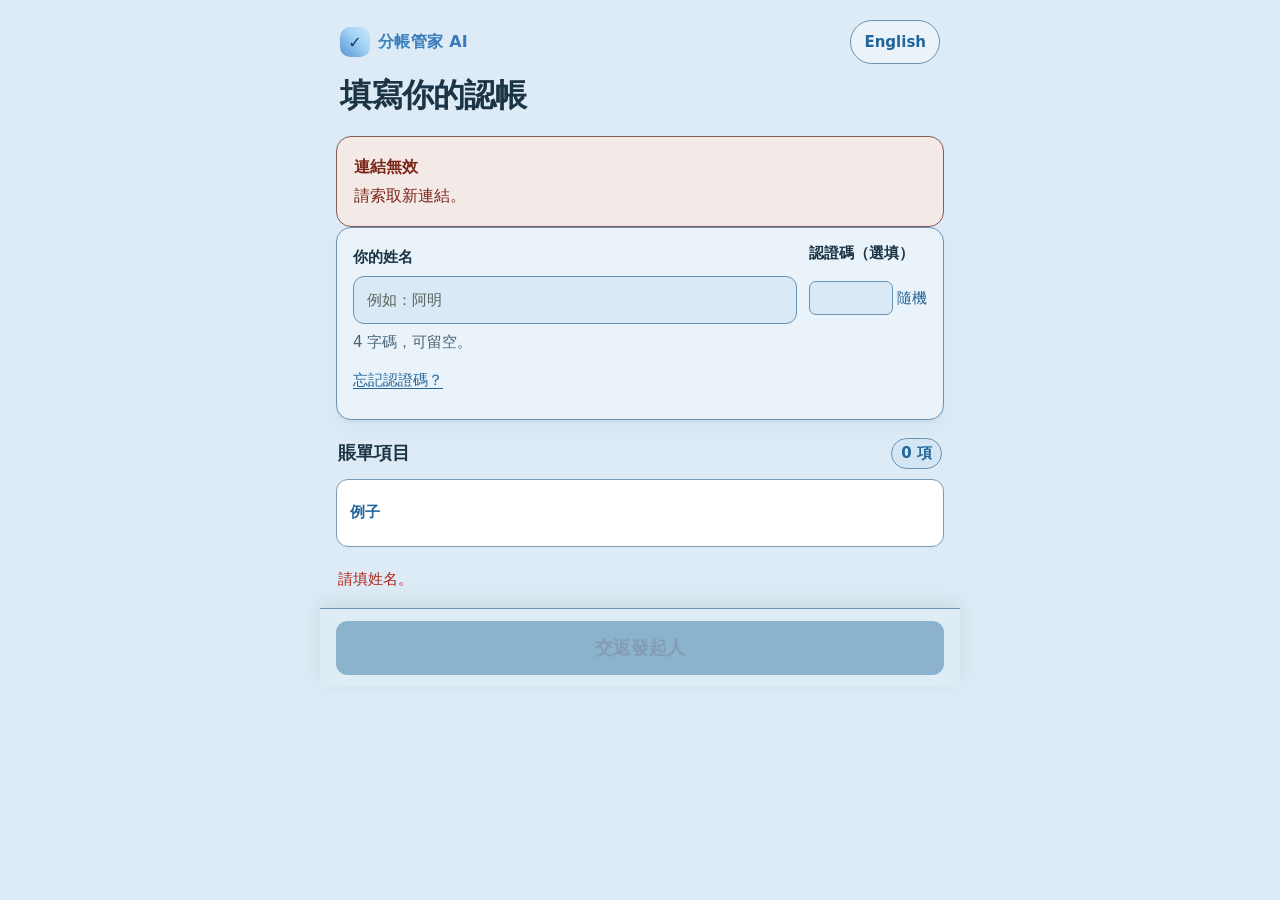
<file: claim.html>
<!doctype html>
<html lang="zh-HK">
<head>
  <meta charset="utf-8">
  <meta name="viewport" content="width=device-width, initial-scale=1, viewport-fit=cover">
  <meta name="theme-color" content="#3f94d0">
  <meta name="description" content="填寫認帳。">
  <meta name="apple-mobile-web-app-capable" content="yes">
  <meta name="mobile-web-app-capable" content="yes">
  <meta name="apple-mobile-web-app-title" content="分帳管家">
  <title>賬單認帳｜分帳管家 AI</title>
  <link rel="manifest" href="./manifest.webmanifest?v=v189-tutorial-media-20261124">
  <link rel="apple-touch-icon" href="./icons/apple-touch-icon.png" sizes="180x180">
  <link rel="icon" href="./icons/icon.svg" type="image/svg+xml">
  <link rel="icon" href="./icons/favicon-32.png" type="image/png" sizes="32x32">
  <link rel="icon" href="./icons/favicon-16.png" type="image/png" sizes="16x16">
  <link rel="shortcut icon" href="./icons/favicon.ico" type="image/x-icon">
  <style>
    :root {
      color-scheme: light;
      --green: #3f94d0;
      --green-dark: #21659a;
      --green-soft: #d8eaf6;
      --ink: #1b3446;
      --muted: #496275;
      --line: #6b92b3;
      --paper: #eaf3f9;
      --page: #dcebf5;
      --danger: #b42318;
      font-family: -apple-system, BlinkMacSystemFont, "Segoe UI", "Noto Sans HK", "PingFang HK", sans-serif;
    }
    * { box-sizing: border-box; }
    html { background: var(--page); }
    body { margin: 0; color: var(--ink); background: var(--page); -webkit-font-smoothing: antialiased; }
    button, input, textarea, select { font: inherit; }
    .page { width: min(100%, 640px); margin: 0 auto; padding: 0 16px calc(28px + env(safe-area-inset-bottom)); }
    .hero { padding: calc(22px + env(safe-area-inset-top)) 4px 18px; }
    .hero-top { display: flex; align-items: center; justify-content: space-between; gap: 12px; }
    .language-toggle { min-height: 40px; padding: 8px 12px; border: 1px solid var(--line); border-radius: 999px; color: var(--green-dark); background: white; font-size: 13px; font-weight: 750; cursor: pointer; }
    .brand { display: inline-flex; align-items: center; gap: 8px; color: var(--green-dark); font-size: 13px; font-weight: 800; letter-spacing: .02em; }
    .brand-mark { display: grid; place-items: center; width: 30px; height: 30px; border-radius: 10px; background: var(--green); color: white; font-size: 16px; }
    h1 { margin: 14px 0 6px; font-size: clamp(25px, 7vw, 32px); line-height: 1.2; letter-spacing: -.03em; }
    .hero .activity-title { margin: 0 0 4px; color: var(--green-dark); font-size: 15px; font-weight: 800; line-height: 1.45; overflow-wrap: anywhere; }
    .hero .expiry-countdown { margin: 0; color: #21659a; font-size: 15px; font-weight: 750; line-height: 1.5; }
    .expired-panel { margin: 0 0 14px; padding: 17px; color: #7a271a; border: 1px solid #b56b61; border-radius: 15px; background: #f3e9e7; line-height: 1.6; }
    .expired-panel strong { display: block; margin-bottom: 4px; }
    .hero p { margin: 0; color: var(--muted); font-size: 15px; line-height: 1.55; }
    .panel { margin: 0 0 14px; padding: 18px; border: 1px solid var(--line); border-radius: 18px; background: var(--paper); box-shadow: 0 5px 18px rgba(19, 53, 38, .045); }
    .notice { display: flex; gap: 11px; align-items: flex-start; color: #305b48; background: var(--green-soft); border-color: #c8e6d5; font-size: 15px; line-height: 1.55; }
    .notice .icon { flex: 0 0 auto; font-size: 18px; }
    .field-label, legend { display: block; margin: 0 0 8px; font-size: 15px; font-weight: 750; }
    .hint { margin: 7px 0 0; color: var(--muted); font-size: 15px; line-height: 1.5; }
    .quantity-unit-fields { display: grid; gap: 7px; }
    .quantity-unit-labels, .qty-row { display: grid; grid-template-columns: minmax(0, 1fr) minmax(92px, 28%); align-items: end; gap: 9px; }
    .quantity-unit-labels .field-label { margin: 0; }
    .qty-row .qty-control { min-width: 0; }
    .name-input, .qty-input, .preview {
      width: 100%; min-height: 48px; border: 1px solid #b9c9c0; border-radius: 12px; background: white; color: var(--ink);
      outline: none; transition: border-color .15s, box-shadow .15s;
    }
    .name-input, .qty-input { padding: 12px 13px; font-size: 16px; }
    .name-input:focus, .qty-input:focus, .preview:focus { border-color: var(--green); box-shadow: 0 0 0 3px rgba(8,127,91,.13); }
    .items-heading { display: flex; align-items: center; justify-content: space-between; gap: 10px; margin: 22px 2px 10px; }
    .items-heading h2 { margin: 0; font-size: 17px; }
    .count { flex: 0 0 auto; padding: 5px 9px; border-radius: 999px; color: var(--green-dark); background: var(--green-soft); font-size: 12px; font-weight: 750; }
    .session-note { margin: 0 2px 10px; color: #21659a; font-size: 15px; line-height: 1.5; }
    .same-link-result { position: fixed; top: 0; left: 0; z-index: 40; width: 100%; height: 100dvh; min-height: 0; border: 0; border-radius: 0; background: white; }
    .result-add-person-panel { position: fixed; right: 0; bottom: 0; left: 0; z-index: 50; padding: 10px 14px calc(10px + env(safe-area-inset-bottom)); border-top: 1px solid #c4ddf0; background: rgba(237,245,252,.98); box-shadow: 0 -4px 16px rgba(41,78,122,.12); }
    .result-add-person-panel[hidden] { display: none; }
    .result-add-person-inner { display: flex; align-items: center; gap: 12px; max-width: 640px; margin: 0 auto; }
    .result-add-person-copy { flex: 1; min-width: 0; }
    .result-add-person-title { display: block; color: #2f6a99; font-size: 15px; font-weight: 850; }
    .result-add-person-description { margin: 3px 0 0; color: #294e73; font-size: 15px; line-height: 1.4; }
    .result-add-person-panel .button { flex: 0 0 auto; min-height: 44px; padding: 8px 12px; white-space: nowrap; }
    .result-add-person-panel .result-language-toggle { flex: 0 0 auto; min-height: 44px; padding: 7px 9px; font-size: 15px; }
    @media (max-width: 440px) { .result-add-person-inner { gap: 8px; } .result-add-person-panel .button { min-width: 86px; padding: 8px 9px; font-size: 15px; } }
    .revision-panel { padding: 18px; margin-bottom: 16px; border: 1px solid #bd963d; border-radius: 15px; background: #fff8e6; color: #66491a; line-height: 1.6; }
    .revision-panel h2 { margin: 0 0 8px; font-size: 19px; }
    .revision-panel p { margin: 0 0 12px; }
    .revision-panel #return-main-app { display: block; width: 100%; margin-top: 10px; text-align: center; text-decoration: none; }
    .revision-panel .add-another-person-button { display: block; width: auto; min-height: 44px; margin: 2px 0 0 auto; padding: 8px 0; font-size: 15px; font-weight: 700; }
    .revision-actions { margin-bottom: 14px; }
    .revision-actions .button { width: 100%; }
    .name-input[readonly] { background: #eef3ef; color: #365044; }
    .identity-row { display: grid; grid-template-columns: minmax(0, 1fr) 118px; gap: 12px; align-items: end; }
    .identity-row.legacy-code { grid-template-columns: minmax(0, 1fr) minmax(128px, 44%); }
    .identity-row.editing { grid-template-columns: minmax(0, 1fr); }
    .identity-row > div { min-width: 0; }
    .identity-row .field-label { min-height: 22px; margin-bottom: 6px; font-size: 15px; }
    .code-label-row { display: flex; align-items: center; justify-content: space-between; gap: 4px; }
    .code-label-row .field-label { margin-bottom: 6px; font-size: 15px; white-space: nowrap; }
    .code-input-row { display: flex; min-height: 52px; align-items: center; gap: 4px; }
    .text-action { display: inline-flex; min-height: 44px; align-items: center; justify-content: center; border: 0; padding: 4px 0; background: transparent; color: #21659a; font-size: 15px; line-height: 1.4; cursor: pointer; text-decoration: underline; text-underline-offset: 3px; }
    .text-action:focus-visible { outline: 3px solid rgba(41,78,122,.3); outline-offset: 2px; border-radius: 3px; }
    .code-input-row .text-action { flex: 0 0 auto; font-size: 15px; text-decoration: none; }
    .identity-row .pin-input { flex: 0 0 84px; width: 84px; min-height: 34px; height: 34px; border-radius: 7px; padding: 5px 8px; text-align: center; font: 16px/1.2 ui-monospace, SFMono-Regular, Menlo, monospace; letter-spacing: normal; font-variant-numeric: tabular-nums; background-image: none; }
    .identity-row .legacy-password { width: 100%; min-height: 52px; padding: 13px 10px; font-size: 16px; letter-spacing: normal; }
    .identity-tools, .recovery-tools { display: flex; align-items: center; gap: 14px; flex-wrap: wrap; margin-top: 5px; }
    .identity-hint { margin-top: 7px; font-size: 15px; }
    .identity-feedback { margin: 7px 0 0; color: var(--danger); font-size: 15px; line-height: 1.5; }
    .identity-feedback:empty { display: none; }
    .recovery-tools { padding-top: 5px; }
    .recovery-details { margin-top: 10px; font-size: 15px; color: var(--muted); }
    .recovery-details summary { cursor: pointer; }
    .recovery-details .field-label { margin-top: 10px; font-size: 15px; }
    .auth-actions { display: flex; gap: 10px; margin-top: 12px; }
    .auth-actions .button { flex: 1; }
    .auth-status { color: #b42318; font-size: 15px; line-height: 1.5; }
    .item-list { display: grid; gap: 11px; }
    .item-card { padding: 15px; border: 1px solid var(--line); border-radius: 15px; background: white; }
    .item-heading { display: flex; align-items: flex-start; gap: 11px; }
    .item-id { flex: 0 0 auto; display: grid; place-items: center; width: 35px; height: 35px; border-radius: 11px; background: #edf4ef; color: var(--green-dark); font-size: 15px; font-weight: 850; }
    .item-title { min-width: 0; margin: 1px 0 0; font-size: 16px; line-height: 1.4; overflow-wrap: anywhere; }
    .item-original { margin: 5px 0 0 46px; color: var(--muted); font-size: 15px; line-height: 1.5; overflow-wrap: anywhere; }
    .item-meta { margin: 4px 0 0 46px; color: var(--muted); font-size: 15px; }
    fieldset { min-width: 0; margin: 15px 0 12px; padding: 0; border: 0; }
    legend { margin-bottom: 8px; font-size: 15px; color: var(--muted); }
    .qty-input { flex: 1; min-width: 0; }
    .form-feedback { min-height: 19px; margin: 9px 2px 0; color: var(--danger); font-size: 15px; line-height: 1.4; }
    .preview-panel { margin-top: 18px; }
    .preview-title { margin: 0 0 5px; font-size: 17px; }
    .preview-subtitle { margin: 0 0 12px; color: var(--muted); font-size: 15px; line-height: 1.5; }
    .preview { min-height: 150px; padding: 12px; resize: vertical; font-family: ui-monospace, SFMono-Regular, Menlo, monospace; font-size: 14px; line-height: 1.6; }
    .actions { display: grid; grid-template-columns: minmax(0, 1fr) auto minmax(0, 1fr); gap: 9px; margin-top: 12px; }
    .button { min-height: 48px; padding: 11px 10px; border: 1px solid var(--green); border-radius: 12px; color: var(--green-dark); background: white; font-size: 14px; font-weight: 750; cursor: pointer; -webkit-tap-highlight-color: transparent; }
    .button.primary { color: white; background: var(--green); }
    .button:active { transform: scale(.985); }
    .button:disabled { opacity: .45; cursor: not-allowed; transform: none; }
    .share-help { margin: 11px 2px 0; color: var(--muted); font-size: 15px; line-height: 1.55; }
    .load-error { padding: 17px; color: #7a271a; border: 1px solid #f4c7c3; border-radius: 15px; background: #fff4f2; line-height: 1.6; }
    .load-error strong { display: block; margin-bottom: 4px; }
    .footer { padding: 8px 4px 0; color: #73817b; text-align: center; font-size: 11px; line-height: 1.5; }
    .toast { position: fixed; z-index: 10; left: 50%; bottom: calc(18px + env(safe-area-inset-bottom)); width: max-content; max-width: calc(100% - 32px); padding: 12px 16px; transform: translateX(-50%); border-radius: 12px; color: white; background: #173c2e; box-shadow: 0 8px 26px rgba(0,0,0,.2); font-size: 14px; font-weight: 700; }
    [hidden] { display: none !important; }
    @media (max-width: 380px) {
      .panel { padding: 15px; }
      .actions { grid-template-columns: 1fr; }
    }

    /* Mobile-first, high-contrast blue-gray surfaces for friend links. */
    :root {
      --green: #3f94d0;
      --green-dark: #21659a;
      --green-soft: #d8eaf6;
      --ink: #1b3446;
      --muted: #496275;
      --line: #6b92b3;
      --paper: #eaf3f9;
      --page: #dcebf5;
    }
    html, body { background: var(--page); }
    body { color: var(--ink); }
    .page { padding-right: 16px; padding-left: 16px; }
    .hero { padding-top: calc(20px + env(safe-area-inset-top)); padding-bottom: 16px; }
    .hero-top { min-width: 0; }
    .language-toggle {
      min-height: 44px; padding: 9px 13px; border: 1px solid var(--line);
      color: var(--green-dark); background: var(--paper); font-size: 15px;
    }
    .brand { color: var(--green-dark); }
    h1 { color: var(--ink); font-size: clamp(26px, 7vw, 32px); font-weight: 850; line-height: 1.12; }
    .hero p { color: var(--muted); }
    .panel {
      margin-bottom: 14px; padding: 16px; border: 1px solid var(--line);
      border-radius: 15px; background: var(--paper);
      box-shadow: 0 3px 0 rgba(50, 111, 174, .07), 0 8px 20px rgba(50, 111, 174, .04);
    }
    .notice {
      color: #254b3a; background: #e7eee9; border-color: #5a9271;
      font-size: 15px; line-height: 1.6;
    }
    .field-label, legend { color: var(--ink); font-size: 15px; font-weight: 750; }
    .hint { color: var(--muted); font-size: 15px; }
    .name-input, .qty-input, .preview {
      border: 1px solid #86b0d8; border-radius: 11px;
      background: #fff; color: var(--ink);
    }
    .name-input, .qty-input { min-height: 48px; padding: 11px 13px; font-size: 16px; }
    .name-input::placeholder, .qty-input::placeholder { color: #58645d; opacity: 1; }
    .name-input:focus, .qty-input:focus, .preview:focus {
      border-color: var(--green); box-shadow: 0 0 0 3px rgba(50,111,174,.2);
    }
    .items-heading { margin-top: 18px; margin-bottom: 10px; }
    .items-heading h2, .preview-title { color: var(--ink); font-size: 18px; font-weight: 850; }
    .count { color: var(--green-dark); background: #dce8e0; font-size: 15px; }
    .item-list { gap: 10px; }
    .item-card {
      padding: 16px; border: 1px solid #91afd0; border-radius: 14px;
      background: #fff; box-shadow: 0 2px 0 rgba(50, 111, 174, .06);
    }
    .claim-mode-fieldset { margin: 13px 0 12px; }
    .claim-mode-fieldset legend { margin-bottom: 7px; color: var(--muted); font-size: 15px; }
    .claim-mode-switch { display: grid; grid-template-columns: repeat(3, minmax(0, 1fr)); gap: 7px; }
    .claim-mode-option { min-height: 44px; padding: 8px 5px; border: 1px solid #86b0d8; border-radius: 10px; color: #21659a; background: #fff; font-size: 15px; font-weight: 750; cursor: pointer; }
    .claim-mode-option[aria-pressed="true"] { border-color: #21659a; color: #fff; background: #2b6f9f; box-shadow: inset 0 0 0 1px #21659a; }
    .claim-mode-option:focus-visible, .claim-examples summary:focus-visible { outline: 3px solid rgba(50,111,174,.35); outline-offset: 2px; }
    .claim-mode-hint { min-height: 20px; margin: 7px 0 0; color: var(--muted); font-size: 15px; line-height: 1.45; }
    .claim-examples { margin: 0 0 13px; padding: 11px 13px; border: 1px solid #789ab9; border-radius: 12px; background: #fff; color: var(--ink); }
    .claim-examples summary { display: flex; min-height: 44px; align-items: center; color: #21659a; font-size: 15px; font-weight: 800; cursor: pointer; }
    .claim-examples-content { padding-top: 7px; font-size: 15px; line-height: 1.55; }
    .claim-examples-content p { margin: 0 0 8px; }
    .claim-examples-content p:last-child { margin-bottom: 0; }
    .qty-input:disabled, .unit-select:disabled { color: #5e6b73; background: #e9eef2; opacity: 1; }
    .item-heading { gap: 10px; }
    .item-id {
      width: 36px; height: 36px; border: 1px solid var(--green-dark);
      border-radius: 10px; background: #dce8e0; color: var(--green-dark);
      font-size: 15px; font-weight: 850;
    }
    .item-title { color: var(--ink); font-size: 16px; font-weight: 750; line-height: 1.35; overflow-wrap: anywhere; word-break: normal; }
    .item-original, .item-meta { color: var(--muted); overflow-wrap: anywhere; word-break: normal; }
    legend { color: var(--muted); }
    .qty-row { gap: 8px; }
    .form-feedback { font-size: 15px; }
    .preview-panel { margin-top: 16px; }
    .preview-subtitle { color: var(--muted); font-size: 15px; }
    .preview { min-height: 136px; padding: 12px; font-size: 15px; overflow-wrap: anywhere; }
    .actions { gap: 8px; margin-top: 12px; }
    .button {
      min-height: 48px; padding: 11px 12px; border: 1px solid var(--green-dark);
      border-radius: 11px; color: var(--green-dark); background: #fff;
      font-size: 15px; font-weight: 800; overflow-wrap: anywhere;
    }
    .button.primary { border-color: #2b6f9f; color: #fff; background: #2b6f9f; }
    .button:focus-visible, .language-toggle:focus-visible {
      outline: 3px solid rgba(50,111,174,.35); outline-offset: 2px;
    }
    .share-help { color: var(--muted); font-size: 15px; }
    .load-error { border-color: #8b5a53; background: #f3e9e7; }
    .footer { color: #4d5a53; }
    @media (max-width: 380px) {
      .page { padding-right: 12px; padding-left: 12px; }
      .panel { padding: 15px; }
      .actions { grid-template-columns: 1fr; }
      .item-original, .item-meta { margin-left: 0; }
    }
    /* Shared-link pages use blue as their primary accent, distinct from the green main app. */
    .button.primary:not(:disabled), .brand-mark {
      background-image: linear-gradient(to top right, #5793d1 0%, #9ed0f5 55%, #cde8fd 100%);
      background-color: #9ed0f5;
      border-color: #729fd3;
    }
    @supports ((-webkit-background-clip: text) or (background-clip: text)) {
      #brand-name {
        background-image: linear-gradient(to top right, #3f94d0 0%, #3676b6 55%, #3d82c1 100%);
        -webkit-background-clip: text;
        background-clip: text;
        color: transparent;
        -webkit-text-fill-color: transparent;
      }
    }
    .unit-select {
      width: 100%; min-width: 0; max-width: none; min-height: 52px;
      padding: 12px 23px 12px 10px; border: 1px solid #86b0d8; border-radius: 11px;
      background-color: #edf4fc; color: var(--green-dark); font-size: 16px; font-weight: 650;
      appearance: none; -webkit-appearance: none;
      background-image: url("data:image/svg+xml,%3Csvg xmlns='http://www.w3.org/2000/svg' width='12' height='12' viewBox='0 0 12 12'%3E%3Cpath d='m3 4.5 3 3 3-3' fill='none' stroke='%23326fae' stroke-width='1.6' stroke-linecap='round' stroke-linejoin='round'/%3E%3C/svg%3E");
      background-repeat: no-repeat; background-position: right 10px center; cursor: pointer;
    }
    .unit-select:not(.has-unit) { color: transparent; }
    .unit-select.has-unit { width: 100%; min-width: 0; }
    .unit-select:focus-visible { outline: 3px solid rgba(50,111,174,.2); outline-offset: 1px; }
    .unit-select option { color: var(--ink); background: #fff; }
    .unit-select option:disabled { color: #6f7f73; }
    .notice:not(.error) { color: #294f73; background: #edf5fc; border-color: #c4ddf0; }
    .notice:not(.error) .icon, .notice:not(.error) strong { color: #2f6a99; }
    /* Claim flow: blue identifies item information and supporting/copy actions. */
    .count {
      color: #21659a; background: #f0f7fd; border: 1px solid #8fb3d2;
    }
    .item-card { border-color: #8fb3d2; }
    .item-id {
      border-color: #7fa9cf; background: #f0f7fd; color: #21659a;
    }
    .preview-panel { background: #fff; border-color: #8fb3d2; }
    #copy-button:not(:disabled) {
      color: #21659a; background: #f6f9fd; border-color: #7fa9cf;
    }
    #copy-button:not(:disabled):hover { background: #f0f7fd; }
    .reply-choice-divider { display: flex; align-items: center; justify-content: center; color: var(--muted); font-size: 15px; font-weight: 600; line-height: 1.5; }
    /* Lighter green fills need dark labels for readable contrast. */
    .button.primary, .brand-mark { color: #173c63; }
    .submit-dock {
      position: sticky; bottom: 0; z-index: 8;
      margin: 18px -16px 0; padding: 12px 16px calc(12px + env(safe-area-inset-bottom));
      background: color-mix(in srgb, var(--page) 94%, #fff);
      border-top: 1px solid var(--line);
      box-shadow: 0 -6px 18px rgba(23, 35, 31, .08);
    }
    .submit-main {
      width: 100%; min-height: 54px; font-size: 18px; font-weight: 850;
    }
    .submit-status:empty { display: none; }
    .submit-status { margin: 7px 0 0; text-align: center; font-size: 14px; font-weight: 750; line-height: 1.4; color: var(--green-dark); }
    .submit-status.error { color: var(--danger); }
    .fallback-panel { margin-top: 8px; }
    .fallback-panel summary {
      cursor: pointer; font-size: 16px; font-weight: 800; color: #21659a;
    }
    .fallback-panel summary:focus-visible { outline: 3px solid rgba(41, 78, 122, .35); outline-offset: 3px; }
    #share-button:not(:disabled) {
      color: #21659a; background: #f6f9fd; border-color: #7fa9cf;
    }
    #share-button:not(:disabled):hover { background: #f0f7fd; }
    .qty-control { position: relative; flex: 1; min-width: 0; }
    .qty-control.picker-open { z-index: 30; }
    .qty-control .qty-input { width: 100%; padding-right: 58px; }
    .qty-picker-trigger {
      position: absolute; top: 50%; right: 7px; z-index: 2; transform: translateY(-50%);
      display: grid; place-items: center; width: 36px; height: 36px; padding: 0;
      border: 1px solid #7fa9cf; border-radius: 9px; color: #21659a; background: #f0f7fd;
      font-size: 18px; font-weight: 850; line-height: 1; cursor: pointer;
      touch-action: manipulation; -webkit-tap-highlight-color: transparent;
    }
    .qty-picker-trigger:focus-visible { outline: 3px solid rgba(41,78,122,.35); outline-offset: 2px; }
    .qty-picker {
      position: absolute; top: calc(100% + 5px); right: 0; z-index: 20;
      width: 88px; max-height: 200px; padding: 4px; overflow-y: auto;
      overscroll-behavior: contain; -webkit-overflow-scrolling: touch; touch-action: pan-y;
      border: 1px solid #7fa9cf; border-radius: 10px; background: #fff;
      box-shadow: 0 8px 20px rgba(23,35,31,.18);
    }
    .qty-picker-option {
      display: flex; align-items: center; justify-content: center; width: 100%; height: 38px; min-height: 38px; padding: 0;
      border: 0; border-radius: 7px; color: #21659a; background: transparent;
      font-size: 16px; font-weight: 750; cursor: pointer; touch-action: manipulation;
    }
    .qty-picker-option[aria-pressed="true"], .qty-picker-option:hover, .qty-picker-option:focus-visible {
      color: #203f67; background: #f0f7fd; outline: none;
    }
    @media (max-width: 380px) {
      .submit-dock { margin-left: -12px; margin-right: -12px; }
    }
    /* Dark, 1px outlines make the blue friend-link surfaces easier to distinguish. */
    .panel, .item-card, .preview-panel, .qty-picker { border-color: #6b92b3; }
    .panel, .item-card, .qty-picker { background-color: #eaf3f9; }
    .name-input, .qty-input, .preview, .unit-select { border-color: #6b92b3; background-color: #d9e9f5; }
    .name-input:focus, .qty-input:focus, .preview:focus, .unit-select:focus-visible { border-color: #2b5879; box-shadow: 0 0 0 2px rgba(51, 78, 104, .28); }
    .unit-select { background-image: url("data:image/svg+xml,%3Csvg xmlns='http://www.w3.org/2000/svg' width='12' height='12' viewBox='0 0 12 12'%3E%3Cpath d='m3 4.5 3 3 3-3' fill='none' stroke='%23334e68' stroke-width='1.6' stroke-linecap='round' stroke-linejoin='round'/%3E%3C/svg%3E"); }
    .notice:not(.error) { background: #deedf7; border-color: #6b92b3; }
    .count, .item-id { background: #d4e6f3; border-color: #6b92b3; }
    .name-input[readonly] { background: #d9e9f5; color: #2b5879; }
    .language-toggle, .button:not(.primary) { border-color: #6b92b3; background: #eaf3f9; }
    #copy-button:not(:disabled), #share-button:not(:disabled) { background: #d9e9f5; border-color: #6b92b3; }
    #copy-button:not(:disabled):hover, #share-button:not(:disabled):hover { background: #cfe2f1; }
    .button:focus-visible, .language-toggle:focus-visible, .qty-picker-trigger:focus-visible { outline: 2px solid #2b5879; outline-offset: 2px; }
    .qty-picker-trigger { background: #d4e6f3; border-color: #6b92b3; }
    .qty-picker-option[aria-pressed="true"], .qty-picker-option:hover, .qty-picker-option:focus-visible { background: #d4e6f3; }
    .result-add-person-panel { border-top-color: #6b92b3; background: rgba(193, 207, 219, .98); }
  </style>
  <!-- UI Refresh: visual-only layer. Remove this line to restore the original appearance. -->
  <link rel="stylesheet" href="./ui-refresh.css?v=v189-tutorial-media-20261124">
</head>
<body>
  <div class="page">
    <header class="hero">
      <div class="hero-top">
        <div class="brand"><span class="brand-mark" aria-hidden="true">✓</span><span id="brand-name">分帳管家 AI</span></div>
        <button id="language-toggle" class="language-toggle" type="button" aria-label="Switch language">English</button>
      </div>
      <h1 id="page-title">填寫你的認帳</h1>
      <p id="activity-title" class="activity-title" hidden></p>
      <p id="expiry-countdown" class="expiry-countdown" hidden></p>
    </header>

    <main>
      <section id="expired-panel" class="expired-panel" role="status" hidden>
        <strong id="expired-title">活動連結已失效</strong>
        <span id="expired-description">已超過有效期限，不能再填寫認帳。請向發起人索取新連結。</span>
      </section>
      <section id="load-error" class="load-error" role="alert" hidden>
        <strong id="error-title">打不開這份認帳表</strong>
        <span id="error-description">連結資料不完整或格式不正確。請向發起人索取最新的認帳連結。</span>
      </section>

      <section id="claim-auth-panel" class="panel" hidden aria-labelledby="claim-auth-title">
        <h2 id="claim-auth-title" class="preview-title">修改認帳</h2>
        <div class="identity-row">
          <div>
            <label id="auth-name-label" class="field-label" for="auth-name">你的姓名</label>
            <input id="auth-name" class="name-input" type="text" maxlength="60" readonly autocomplete="off">
          </div>
          <div>
            <div class="code-label-row">
              <label id="auth-password-label" class="field-label" for="auth-password">認證碼（選填）</label>
            </div>
            <div class="code-input-row">
              <input id="auth-password" class="name-input pin-input" type="text" inputmode="text" maxlength="4" pattern="[!-~]{4}" autocomplete="off" aria-describedby="claim-auth-description" autocapitalize="none" spellcheck="false">
              <button id="auth-random-code" class="text-action" type="button" hidden>隨機</button>
            </div>
          </div>
        </div>
        <p id="claim-auth-description" class="hint identity-hint">4 字碼，可留空。</p>
        <div class="identity-tools">
          <button id="auth-legacy-mode" class="text-action" type="button">使用舊密碼</button>
          <button id="auth-reset" class="text-action" type="button" aria-expanded="false" aria-controls="auth-recovery">忘記認證碼？</button>
        </div>
        <div id="auth-recovery" hidden>
          <div class="recovery-tools">
            <button id="auth-retry" class="text-action" type="button">再試一次</button>
            <button id="auth-new-name" class="text-action" type="button">重新填寫（另一暱稱）</button>
          </div>
          <details id="auth-code-row" class="recovery-details">
            <summary id="auth-owner-reset-label">已有發起人確認碼？</summary>
          <label id="auth-code-label" class="field-label" for="auth-setup-code">發起人確認碼</label>
          <input id="auth-setup-code" class="name-input" type="text" maxlength="128" autocomplete="off" autocapitalize="none" spellcheck="false">
            <p id="auth-code-hint" class="hint">填確認碼，再喺上面揀新認證碼。</p>
          </details>
        </div>
        <p id="claim-auth-status" class="auth-status" role="status" aria-live="polite"></p>
        <div class="auth-actions">
          <button id="auth-confirm" class="button primary" type="button">開啟認帳</button>
          <button id="auth-cancel" class="button" type="button">返回結果</button>
        </div>
      </section>
      <section id="revision-waiting" class="revision-panel" role="status" hidden>
        <h2 id="revision-waiting-title">認帳已修改，等候重新結算</h2>
        <p id="revision-waiting-description">結果會更新喺同一連結。</p>
        <button id="edit-claim-again" class="button" type="button">再次修改認帳</button>
        <a id="return-main-app" data-testid="return-main-app" class="button" href="./" hidden>返回主程式</a>
        <button id="add-another-person-waiting" class="text-action add-another-person-button" type="button" data-testid="add-another-person-waiting">同一手機新增另一位</button>
      </section>
      <div id="revision-actions" class="revision-actions" hidden>
        <button id="cancel-claim-edit" class="button" type="button">返回結果</button>
        <p id="revision-edit-hint" class="hint">重交會取代舊認帳。</p>
      </div>
      <p id="claim-storage-warning" class="load-error" role="status" hidden>未能儲存。</p>
      <div id="claim-content" hidden>
        <form id="claim-form" novalidate>
          <section class="panel">
            <div class="identity-row">
              <div>
                <label id="person-label" class="field-label" for="person-name">你的姓名</label>
                <input id="person-name" class="name-input" type="text" maxlength="60" autocomplete="name" placeholder="例如：阿明" required>
              </div>
              <div id="first-password-fields">
                <div class="code-label-row">
                  <label id="first-password-label" class="field-label" for="claim-password">認證碼（選填）</label>
                </div>
                <div class="code-input-row">
                  <input id="claim-password" class="name-input pin-input" type="text" inputmode="text" maxlength="4" pattern="[!-~]{4}" autocomplete="off" aria-describedby="first-password-hint" autocapitalize="none" spellcheck="false">
                  <button id="random-code" class="text-action" type="button">隨機</button>
                </div>
              </div>
            </div>
            <p id="first-password-hint" class="hint identity-hint">4 字碼，可留空。</p>
            <p id="person-hint" class="hint" hidden>填發起人認得的名字。</p>
            <div id="first-identity-tools" class="identity-tools">
              <button id="first-legacy-mode" class="text-action" type="button">使用舊密碼</button>
              <button id="first-forgot-code" class="text-action" type="button" aria-expanded="false" aria-controls="first-recovery">忘記認證碼？</button>
              <button id="first-retrieve" class="text-action" type="button" hidden>搵返認帳</button>
            </div>
            <p id="first-identity-status" class="identity-feedback" role="status" aria-live="polite"></p>
            <div id="first-recovery" hidden>
              <div class="recovery-tools">
                <button id="first-retry" class="text-action" type="button">再試一次</button>
                <button id="first-new-name" class="text-action" type="button">重新填寫（另一暱稱）</button>
              </div>
              <details id="first-code-row" class="recovery-details" hidden>
                <summary id="first-owner-reset-label">已有發起人確認碼？</summary>
                <label id="first-code-label" class="field-label" for="first-setup-code">發起人確認碼</label>
                <input id="first-setup-code" class="name-input" type="text" maxlength="128" autocomplete="off" autocapitalize="none" spellcheck="false">
                <p id="first-code-hint" class="hint">填確認碼，再喺上面揀新認證碼。</p>
              </details>
            </div>
          </section>

          <div class="items-heading">
            <h2 id="items-title">賬單項目</h2>
            <span id="item-count" class="count"></span>
          </div>
          <p id="session-note" class="session-note" hidden>結果會顯示喺同一連結。</p>
          <details id="claim-examples" class="claim-examples">
            <summary id="claim-examples-title">例子</summary>
            <div class="claim-examples-content">
              <p id="claim-example-unit"></p>
              <p id="claim-example-shared"></p>
            </div>
          </details>
          <section id="item-list" class="item-list" aria-label="賬單項目"></section>
          <p id="form-feedback" class="form-feedback" role="status" aria-live="polite"></p>

          <details id="fallback-panel" class="panel preview-panel fallback-panel">
            <summary id="fallback-summary">WhatsApp 後備</summary>
            <h2 id="preview-title" class="preview-title">回覆預覽</h2>
            <p id="preview-subtitle" class="preview-subtitle">提交失敗時用。</p>
            <textarea id="reply-preview" class="preview" readonly aria-label="認帳回覆" placeholder="填姓名及數量"></textarea>
            <div class="actions">
              <button id="share-button" class="button" type="button" disabled>分享</button>
              <span id="reply-choice-divider" class="reply-choice-divider">或</span>
              <button id="copy-button" class="button" type="button" disabled>複製</button>
            </div>
            <p id="share-help" class="share-help"></p>
          </details>
        </form>
      </div>
    </main>

    <div id="submit-dock" class="submit-dock" hidden>
      <button id="submit-button" class="button primary submit-main" type="button" disabled>交返發起人</button>
      <p id="submit-status" class="submit-status" role="status" aria-live="polite"></p>
    </div>
  </div>
  <section id="result-add-person-panel" class="result-add-person-panel" role="region" aria-labelledby="result-add-person-title" hidden>
    <div class="result-add-person-inner">
      <div class="result-add-person-copy">
        <strong id="result-add-person-title" class="result-add-person-title">新增朋友</strong>
        <p id="result-add-person-description" class="result-add-person-description">用同一連結。</p>
      </div>
      <button id="result-language-toggle" class="language-toggle result-language-toggle" type="button" aria-label="切換至 English">English</button>
      <button id="add-another-person" class="button primary" type="button" data-testid="add-another-person">新增一位</button>
    </div>
  </section>
  <div id="toast" class="toast" role="status" aria-live="polite" hidden></div>

  <script src="./share-config.js"></script>
  <script src="./bill-share-api.js?v=v107-code-focus-visible"></script>
  <script src="./claim-relay.js?v=v107-code-focus-visible"></script>
  <script src="./claim-revisions.js?v=v107-code-focus-visible"></script>
  <script>
    (() => {
      const loadError = document.getElementById('load-error');
      const content = document.getElementById('claim-content');
      const activityTitle = document.getElementById('activity-title');
      const expiryCountdown = document.getElementById('expiry-countdown');
      const expiredPanel = document.getElementById('expired-panel');
      const sessionNote = document.getElementById('session-note');
      const form = document.getElementById('claim-form');
      const itemList = document.getElementById('item-list');
      const itemCount = document.getElementById('item-count');
      const nameInput = document.getElementById('person-name');
      const feedback = document.getElementById('form-feedback');
      const preview = document.getElementById('reply-preview');
      const shareButton = document.getElementById('share-button');
      const copyButton = document.getElementById('copy-button');
      const submitButton = document.getElementById('submit-button');
      const submitStatus = document.getElementById('submit-status');
      const submitDock = document.getElementById('submit-dock');
      const fallbackPanel = document.getElementById('fallback-panel');
      const toastElement = document.getElementById('toast');
      const languageButton = document.getElementById('language-toggle');
      const resultLanguageButton = document.getElementById('result-language-toggle');
      let toastTimer;
      let items = [];
      let relayRoom = null;
      let linkMetadata = null;
      let isExpired = false;
      let expiryTimer = null;
      let sessionPollTimer = null;
      let sessionPollBusy = false;
      let serverTimeAnchorMs = null;
      let serverTimeAnchorPerf = null;
      let showingSharedResult = false;
      let renderedResultRevision = 0;
      let resultFrame = null;
      let latestSession = null;
      let editingClaim = false;
      let lockedClaimName = '';
      let submittedClaim = null;
      let pendingClaim = null;
      let friendStorageKey = '';
      let submitting = false;
      let lastSubmittedSignature = '';
      let authOpen = false;
      let authBusy = false;
      let authGeneration = 0;
      let authStatus = null;
      let authResetMode = false;
      let authLegacyMode = false;
      let firstStatus = null;
      let firstLegacyMode = false;
      let firstStatusGeneration = 0;
      let fillingAnotherName = false;
      let otherPendingClaims = [];
      let editToken = '';
      let editTokenExpiresAt = 0;
      let authorizedName = '';
      let restoredEditIntent = false;
      const authPanel = document.getElementById('claim-auth-panel');
      const authName = document.getElementById('auth-name');
      const authPassword = document.getElementById('auth-password');
      const authCode = document.getElementById('auth-setup-code');
      const authFeedback = document.getElementById('claim-auth-status');
      const firstPassword = document.getElementById('claim-password');
      const firstCode = document.getElementById('first-setup-code');
      const firstFeedback = document.getElementById('first-identity-status');
      const normalizeName = value => String(value || '').normalize('NFC').replace(/\s+/g, ' ').trim();
      const validRecognitionCode = value => value === '' || (value.length === 4 && /^[!-~]{4}$/.test(value));
      const quantityPickerValues = Array.from({ length: 50 }, (_, index) => String(index + 1));
      const unitOptions = [
        { id: 'portion', zh: '份', en: 'portions', aliases: ['份', 'portion', 'portions', 'share', 'shares', 'serving', 'servings', 'serving(s)'] },
        { id: 'cup', zh: '杯', en: 'cups', aliases: ['杯', 'cup', 'cups', 'cup(s)'] },
        { id: 'bowl', zh: '碗', en: 'bowls', aliases: ['碗', 'bowl', 'bowls', 'bowl(s)'] },
        { id: 'piece', zh: '件', en: 'pieces', aliases: ['件', '個', '隻', '支', '條', 'piece', 'pieces', 'piece(s)', 'pc', 'pcs'] },
        { id: 'plate', zh: '碟', en: 'plates', aliases: ['碟', '盤', 'plate', 'plates', 'plate(s)', 'dish', 'dishes'] },
        { id: 'bottle', zh: '瓶', en: 'bottles', aliases: ['瓶', 'bottle', 'bottles', 'bottle(s)'] },
        { id: 'can', zh: '罐', en: 'cans', aliases: ['罐', 'can', 'cans', 'can(s)'] },
        { id: 'pack', zh: '包', en: 'packs', aliases: ['包', 'pack', 'packs', 'pack(s)'] },
        { id: 'skewer', zh: '串', en: 'skewers', aliases: ['串', 'skewer', 'skewers', 'skewer(s)'] }
      ];
      const unitDefinition = unit => unitOptions.find(option => option.aliases.includes(String(unit || '').trim().toLowerCase()));
      const unitLabel = (unit, lang = language) => {
        const definition = unitDefinition(unit);
        return definition ? definition[lang === 'en' ? 'en' : 'zh'] : String(unit || '');
      };
      const messages = {
        'zh-HK': {
          title: '填寫你的認帳',
          activity: title => `活動：${title}`,
          checkingExpiry: '核對連結…',
          expiresIn: remaining => `連結有效期：${remaining}`,
          expiredCountdown: '連結已到期', expiredTitle: '活動連結已失效',
          expiredDescription: '請索取新連結。',
          daysUnit: '日', hoursUnit: '小時', minutesUnit: '分', lessThanMinute: '少於 1 分鐘',
          errorTitle: '連結無效', errorDescription: '請索取新連結。',
          personLabel: '你的姓名', namePlaceholder: '例如：阿明', nameHint: '對方認得嘅名',
          items: '賬單項目', preview: '回覆預覽', previewSubtitle: '提交失敗時用。',
          modeLabel: '點樣分？', modes: { personal: '按單位', shared: '共享', none: '冇叫' },
          personalHint: '揀單位及數量；留空數量＝1。',
          sharedHint: '留空＝平分；填數字＝份數。', noCallHint: '不收費。',
          qtyPlaceholder: mode => mode === 'shared' ? '留空＝平分' : '留空＝1 單位', qtyLabel: mode => mode === 'shared' ? '共享份數（可留空）' : '數量',
          chooseUnit: '請揀單位或共享。', sharedZero: '填正數，或留空平分。', sharedNoUnit: '共享只填份數。',
          personalUnavailable: '請選共享。',
          examplesTitle: '例子', exampleUnit: '3 杯奶茶：填 2 杯＝認 2 杯。',
          exampleShared: '共享留空＝平分；填 2＝兩份。',
          unitField: '單位', sessionNote: '結果會顯示喺同一連結。',
          previewPlaceholder: '填姓名及數量', previewLabel: '認帳回覆',
          or: '或', share: '分享', copy: '複製', shareHelp: '',
          fallbackSummary: 'WhatsApp 後備',
          submit: '交返發起人', submitting: '正在交返…', submittedToast: '已交返發起人',
          submitted: '已交返。',
          editTitle: '修改你的認帳', resubmit: '重新提交', cancelEdit: '返回結果', cancelWaiting: '返回等候頁', editAgain: '再次修改認帳', returnMainApp: '返回主程式',
          waitingTitle: '已修改，等候結算', initialWaitingTitle: '已提交，等候結算', waitingDescription: '結果會更新喺同一連結。',
          sameDeviceAddPerson: '同一手機新增另一位',
          addPersonTitle: '新增朋友', addPersonDescription: '用同一連結。', addPersonButton: '新增',
          editHint: '重交會取代舊認帳。', storageWarning: '未能儲存。', clearClaim: '取消舊認帳',
          authTitle: '修改認帳', authDescription: '4 字碼，可留空。', password: '舊密碼', recognitionCode: '認證碼（選填）', newCode: '新認證碼', passwordHint: '4 字碼，可留空。', legacyHint: '用舊密碼。', noCodeHint: '冇設碼可留空。', pinHint: '填 4 字碼。',
          confirmPassword: '開啟認帳', setPassword: '重設並開啟', checkingPassword: '正在核對…', resetPassword: '忘記認證碼？', codeLabel: '發起人確認碼', codeHint: '填確認碼，再喺上面揀新認證碼。', initialCodeHint: '填確認碼，再喺上面揀新認證碼。', ownerReset: '已有發起人確認碼？', randomCode: '隨機', useLegacy: '使用舊密碼', useCode: '使用認證碼', retryCode: '再試一次', anotherName: '重新填寫（另一暱稱）', retrieve: '搵返認帳', knownName: '呢個名已有認帳；用返認證碼，或者搵返再修改。', anotherNameHint: '請用另一個暱稱；原本嘅認帳唔會改。',
          pinInvalid: '填 4 字碼（不含空格），或留空。', pinRequired: '請填返 4 字碼。', passwordShort: '舊密碼至少 8 個字。', passwordWrong: '姓名或認證碼唔啱，再試一次。', legacyWrong: '舊密碼唔啱，再試一次。', approvalNeeded: '要重設嘅話，先向發起人拎確認碼。', protectionNeeded: '服務未準備好，請發起人更新連結。', authNetwork: '暫時連唔到，請再試。', authExpired: '修改時限已過，請再開啟認帳。', noProtectedSession: '呢條舊連結唔支援修改，請向發起人拎新連結。', tooManyPasswords: seconds => `試得太多，${Math.ceil(seconds / 60)} 分鐘後再試。`,
          submitFail: '交唔到，請重試或用 WhatsApp。',
          rateLimit: '請稍後再試。',
          tooLarge: '太長，請用 WhatsApp。',
          noRoom: '連結無效，請用 WhatsApp。',
          noCrypto: '請用 HTTPS 開啟。',
          itemCount: n => `${n} 項`, original: text => `單據原文：${text}`, total: (n, unit) => `單據共 ${n} ${unit}`,
          unitLabel: '單位', noUnit: '選擇單位', qtyAria: (id, name) => `${id} ${name} 數量`,
          needName: '請填姓名。', badName: '姓名不可有冒號或等號。',
          invalidNumber: name => `「${name}」請輸入正數、小數或分數，例如 1、0.5 或 1/2。`, negative: '數量不能是負數，請檢查輸入。',
          wrongUnit: (name, unit) => `「${name}」的單位請填「${unit}」，或只填數字代表份數。`,
          needClaim: '至少認一項。', copied: '已複製。', copyFail: '複製失敗。',
          copyToWhatsapp: '已複製。', noShare: '請複製回覆。', shareCancelled: '未分享。',
          replyTitle: '認帳回覆', name: '姓名', claimed: '認帳項目', quantity: '認帳份數', actual: '實際數量', done: '已填妥，請傳給發起人。',
          quantityCount: n => `數量：${n}`
        },
        en: {
          title: 'Your items',
          activity: title => `Activity: ${title}`,
          checkingExpiry: 'Checking link…',
          expiresIn: remaining => `Link expires in: ${remaining}`,
          expiredCountdown: 'Link expired', expiredTitle: 'This activity link has expired',
          expiredDescription: 'Ask for a new link.',
          daysUnit: 'd', hoursUnit: 'h', minutesUnit: 'm', lessThanMinute: 'less than 1 minute',
          errorTitle: 'Invalid link', errorDescription: 'Ask for a new one.',
          personLabel: 'Your name', namePlaceholder: 'For example: Alex', nameHint: 'Use a name the organizer recognizes.',
          items: 'Bill items', preview: 'Preview', previewSubtitle: 'Use if sending fails.',
          modeLabel: 'How to split?', modes: { personal: 'By unit', shared: 'Shared', none: 'Didn’t order' },
          personalHint: 'Choose a unit and quantity; blank = 1.',
          sharedHint: 'Blank = equal split; number = shares.', noCallHint: 'No charge.',
          qtyPlaceholder: mode => mode === 'shared' ? 'Blank = equal' : 'Blank = 1 unit', qtyLabel: mode => mode === 'shared' ? 'Shares (optional)' : 'Quantity',
          chooseUnit: 'Choose an actual unit, or switch to Shared.', sharedZero: 'Enter a positive share, or leave it blank for an equal split. Choose Didn’t order to pay nothing.', sharedNoUnit: 'Shared claims do not use a unit; enter a share only.',
          personalUnavailable: 'No checked physical quantity is available. Choose Shared or add unit details first.',
          examplesTitle: 'Examples', exampleUnit: '3 drinks: enter 2 cups to claim 2.',
          exampleShared: 'Leave blank to split equally; enter 2 for two shares.',
          unitField: 'Unit', sessionNote: 'Results appear on this link.',
          previewPlaceholder: 'Enter name and quantity.', previewLabel: 'Reply',
          or: 'or', share: 'Share', copy: 'Copy', shareHelp: '',
          fallbackSummary: 'WhatsApp fallback',
          submit: 'Send to organizer', submitting: 'Sending…', submittedToast: 'Sent to the organizer',
          submitted: 'Sent.',
          editTitle: 'Edit your items', resubmit: 'Resubmit', cancelEdit: 'Back to result', cancelWaiting: 'Back to waiting page', editAgain: 'Edit items again', returnMainApp: 'Back to main app',
          waitingTitle: 'Updated; awaiting result', initialWaitingTitle: 'Sent; awaiting result', waitingDescription: 'Results appear on this link.',
          sameDeviceAddPerson: 'Add another person',
          addPersonTitle: 'Add person', addPersonDescription: 'Use this link.', addPersonButton: 'Add',
          editHint: 'Resubmitting replaces the old reply.', storageWarning: 'Could not save.', clearClaim: 'Clear old claim',
          authTitle: 'Edit items', authDescription: '4 letters, digits or symbols; case-sensitive. Optional.', password: 'Old password', recognitionCode: 'Code (optional)', newCode: 'New code', passwordHint: '4 letters, digits or symbols; case-sensitive. Optional.', legacyHint: 'Use the password you set before.', noCodeHint: 'You did not set a code; leave it blank to open.', pinHint: 'Enter the 4-character code you set.',
          confirmPassword: 'Open items', setPassword: 'Reset and open', checkingPassword: 'Checking…', resetPassword: 'Forgot code?', codeLabel: 'Organizer confirmation code', codeHint: 'Enter the confirmation code and choose a new code above.', initialCodeHint: 'Enter the confirmation code and choose a new code above.', ownerReset: 'Have an organizer code?', randomCode: 'Random', useLegacy: 'Use old password', useCode: 'Use code', retryCode: 'Try again', anotherName: 'Start again (another name)', retrieve: 'Find my items', knownName: 'This name has items already. Use your code or find them to edit.', anotherNameHint: 'Use another nickname. Your original items will not change.',
          pinInvalid: 'Enter 4 characters (no spaces), or leave blank.', pinRequired: 'Enter your 4-character code.', passwordShort: 'Old passwords have at least 8 characters.', passwordWrong: 'Name or code does not match. Try again.', legacyWrong: 'Old password does not match. Try again.', approvalNeeded: 'To reset, ask the organizer for a confirmation code.', protectionNeeded: 'Service not ready. Ask the organizer to update the link.', authNetwork: 'Could not connect. Please retry.', authExpired: 'Editing access expired. Open your items again.', noProtectedSession: 'This old link cannot edit items. Ask for a new link.', tooManyPasswords: seconds => `Too many attempts. Try again in ${Math.ceil(seconds / 60)} minutes.`,
          submitFail: 'Failed. Retry or use WhatsApp.',
          rateLimit: 'Too many replies. Try again later.',
          tooLarge: 'Too long. Use WhatsApp.',
          noRoom: 'Invalid link. Use WhatsApp.',
          noCrypto: 'Open with HTTPS.',
          itemCount: n => `${n} ${n === 1 ? 'item' : 'items'}`, original: text => `Receipt text: ${text}`, total: (n, unit) => `Receipt total ${n} ${unit}`,
          unitLabel: 'Unit', noUnit: 'Choose a unit', qtyAria: (id, name) => `${id} ${name} quantity`,
          needName: 'Enter your name.', badName: 'No colon or equals sign.',
          invalidNumber: name => `Enter a positive number, decimal, or fraction for “${name}”, such as 1, 0.5, or 1/2.`, negative: 'Quantity cannot be negative. Please check your entry.',
          wrongUnit: (name, unit) => `For “${name}”, enter “${unit}” as the unit.`,
          needClaim: 'Claim at least one item.', copied: 'Copied.', copyFail: 'Copy failed.',
          copyToWhatsapp: 'Copied.', noShare: 'Copy the reply.', shareCancelled: 'Not shared.',
          replyTitle: 'Share reply', name: 'Name', claimed: 'Items', quantity: 'Share', actual: 'Actual quantity', done: 'Complete. Send this to the organizer.',
          quantityCount: n => `Quantity: ${n}`
        }
      };
      const queryLanguage = new URLSearchParams(window.location.search).get('lang');
      let savedLanguage = '';
      try { savedLanguage = localStorage.getItem('billSplitterLanguage') || ''; } catch (_) {}
      let language = queryLanguage === 'en' || queryLanguage === 'zh-HK'
        ? queryLanguage
        : (savedLanguage === 'en' ? 'en' : 'zh-HK');

      function decodeBase64Url(value) {
        const base64 = value.replace(/-/g, '+').replace(/_/g, '/');
        const padded = base64 + '='.repeat((4 - base64.length % 4) % 4);
        const binary = atob(padded);
        const bytes = Uint8Array.from(binary, character => character.charCodeAt(0));
        return new TextDecoder().decode(bytes);
      }

      function loadItems() {
        const hash = window.location.hash.slice(1);
        const data = new URLSearchParams(hash).get('data');
        if (!data) throw new Error('Missing item data');
        const parsed = JSON.parse(decodeBase64Url(data));
        if (!Array.isArray(parsed) || parsed.length < 1 || parsed.length > 200) throw new Error('Invalid item list');
        const cleanItems = parsed.map(item => ({
          id: String(item?.id ?? ''),
          name: String(item?.name ?? '').trim().slice(0, 200),
          nameEn: typeof item?.nameEn === 'string' ? item.nameEn.trim().slice(0, 200) : '',
          original: typeof item?.original === 'string' ? item.original.trim().slice(0, 500) : '',
          totalQty: Number.isFinite(Number(item?.totalQty)) && Number(item.totalQty) > 0 ? Number(item.totalQty) : null,
          unit: String(item?.unit ?? '').replace(/[\r\n=＝]/g, ' ').replace(/\s+/g, ' ').trim().slice(0, 30)
        }));
        const ids = new Set();
        for (const item of cleanItems) {
          if (!/^\d{2}$/.test(item.id) || !item.name || ids.has(item.id)) throw new Error('Invalid item');
          ids.add(item.id);
        }
        return cleanItems;
      }

      function makeElement(tag, className, text) {
        const node = document.createElement(tag);
        if (className) node.className = className;
        if (text !== undefined) node.textContent = text;
        return node;
      }

      function formatRemaining(milliseconds) {
        const totalMinutes = Math.ceil(milliseconds / 60000);
        if (totalMinutes <= 0) return messages[language].lessThanMinute;
        const days = Math.floor(totalMinutes / 1440);
        const hours = Math.floor((totalMinutes % 1440) / 60);
        const minutes = totalMinutes % 60;
        const text = messages[language];
        const parts = [];
        if (days) parts.push(`${days}${text.daysUnit}`);
        if (hours) parts.push(`${hours}${text.hoursUnit}`);
        if (minutes || !parts.length) parts.push(`${minutes}${text.minutesUnit}`);
        return parts.join(' ');
      }

      function getEffectiveNow() {
        if (serverTimeAnchorMs !== null && serverTimeAnchorPerf !== null) {
          return serverTimeAnchorMs + (performance.now() - serverTimeAnchorPerf);
        }
        return Date.now();
      }

      function saveFriendState() {
        if (!friendStorageKey) return;
        const fields = { name: nameInput.value, values: Array.from(itemList.querySelectorAll('.item-card'), card => ({
          id: items[Number(card.querySelector('.qty-input').dataset.itemIndex)]?.id,
          quantity: card.querySelector('.qty-input').value,
          unit: card.querySelector('.unit-select').value,
          mode: card.dataset.claimMode || 'personal'
        })) };
        try {
          // Only item payloads/drafts are persisted, never codes, passwords or edit tokens.
          localStorage.setItem(friendStorageKey, JSON.stringify({ schema: 1, fields, submitted: submittedClaim, pending: pendingClaim, otherPending: otherPendingClaims, fillingAnotherName, editing: editingClaim || authOpen, lockedName: lockedClaimName }));
          document.getElementById('claim-storage-warning').hidden = true;
        } catch (_) { document.getElementById('claim-storage-warning').hidden = false; }
      }

      function restoreFriendState() {
        if (!friendStorageKey) return;
        try {
          const saved = JSON.parse(localStorage.getItem(friendStorageKey) || 'null');
          if (!saved || saved.schema !== 1) return;
          submittedClaim = window.ClaimRelay?.sanitizePayload(saved.submitted) || null;
          const pendingPayload = window.ClaimRelay?.sanitizePayload(saved.pending?.payload);
          pendingClaim = pendingPayload ? { payload: pendingPayload, revision: saved.pending.revision === true } : null;
          otherPendingClaims = (Array.isArray(saved.otherPending) ? saved.otherPending : []).flatMap(entry => {
            const payload = window.ClaimRelay?.sanitizePayload(entry?.payload);
            return payload ? [{ payload, revision: entry.revision === true }] : [];
          });
          fillingAnotherName = saved.fillingAnotherName === true;
          restoredEditIntent = saved.editing === true;
          editingClaim = false;
          authOpen = restoredEditIntent;
          lockedClaimName = String(submittedClaim?.name || saved.lockedName || '').trim().slice(0, 60);
          nameInput.value = String(saved.fields?.name || lockedClaimName).slice(0, 60);
          if (authOpen) authName.value = nameInput.value;
          const values = new Map((Array.isArray(saved.fields?.values) ? saved.fields.values : []).map(entry => [String(entry.id), entry]));
          itemList.querySelectorAll('.item-card').forEach((card, index) => {
            const value = values.get(items[index].id);
            if (!value) return;
            card.querySelector('.qty-input').value = String(value.quantity || '').slice(0, 24);
            const select = card.querySelector('.unit-select');
            const option = Array.from(select.options).find(entry => entry.value === value.unit && !entry.disabled);
            select.value = option ? option.value : '';
            select.classList.toggle('has-unit', Boolean(select.value));
            const mode = ['personal', 'shared', 'none'].includes(value.mode) ? value.mode : 'personal';
            card.dataset.claimMode = mode;
            syncItemMode(card);
          });
          if (submittedClaim) lastSubmittedSignature = claimPayloadSignature(submittedClaim);
        } catch (_) { /* A corrupt/missing optional draft cannot invalidate the link. */ }
      }

      function configureIdentityInput(input, legacy) {
        const nextType = legacy ? 'password' : 'text';
        if (input.type !== nextType) input.value = '';
        input.type = nextType;
        input.maxLength = legacy ? 128 : 4;
        input.inputMode = 'text';
        input.autocomplete = legacy ? 'current-password' : 'off';
        input.classList.toggle('pin-input', !legacy);
        input.classList.toggle('legacy-password', legacy);
        input.closest('.identity-row').classList.toggle('legacy-code', legacy);
        if (legacy) { input.minLength = 8; input.removeAttribute('pattern'); }
        else { input.removeAttribute('minlength'); input.setAttribute('pattern', '[!-~]{4}'); input.autocapitalize = 'none'; }
      }

      function updateFirstIdentity() {
        const text = messages[language];
        const reset = document.getElementById('first-code-row').open;
        configureIdentityInput(firstPassword, firstLegacyMode && !reset);
        nameInput.closest('.identity-row').classList.toggle('editing', editingClaim);
        document.getElementById('first-password-fields').hidden = editingClaim;
        document.getElementById('first-identity-tools').hidden = editingClaim;
        document.getElementById('first-password-label').textContent = reset ? text.newCode : firstLegacyMode ? text.password : text.recognitionCode;
        document.getElementById('first-password-hint').textContent = firstLegacyMode && !reset ? text.legacyHint : text.passwordHint;
        document.getElementById('first-password-hint').hidden = editingClaim;
        document.getElementById('random-code').textContent = text.randomCode;
        document.getElementById('random-code').hidden = firstLegacyMode && !reset;
        document.getElementById('first-legacy-mode').textContent = firstLegacyMode ? text.useCode : text.useLegacy;
        document.getElementById('first-legacy-mode').hidden = reset || !(firstLegacyMode || firstStatus?.credentialKind === 'password');
        document.getElementById('first-forgot-code').textContent = text.resetPassword;
        document.getElementById('first-retrieve').textContent = text.retrieve;
        document.getElementById('first-retrieve').hidden = !(firstStatus?.registered || firstStatus?.credentialKind === 'reserved');
        document.getElementById('first-retry').textContent = text.retryCode;
        document.getElementById('first-new-name').textContent = text.anotherName;
        document.getElementById('first-owner-reset-label').textContent = text.ownerReset;
        document.getElementById('first-code-label').textContent = text.codeLabel;
        document.getElementById('first-code-hint').textContent = text.initialCodeHint;
        document.getElementById('first-code-row').hidden = !(firstStatus?.registered || firstStatus?.credentialKind === 'reserved');
        firstFeedback.hidden = editingClaim;
        document.getElementById('first-recovery').hidden = editingClaim || document.getElementById('first-forgot-code').getAttribute('aria-expanded') !== 'true';
      }

      function updateClaimView() {
        const sessionId = new URLSearchParams(location.search).get('session');
        const checkingClock = /^[A-Za-z0-9_-]{22}$/.test(sessionId || '') && serverTimeAnchorMs === null;
        let hasMatchingLocalBill = false;
        try {
          const localBill = JSON.parse(localStorage.getItem('billSplitterActiveDraftV1') || 'null');
          hasMatchingLocalBill = localBill?.schema === 1 && localBill?.data?.claimSession?.id === sessionId;
        } catch (_) {}
        const text = messages[language];
        const showResult = showingSharedResult && !editingClaim && !pendingClaim && !authOpen && !fillingAnotherName && !isExpired && !checkingClock;
        document.querySelector('.hero').hidden = showResult;
        document.querySelector('main').hidden = showResult;
        if (resultFrame) resultFrame.hidden = !showResult;
        const resultAddPersonPanel = document.getElementById('result-add-person-panel');
        resultAddPersonPanel.hidden = !showResult;
        document.getElementById('result-add-person-title').textContent = text.addPersonTitle;
        document.getElementById('result-add-person-description').textContent = text.addPersonDescription;
        document.getElementById('add-another-person').textContent = text.addPersonButton;
        syncResultFrameLayout();
        const showWaiting = Boolean(pendingClaim) && !editingClaim && !authOpen && !fillingAnotherName && !isExpired && !checkingClock;
        document.getElementById('revision-waiting').hidden = !showWaiting;
        document.getElementById('return-main-app').hidden = !hasMatchingLocalBill;
        document.getElementById('revision-actions').hidden = !editingClaim || isExpired || checkingClock;
        authPanel.hidden = !authOpen || isExpired || checkingClock;
        content.hidden = showResult || showWaiting || authOpen || isExpired || checkingClock;
        submitDock.hidden = content.hidden;
        nameInput.readOnly = Boolean(editingClaim && lockedClaimName);
        document.getElementById('page-title').textContent = editingClaim ? text.editTitle : text.title;
        document.getElementById('revision-waiting-title').textContent = pendingClaim?.revision ? text.waitingTitle : text.initialWaitingTitle;
        document.getElementById('revision-waiting-description').textContent = text.waitingDescription;
        document.getElementById('add-another-person-waiting').textContent = text.sameDeviceAddPerson;
        document.getElementById('revision-edit-hint').textContent = text.editHint;
        document.getElementById('edit-claim-again').textContent = text.editAgain;
        document.getElementById('return-main-app').textContent = text.returnMainApp;
        document.getElementById('cancel-claim-edit').textContent = pendingClaim ? text.cancelWaiting : text.cancelEdit;
        document.getElementById('claim-storage-warning').textContent = text.storageWarning;
        updateFirstIdentity();
        document.getElementById('claim-auth-title').textContent = text.authTitle;
        document.getElementById('claim-auth-description').textContent = authResetMode ? text.codeHint : authLegacyMode ? text.legacyHint : authStatus?.credentialKind === 'none' ? text.noCodeHint : authStatus?.credentialKind === 'pin' ? text.pinHint : text.authDescription;
        document.getElementById('auth-name-label').textContent = text.personLabel;
        document.getElementById('auth-password-label').textContent = authResetMode ? text.newCode : authLegacyMode ? text.password : text.recognitionCode;
        document.getElementById('auth-code-label').textContent = text.codeLabel;
        document.getElementById('auth-code-hint').textContent = text.codeHint;
        document.getElementById('auth-owner-reset-label').textContent = text.ownerReset;
        document.getElementById('auth-code-row').hidden = !authStatus?.registered && authStatus?.credentialKind !== 'reserved';
        document.getElementById('auth-confirm').textContent = authBusy ? text.checkingPassword : authResetMode ? text.setPassword : text.confirmPassword;
        document.getElementById('auth-confirm').disabled = authBusy || !authStatus || authStatus.enabled === false;
        document.getElementById('auth-cancel').textContent = pendingClaim ? text.cancelWaiting : text.cancelEdit;
        document.getElementById('auth-reset').textContent = text.resetPassword;
        document.getElementById('auth-retry').textContent = text.retryCode;
        document.getElementById('auth-new-name').textContent = text.anotherName;
        document.getElementById('auth-legacy-mode').textContent = authLegacyMode ? text.useCode : text.useLegacy;
        document.getElementById('auth-legacy-mode').hidden = authResetMode || !(authLegacyMode || authStatus?.credentialKind === 'password');
        document.getElementById('auth-random-code').textContent = text.randomCode;
        document.getElementById('auth-random-code').hidden = !authResetMode;
        configureIdentityInput(authPassword, authLegacyMode && !authResetMode);
        fallbackPanel.hidden = true;
        if (!submitting) submitButton.textContent = editingClaim ? text.resubmit : text.submit;
      }

      function updateExpiryUI() {
        if (!linkMetadata) { updateClaimView(); return true; }
        const text = messages[language];
        activityTitle.textContent = text.activity(linkMetadata.title);
        activityTitle.hidden = false;
        expiryCountdown.hidden = false;
        document.title = `${linkMetadata.title} | ${language === 'en' ? 'Your items | Bill Splitter AI' : '填寫認帳｜分帳管家 AI'}`;
        const sessionId = new URLSearchParams(window.location.search).get('session');
        const needsServerClock = /^[A-Za-z0-9_-]{22}$/.test(sessionId || '');
        if (needsServerClock && serverTimeAnchorMs === null) {
          isExpired = false;
          expiryCountdown.textContent = text.checkingExpiry;
          expiredPanel.hidden = true;
          content.hidden = true;
          submitDock.hidden = true;
          updateClaimView();
          return true;
        }
        const remaining = linkMetadata.expiresAt - getEffectiveNow();
        if (remaining <= 0) {
          isExpired = true;
          expiryCountdown.textContent = text.expiredCountdown;
          document.getElementById('expired-title').textContent = text.expiredTitle;
          document.getElementById('expired-description').textContent = text.expiredDescription;
          expiredPanel.hidden = false;
          content.hidden = true;
          submitDock.hidden = true;
          if (expiryTimer !== null) {
            window.clearInterval(expiryTimer);
            expiryTimer = null;
          }
          if (sessionPollTimer !== null) {
            window.clearInterval(sessionPollTimer);
            sessionPollTimer = null;
          }
          updateClaimView();
          sendResultContext();
          return false;
        }
        isExpired = false;
        expiryCountdown.textContent = text.expiresIn(formatRemaining(remaining));
        expiredPanel.hidden = true;
        content.hidden = false;
        submitDock.hidden = false;
        updateClaimView();
        return true;
      }

      function applyLanguage(nextLanguage) {
        language = nextLanguage;
        const text = messages[language];
        document.documentElement.lang = language;
        document.title = language === 'en' ? 'Your items | Bill Splitter AI' : '賬單認帳｜分帳管家 AI';
        document.querySelector('meta[name="description"]').content = language === 'en'
          ? 'Mark your items on your phone, then send them to the organizer in one tap.'
          : '在手機上填寫賬單項目認帳，按一下就交返發起人。';
        document.getElementById('language-toggle').textContent = language === 'en' ? '繁體中文' : 'English';
        resultLanguageButton.textContent = language === 'en' ? '繁體中文' : 'English';
        languageButton.setAttribute('aria-label', language === 'en' ? 'Switch to Traditional Chinese' : '切換至 English');
        resultLanguageButton.setAttribute('aria-label', language === 'en' ? 'Switch to Traditional Chinese' : '切換至 English');
        document.getElementById('brand-name').textContent = language === 'en' ? 'Bill Splitter AI' : '分帳管家 AI';
        document.getElementById('page-title').textContent = text.title;
        document.getElementById('error-title').textContent = text.errorTitle;
        document.getElementById('error-description').textContent = text.errorDescription;
        document.getElementById('person-label').textContent = text.personLabel;
        nameInput.placeholder = text.namePlaceholder;
        document.getElementById('person-hint').textContent = text.nameHint;
        document.getElementById('items-title').textContent = text.items;
        document.getElementById('session-note').textContent = text.sessionNote;
        document.getElementById('claim-examples-title').textContent = text.examplesTitle;
        document.getElementById('claim-example-unit').textContent = text.exampleUnit;
        document.getElementById('claim-example-shared').textContent = text.exampleShared;
        document.getElementById('item-list').setAttribute('aria-label', text.items);
        document.getElementById('preview-title').textContent = text.preview;
        document.getElementById('preview-subtitle').textContent = text.previewSubtitle;
        preview.placeholder = text.previewPlaceholder;
        preview.setAttribute('aria-label', text.previewLabel);
        shareButton.textContent = text.share;
        copyButton.textContent = text.copy;
        document.getElementById('fallback-summary').textContent = text.fallbackSummary;
        if (submitButton.dataset.busy !== '1') submitButton.textContent = text.submit;
        document.getElementById('reply-choice-divider').textContent = text.or;
        document.getElementById('share-help').textContent = text.shareHelp;
        renderItems();
        updatePreview();
        updateExpiryUI();
        sendResultContext();
      }

      function renderItems() {
        const savedValues = Array.from(itemList.querySelectorAll('.qty-input'), input => input.value);
        const savedUnits = Array.from(itemList.querySelectorAll('.unit-select'), select => select.value);
        const savedModes = Array.from(itemList.querySelectorAll('.item-card'), card => card.dataset.claimMode || 'personal');
        itemList.replaceChildren();
        const text = messages[language];
        itemCount.textContent = text.itemCount(items.length);
        items.forEach((item, index) => {
          const displayNumber = window.ClaimRelay.displayNumber(index);
          const displayName = language === 'en' && item.nameEn ? item.nameEn : item.name;
          const card = makeElement('article', 'item-card');
          const heading = makeElement('div', 'item-heading');
          heading.append(makeElement('span', 'item-id', displayNumber));
          heading.append(makeElement('h3', 'item-title', displayName));
          card.append(heading);
          if (item.original) {
            card.append(makeElement('p', 'item-original', text.original(item.original)));
          }
          if (item.totalQty && item.unit) {
            card.append(makeElement('p', 'item-meta', text.total(item.totalQty, unitLabel(item.unit))));
          }

          card.dataset.claimMode = ['personal', 'shared', 'none'].includes(savedModes[index]) ? savedModes[index] : 'personal';
          const modeFieldset = makeElement('fieldset', 'claim-mode-fieldset');
          modeFieldset.append(makeElement('legend', '', text.modeLabel));
          const modeSwitch = makeElement('div', 'claim-mode-switch');
          modeSwitch.setAttribute('role', 'group');
          modeSwitch.setAttribute('aria-label', text.modeLabel);
          Object.entries(text.modes).forEach(([mode, label]) => {
            const option = makeElement('button', 'claim-mode-option', label);
            option.type = 'button';
            option.dataset.claimMode = mode;
            option.setAttribute('aria-pressed', String(card.dataset.claimMode === mode));
            modeSwitch.append(option);
          });
          modeFieldset.append(modeSwitch);
          card.append(modeFieldset);

          const fieldLabels = makeElement('div', 'quantity-unit-labels');
          const qtyLabel = makeElement('label', 'field-label qty-label', text.qtyLabel(card.dataset.claimMode));
          qtyLabel.htmlFor = `qty-${index}`;
          fieldLabels.append(qtyLabel, makeElement('label', 'field-label', text.unitField));
          const fieldGrid = makeElement('div', 'quantity-unit-fields');
          const qtyRow = makeElement('div', 'qty-row');
          const qtyInput = document.createElement('input');
          qtyInput.className = 'qty-input'; qtyInput.id = `qty-${index}`;
          qtyInput.type = 'text'; qtyInput.inputMode = 'text'; qtyInput.autocomplete = 'off';
          qtyInput.maxLength = 24; qtyInput.placeholder = text.qtyPlaceholder(card.dataset.claimMode);
          qtyInput.setAttribute('aria-label', text.qtyAria(displayNumber, displayName));
          qtyInput.dataset.itemIndex = String(index);
          qtyInput.value = savedValues[index] ?? '';
          const qtyControl = makeElement('div', 'qty-control');
          qtyControl.append(qtyInput);
          const pickerTrigger = makeElement('button', 'qty-picker-trigger', '▾');
          pickerTrigger.type = 'button';
          pickerTrigger.dataset.testid = 'quantity-picker-trigger';
          pickerTrigger.setAttribute('aria-label', language === 'en' ? `Choose a share for ${displayName}` : `選擇「${displayName}」份數`);
          pickerTrigger.setAttribute('aria-expanded', 'false');
          pickerTrigger.setAttribute('aria-controls', `qty-picker-${index}`);
          const quantityPicker = makeElement('div', 'qty-picker');
          quantityPicker.id = `qty-picker-${index}`;
          quantityPicker.setAttribute('role', 'group');
          quantityPicker.setAttribute('aria-label', language === 'en' ? 'Common share amounts' : '常用份數');
          quantityPicker.hidden = true;
          quantityPickerValues.forEach(value => {
            const option = makeElement('button', 'qty-picker-option', value);
            option.type = 'button';
            option.dataset.qtyValue = value;
            option.setAttribute('aria-pressed', String(qtyInput.value === value));
            quantityPicker.append(option);
          });
          qtyControl.append(pickerTrigger, quantityPicker);
          qtyRow.append(qtyControl);
          const unitSelect = makeElement('select', 'unit-select');
          unitSelect.id = `unit-${index}`;
          unitSelect.setAttribute('aria-label', `${displayNumber} ${displayName} — ${text.unitLabel}`);
          unitSelect.title = text.unitLabel;
          const blankOption = makeElement('option', '', '');
          blankOption.value = ''; blankOption.label = text.noUnit;
          unitSelect.append(blankOption);
          const receiptDefinition = unitDefinition(item.unit);
          unitOptions.forEach(definition => {
            const option = makeElement('option', '', definition[language === 'en' ? 'en' : 'zh']);
            option.value = definition.id;
            // Never offer a mismatched physical unit for a known receipt total.
            option.disabled = !item.totalQty || !item.unit || definition.id !== receiptDefinition?.id;
            unitSelect.append(option);
          });
          if (item.totalQty && item.unit && !receiptDefinition) {
            const option = makeElement('option', '', item.unit);
            option.value = 'receipt'; unitSelect.append(option);
          }
          unitSelect.value = savedUnits[index] || '';
          unitSelect.classList.toggle('has-unit', Boolean(unitSelect.value));
          unitSelect.addEventListener('change', () => { unitSelect.classList.toggle('has-unit', Boolean(unitSelect.value)); });
          qtyRow.append(unitSelect);
          fieldGrid.append(fieldLabels, qtyRow);
          card.append(fieldGrid);
          card.append(makeElement('p', 'claim-mode-hint', ''));
          itemList.append(card);
          syncItemMode(card);
        });
      }

      function syncItemMode(card) {
        const mode = ['personal', 'shared', 'none'].includes(card.dataset.claimMode) ? card.dataset.claimMode : 'personal';
        const text = messages[language];
        const input = card.querySelector('.qty-input');
        const unitSelect = card.querySelector('.unit-select');
        const item = items[Number(input.dataset.itemIndex)];
        card.querySelectorAll('.claim-mode-option').forEach(button => button.setAttribute('aria-pressed', String(button.dataset.claimMode === mode)));
        card.querySelector('.qty-label').textContent = text.qtyLabel(mode);
        input.placeholder = text.qtyPlaceholder(mode);
        input.disabled = mode === 'none';
        unitSelect.disabled = mode !== 'personal';
        const pickerTrigger = card.querySelector('.qty-picker-trigger');
        pickerTrigger.disabled = mode === 'none';
        const hint = card.querySelector('.claim-mode-hint');
        hint.textContent = mode === 'shared' ? text.sharedHint : mode === 'none' ? text.noCallHint : item.totalQty && item.unit ? text.personalHint : text.personalUnavailable;
      }

      function syncResultFrameLayout() {
        if (!resultFrame) return;
        const panel = document.getElementById('result-add-person-panel');
        const bottom = panel && !panel.hidden ? Math.ceil(panel.getBoundingClientRect().height) : 0;
        resultFrame.style.top = '0';
        resultFrame.style.left = '0';
        resultFrame.style.right = '0';
        resultFrame.style.bottom = `${bottom}px`;
        resultFrame.style.height = `calc(100dvh - ${bottom}px)`;
      }
      window.addEventListener('resize', syncResultFrameLayout, { passive: true });

      function sendResultContext() {
        if (!resultFrame?.contentWindow) return;
        const sessionId = new URLSearchParams(location.search).get('session');
        resultFrame.contentWindow.postMessage({ type: 'bill-claim-result-context', sessionId,
          canEdit: Boolean(/^[A-Za-z0-9_-]{22}$/.test(sessionId || '') && !isExpired && serverTimeAnchorMs !== null), language,
          person: submittedClaim?.name || '', cleared: submittedClaim?.clear === true
        }, location.origin);
      }

      function startSessionPolling() {
        if (sessionPollTimer === null && !isExpired) sessionPollTimer = window.setInterval(checkSharedSession, 6000);
        checkSharedSession();
      }

      function showSharedResult(session, refresh = false) {
        showingSharedResult = true;
        if (refresh && resultFrame) { resultFrame.remove(); resultFrame = null; }
        if (!resultFrame) {
          const sessionId = new URLSearchParams(location.search).get('session');
          renderedResultRevision = Number(session.resultRevision) || 1;
          resultFrame = document.createElement('iframe');
          resultFrame.className = 'same-link-result';
          resultFrame.title = language === 'en' ? 'Final bill result' : '最終分帳結果';
          const resultUrl = new URL('./detailed-view.html', location.href);
          resultUrl.searchParams.set('v', 'v133-compact-progress-20261111');
          resultUrl.searchParams.set('share', sessionId);
          resultUrl.searchParams.set('revision', String(renderedResultRevision));
          if (session.expiresAt) resultUrl.searchParams.set('e', String(Math.floor(Date.parse(session.expiresAt) / 1000)));
          resultFrame.src = resultUrl.href;
          resultFrame.addEventListener('load', sendResultContext);
          document.body.append(resultFrame);
          syncResultFrameLayout();
        }
        updateClaimView();
        sendResultContext();
      }

      function beginClaimEdit(requestedName) {
        if (!updateExpiryUI() || serverTimeAnchorMs === null || !/^[A-Za-z0-9_-]{22}$/.test(new URLSearchParams(location.search).get('session') || '')) return;
        const name = String(requestedName || submittedClaim?.name || '').normalize('NFC').replace(/\s+/g, ' ').trim();
        if (!name || name.length > 60 || /[:：=＝\r\n]/.test(name)) return;
        authGeneration += 1;
        editToken = ''; authorizedName = ''; editTokenExpiresAt = 0;
        const hasUnsentValues = Array.from(itemList.querySelectorAll('.item-card')).some(card =>
          card.dataset.claimMode !== 'personal' || Array.from(card.querySelectorAll('.qty-input, .unit-select')).some(input => input.value.trim() !== '')
        );
        restoredEditIntent = normalizeName(nameInput.value) === name && (editingClaim || restoredEditIntent || ((!content.hidden || fillingAnotherName) && hasUnsentValues));
        authOpen = true; authBusy = false; authStatus = null; authResetMode = false; authLegacyMode = false;
        authName.value = name; authPassword.value = ''; authCode.value = ''; authFeedback.textContent = '';
        document.getElementById('auth-recovery').hidden = true;
        document.getElementById('auth-reset').setAttribute('aria-expanded', 'false');
        document.getElementById('auth-code-row').open = false;
        editingClaim = false;
        showingSharedResult = false;
        clearSubmitStatus();
        updateClaimView();
        loadAuthStatus(name);
        startSessionPolling();
        window.scrollTo({ top: 0, behavior: 'smooth' });
      }

      function passwordError(error) {
        const text = messages[language];
        if (error?.code === 'approval_required' || error?.code === 'invalid_code') return text.approvalNeeded;
        if (error?.code === 'invalid_recognition_code' || error?.code === 'invalid_pin') return text.pinInvalid;
        if (error?.code === 'protection_required') return text.protectionNeeded;
        if (error?.code === 'expired' || error?.code === 'token_expired' || error?.code === 'invalid_token') return text.authExpired;
        if (error?.status === 429 || error?.code === 'rate_limit') return text.tooManyPasswords(error.retryAfter || 900);
        if (error?.code === 'wrong_password' || error?.code === 'wrong_code' || error?.status === 403) return (authOpen ? authLegacyMode : firstLegacyMode) ? text.legacyWrong : text.passwordWrong;
        return text.authNetwork;
      }

      async function loadAuthStatus(name) {
        const generation = authGeneration;
        try {
          const status = await window.BillShareApi.getClaimStatus(new URLSearchParams(location.search).get('session'), name);
          if (!authOpen || generation !== authGeneration || authName.value !== name) return;
          authStatus = status;
          authLegacyMode = status.credentialKind === 'password' || (!status.credentialKind && status.registered === true);
          if (!status.enabled) authFeedback.textContent = messages[language].protectionNeeded;
          updateClaimView();
          authPassword.focus({ preventScroll: true });
        } catch (error) {
          if (generation !== authGeneration) return;
          authFeedback.textContent = passwordError(error);
          updateClaimView();
        }
      }

      function closeClaimEditor() {
        authGeneration += 1; authOpen = false; authBusy = false; editingClaim = false;
        editToken = ''; editTokenExpiresAt = 0; authorizedName = '';
        authPassword.value = ''; authCode.value = ''; firstPassword.value = ''; firstCode.value = ''; restoredEditIntent = false;
        fillingAnotherName = false;
        saveFriendState();
        if (!pendingClaim && latestSession?.status === 'ready') showSharedResult(latestSession);
        else updateClaimView();
      }

      function returnToInitialForm(name, clearItems = false) {
        authGeneration += 1; firstStatusGeneration += 1;
        authOpen = false; authBusy = false; editingClaim = false; showingSharedResult = false;
        editToken = ''; editTokenExpiresAt = 0; authorizedName = ''; restoredEditIntent = false;
        authPassword.value = ''; authCode.value = ''; firstPassword.value = ''; firstCode.value = '';
        firstStatus = null; firstLegacyMode = false; authResetMode = false; fillingAnotherName = true;
        nameInput.value = name;
        firstFeedback.textContent = clearItems ? messages[language].anotherNameHint : '';
        document.getElementById('first-code-row').open = false;
        document.getElementById('first-forgot-code').setAttribute('aria-expanded', 'false');
        if (clearItems) itemList.querySelectorAll('.item-card').forEach(card => {
          card.dataset.claimMode = 'personal';
          card.querySelector('.qty-input').value = '';
          const select = card.querySelector('.unit-select');
          select.value = ''; select.classList.remove('has-unit');
          syncItemMode(card);
        });
        // A fresh nickname never deletes or edits the existing submitted/pending payload.
        clearSubmitStatus(); updateClaimView(); updatePreview(); saveFriendState();
        nameInput.focus({ preventScroll: true }); window.scrollTo({ top: 0, behavior: 'smooth' });
        startSessionPolling();
      }

      document.getElementById('auth-cancel').addEventListener('click', closeClaimEditor);
      document.getElementById('auth-reset').addEventListener('click', () => {
        const open = document.getElementById('auth-recovery').hidden;
        document.getElementById('auth-recovery').hidden = !open;
        document.getElementById('auth-reset').setAttribute('aria-expanded', String(open));
        if (!open) { document.getElementById('auth-code-row').open = false; authResetMode = false; authCode.value = ''; }
        updateClaimView();
      });
      document.getElementById('auth-retry').addEventListener('click', () => {
        authPassword.value = ''; authCode.value = ''; authFeedback.textContent = ''; authResetMode = false;
        document.getElementById('auth-code-row').open = false; updateClaimView(); authPassword.focus();
      });
      document.getElementById('auth-new-name').addEventListener('click', () => returnToInitialForm('', true));
      document.getElementById('add-another-person').addEventListener('click', () => returnToInitialForm('', true));
      document.getElementById('add-another-person-waiting').addEventListener('click', () => returnToInitialForm('', true));
      document.getElementById('auth-code-row').addEventListener('toggle', () => {
        authResetMode = document.getElementById('auth-code-row').open;
        authPassword.value = ''; authCode.value = ''; updateClaimView();
      });
      document.getElementById('auth-legacy-mode').addEventListener('click', () => { authLegacyMode = !authLegacyMode; authPassword.value = ''; authFeedback.textContent = ''; updateClaimView(); authPassword.focus(); });
      document.getElementById('auth-confirm').addEventListener('click', async () => {
        if (authBusy || !authOpen || !updateExpiryUI()) return;
        if (!authStatus) { await loadAuthStatus(authName.value); return; }
        if (!authStatus.enabled) return;
        const text = messages[language];
        const legacy = authLegacyMode && !authResetMode;
        if (legacy && Array.from(authPassword.value).length < 8) { authFeedback.textContent = text.passwordShort; return; }
        if (!legacy && !validRecognitionCode(authPassword.value)) { authFeedback.textContent = text.pinInvalid; return; }
        if (!legacy && (authResetMode || authStatus.credentialKind === 'pin') && !authPassword.value) { authFeedback.textContent = text.pinRequired; return; }
        if (authResetMode && !authCode.value.trim()) { authFeedback.textContent = text.approvalNeeded; return; }
        const generation = authGeneration;
        authBusy = true; authFeedback.textContent = ''; updateClaimView();
        try {
          const input = { name: authName.value, ...(legacy ? { password: authPassword.value } : { recognitionCode: authPassword.value }), ...(authResetMode ? { setupCode: authCode.value.trim() } : {}) };
          const unlocked = await window.BillShareApi.unlockClaim(new URLSearchParams(location.search).get('session'), input);
          if (generation !== authGeneration || !authOpen || !updateExpiryUI()) return;
          const payload = window.ClaimRelay.sanitizePayload(unlocked.payload);
          if (!payload || payload.name !== authName.value || !/^[A-Za-z0-9_-]{43}$/.test(unlocked.editToken || '') || !Number.isFinite(Date.parse(unlocked.tokenExpiresAt || ''))) throw new Error(text.authNetwork);
          const preserveDraft = restoredEditIntent && nameInput.value === payload.name;
          if (!preserveDraft) {
            const byId = new Map(payload.claims.map(claim => [claim.id, claim]));
            itemList.querySelectorAll('.item-card').forEach((card, index) => {
              const claim = byId.get(items[index].id);
              card.dataset.claimMode = claim?.mode === 'shared' ? 'shared' : 'personal';
              card.querySelector('.qty-input').value = claim?.mode === 'shared' && claim.shareExplicit !== true ? '' : claim ? String(claim.qty) : '';
              const select = card.querySelector('.unit-select');
              const physical = claim?.unit || claim?.displayUnit || '';
              const definition = unitDefinition(physical);
              select.value = physical ? (definition?.id || 'receipt') : '';
              select.classList.toggle('has-unit', Boolean(select.value));
              syncItemMode(card);
            });
          }
          submittedClaim = payload; lockedClaimName = payload.name; authorizedName = payload.name;
          nameInput.value = payload.name; editToken = unlocked.editToken; editTokenExpiresAt = Date.parse(unlocked.tokenExpiresAt);
          lastSubmittedSignature = claimPayloadSignature(payload);
          authPassword.value = ''; authCode.value = ''; authOpen = false; editingClaim = true;
          fillingAnotherName = false;
          restoredEditIntent = false; clearSubmitStatus(); updatePreview(); updateClaimView(); saveFriendState();
        } catch (error) {
          if (generation !== authGeneration) return;
          if (error?.code === 'not_registered') { returnToInitialForm(authName.value); return; }
          authPassword.value = ''; authFeedback.textContent = passwordError(error);
        } finally { if (generation === authGeneration) { authBusy = false; updateClaimView(); } }
      });

      window.addEventListener('message', event => {
        const sessionId = new URLSearchParams(location.search).get('session');
        if (event.origin !== location.origin || event.source !== resultFrame?.contentWindow || event.data?.sessionId !== sessionId) return;
        if (event.data.type === 'bill-claim-result-ready') sendResultContext();
        if (event.data.type === 'bill-claim-edit') beginClaimEdit(event.data.name);
      });
      document.getElementById('edit-claim-again').addEventListener('click', () => beginClaimEdit(pendingClaim?.payload.name));
      document.getElementById('cancel-claim-edit').addEventListener('click', closeClaimEditor);

      async function checkSharedSession() {
        const sessionId = new URLSearchParams(window.location.search).get('session');
        if (!sessionId || !/^[A-Za-z0-9_-]{22}$/.test(sessionId) || sessionPollBusy || isExpired) return;
        if (!window.BillShareApi?.getSession) return;
        sessionPollBusy = true;
        try {
          let requestStartedAt = performance.now();
          if (showingSharedResult && !editingClaim && !authOpen && !pendingClaim && window.BillShareApi.getSessionRevision) {
            const revision = await window.BillShareApi.getSessionRevision(sessionId);
            if (revision.status === 'ready' && Number(revision.resultRevision) <= renderedResultRevision) return;
            requestStartedAt = performance.now();
          }
          const session = await window.BillShareApi.getSession(sessionId);
          const requestFinishedAt = performance.now();
          const serverNow = Date.parse(session.serverNow || '');
          const sessionExpiry = Date.parse(session.expiresAt || '');
          if (Number.isFinite(sessionExpiry) && linkMetadata) linkMetadata.expiresAt = sessionExpiry;
          if (Number.isFinite(serverNow)) {
            serverTimeAnchorMs = serverNow;
            serverTimeAnchorPerf = (requestStartedAt + requestFinishedAt) / 2;
            updateExpiryUI();
          }
          if (isExpired) return;
          latestSession = session;
          if (authOpen) {
            if ((!authStatus || !authStatus.enabled) && !authBusy && authName.value) loadAuthStatus(authName.value);
            updateClaimView(); return;
          }
          if (session.status !== 'ready') return;
          const previousOtherPendingCount = otherPendingClaims.length;
          otherPendingClaims = otherPendingClaims.filter(entry => !window.ClaimRevisions.matchesResult(entry.payload, session.data));
          if (otherPendingClaims.length !== previousOtherPendingCount) saveFriendState();
          let acceptedRevision = false;
          if (pendingClaim) {
            if (!window.ClaimRevisions.matchesResult(pendingClaim.payload, session.data)) { updateClaimView(); return; }
            pendingClaim = null;
            acceptedRevision = true;
            saveFriendState();
          }
          // Never take the person away from an unsent edit, even when another
          // participant's result was updated in the meantime.
          if (editingClaim || fillingAnotherName) return;
          const resultAdvanced = showingSharedResult && (Number(session.resultRevision) || 1) > renderedResultRevision;
          showSharedResult(session, acceptedRevision || resultAdvanced);
        } catch (_) {
          sessionNote.textContent = language === 'en'
            ? 'Could not verify the link expiry or final result. Check your connection and retry; the form stays closed until the expiry is verified.'
            : '暫時未能核對連結期限或結算結果；請檢查網絡後重試，核對期限前認帳表會暫時關閉。';
        } finally { sessionPollBusy = false; }
      }

      function getReply() {
        const text = messages[language];
        const person = (editingClaim && lockedClaimName ? lockedClaimName : nameInput.value.trim()).normalize('NFC').replace(/\s+/g, ' ').trim();
        if (!person) return { text: '', error: text.needName, complete: false };
        if (/[:：=＝]/.test(person)) return { text: '', error: text.badName, complete: false };
        const lines = language === 'en'
          ? [`Name: ${person}`, 'Items:']
          : [`姓名：${person}`, '認帳項目：'];
        let responseRows = 0;
        let payableClaims = 0;
        const structured = [];
        for (const card of itemList.querySelectorAll('.item-card')) {
          const input = card.querySelector('.qty-input');
          const raw = input.value.trim();
          const index = Number(input.dataset.itemIndex);
          const item = items[index];
          const displayName = language === 'en' && item.nameEn ? item.nameEn : item.name;
          const safeDisplayName = displayName.replace(/[\r\n=＝]/g, ' ').replace(/\s+/g, ' ').trim();
          const displayNumber = window.ClaimRelay.displayNumber(index);
          const mode = card.dataset.claimMode || 'personal';
          const unitSelect = card.querySelector('.unit-select');
          const selectedId = unitSelect.value;
          const selectedDefinition = unitOptions.find(option => option.id === selectedId);
          const selectedUnit = selectedId === 'receipt' ? item.unit : (selectedDefinition?.zh || '');
          const receiptDefinition = unitDefinition(item.unit);
          if (mode === 'none') {
            lines.push(`${displayNumber} ${safeDisplayName}：${language === 'en' ? 'Didn’t order' : '冇叫'}`);
            structured.push({ id: item.id, qty: 0, unit: '', mode: 'none', shareExplicit: false });
            responseRows++;
            continue;
          }
          if (mode === 'shared' && !raw) {
            lines.push(`${displayNumber} ${safeDisplayName}：${language === 'en' ? 'Shared' : '共享'}`);
            structured.push({ id: item.id, qty: 0, unit: '', mode: 'shared', shareExplicit: false });
            responseRows++; payableClaims++;
            continue;
          }
          if (mode === 'personal' && !raw && !selectedId) continue;

          let value = 1;
          let normalized = '1';
          let typedUnit = '';
          if (raw) {
            const parsedValue = raw.match(/^([+-]?(?:\d+\s*\/\s*\d+|\d+(?:\.\d*)?|\.\d+))\s*(.*)$/);
            if (!parsedValue) return { text: '', error: text.invalidNumber(displayName), complete: false };
            normalized = parsedValue[1].replace(/\s+/g, '').replace(/^0+(?=\d)/, '').replace(/^\./, '0.').replace(/\.$/, '');
            typedUnit = parsedValue[2].trim();
            if (normalized.includes('/')) {
              const [numerator, denominator] = normalized.split('/').map(Number);
              if (!Number.isFinite(numerator) || !Number.isFinite(denominator) || denominator <= 0) return { text: '', error: text.invalidNumber(displayName), complete: false };
              value = numerator / denominator;
            } else value = Number(normalized);
          }
          if (!Number.isFinite(value) || value < 0) return { text: '', error: text.negative, complete: false };
          if (mode === 'shared' && typedUnit) return { text: '', error: text.sharedNoUnit, complete: false };
          if (mode === 'shared' && value === 0) return { text: '', error: text.sharedZero, complete: false };

          if (mode === 'personal') {
            if (!item.totalQty || !item.unit) return { text: '', error: text.personalUnavailable, complete: false };
            const typedDefinition = unitDefinition(typedUnit);
            if (typedUnit && typedUnit !== item.unit && (!typedDefinition || typedDefinition.id !== receiptDefinition?.id)) {
              return { text: '', error: text.wrongUnit(displayName, unitLabel(item.unit)), complete: false };
            }
            if (typedUnit && selectedId && (selectedId !== 'receipt' && selectedId !== typedDefinition?.id)) {
              return { text: '', error: text.wrongUnit(displayName, unitLabel(item.unit)), complete: false };
            }
            const selectedActualUnit = selectedId && item.totalQty && item.unit && (selectedId === 'receipt' || selectedId === receiptDefinition?.id);
            if (!typedUnit && !selectedActualUnit) return { text: '', error: text.chooseUnit, complete: false };
            if (selectedId && !selectedActualUnit) return { text: '', error: text.wrongUnit(displayName, unitLabel(item.unit)), complete: false };
            if (value === 0) continue;
          }

          if (mode === 'shared') {
            lines.push(`${displayNumber} ${safeDisplayName}：${language === 'en' ? `Shared shares = ${normalized}` : `共享份數 = ${normalized}`}`);
            structured.push({ id: item.id, qty: value, unit: '', mode: 'shared', shareExplicit: true });
          } else {
            const quantity = language === 'en' ? `Actual quantity = ${normalized} ${unitLabel(item.unit)}` : `實際數量 = ${normalized} ${item.unit}`;
            lines.push(`${displayNumber} ${safeDisplayName}：${quantity}`);
            structured.push({ id: item.id, qty: value, unit: String(item.unit || '') });
          }
          responseRows++; payableClaims++;
        }
        if (!responseRows && submittedClaim?.name !== person) return { text: '', error: text.needClaim, complete: false };
        if (!payableClaims) lines.push(text.clearClaim);
        lines.push('', language === 'en'
          ? 'Complete. Send this to the organizer.'
          : '已填妥，請傳給發起人。');
        return { text: lines.join('\n'), error: '', complete: true, person, claims: structured, clear: !payableClaims };
      }

      function replySignature(result) {
        if (!result?.complete) return '';
        return JSON.stringify({ person: result.person, claims: canonicalReplyClaims(result.claims) });
      }

      function claimPayloadSignature(payload) {
        return JSON.stringify({ person: payload?.name || '', claims: canonicalReplyClaims(payload?.claims) });
      }

      function canonicalReplyClaims(claims) {
        return (Array.isArray(claims) ? claims : [])
          .filter(claim => claim && claim.mode !== 'none')
          .map(claim => {
            const canonical = { id: String(claim.id || ''), qty: Number(claim.qty), unit: String(claim.unit || '').trim() };
            if (claim.mode === 'shared') { canonical.mode = 'shared'; canonical.shareExplicit = claim.shareExplicit === true; }
            return canonical;
          })
          .sort((left, right) => left.id.localeCompare(right.id));
      }

      function updatePreview() {
        const result = getReply();
        preview.value = result.text;
        const legacy = firstLegacyMode && !document.getElementById('first-code-row').open;
        const passwordReady = editingClaim ? Boolean(editToken && authorizedName === result.person) : legacy ? Array.from(firstPassword.value).length >= 8 : validRecognitionCode(firstPassword.value);
        const passwordIssue = editingClaim || passwordReady ? '' : legacy ? messages[language].passwordShort : messages[language].pinInvalid;
        feedback.textContent = result.error || (result.complete ? passwordIssue : '');
        shareButton.disabled = !result.complete;
        copyButton.disabled = !result.complete;
        const unchangedSubmittedReply = Boolean(lastSubmittedSignature) && replySignature(result) === lastSubmittedSignature;
        const protectedSession = /^[A-Za-z0-9_-]{22}$/.test(new URLSearchParams(location.search).get('session') || '');
        submitButton.disabled = isExpired || submitting || authOpen || !protectedSession || !result.complete || !passwordReady || unchangedSubmittedReply;
      }

      function showToast(message) {
        toastElement.textContent = message;
        toastElement.hidden = false;
        window.clearTimeout(toastTimer);
        toastTimer = window.setTimeout(() => { toastElement.hidden = true; }, 2600);
      }

      async function copyText(text) {
        if (navigator.clipboard && window.isSecureContext) {
          try { await navigator.clipboard.writeText(text); return true; } catch (_) {}
        }
        const temporary = document.createElement('textarea');
        temporary.value = text; temporary.setAttribute('readonly', '');
        temporary.style.position = 'fixed'; temporary.style.opacity = '0';
        document.body.append(temporary); temporary.select();
        let copied = false;
        try { copied = document.execCommand('copy'); } catch (_) {}
        temporary.remove();
        return copied;
      }

      const clearSubmitStatus = () => { submitStatus.textContent = ''; submitStatus.classList.remove('error'); };
      async function loadFirstIdentityStatus() {
        if (editingClaim || !normalizeName(nameInput.value) || !/^[A-Za-z0-9_-]{22}$/.test(new URLSearchParams(location.search).get('session') || '')) return;
        const name = normalizeName(nameInput.value);
        const generation = ++firstStatusGeneration;
        try {
          const status = await window.BillShareApi.getClaimStatus(new URLSearchParams(location.search).get('session'), name);
          if (normalizeName(nameInput.value) !== name || editingClaim || generation !== firstStatusGeneration) return;
          firstStatus = status;
          firstLegacyMode = status.credentialKind === 'password' || (!status.credentialKind && status.registered === true);
          firstFeedback.textContent = !status.enabled ? messages[language].protectionNeeded : status.registered ? messages[language].knownName : '';
          updateFirstIdentity(); updatePreview();
        } catch (_) { /* Submission still verifies on the server; no insecure fallback. */ }
      }
      nameInput.addEventListener('input', () => {
        firstStatusGeneration += 1; firstStatus = null; firstFeedback.textContent = ''; firstLegacyMode = false;
        firstPassword.value = ''; firstCode.value = ''; document.getElementById('first-code-row').open = false;
        clearSubmitStatus(); updateFirstIdentity(); updatePreview(); saveFriendState();
      });
      nameInput.addEventListener('blur', loadFirstIdentityStatus);
      [firstPassword, authPassword].forEach(input => input.addEventListener('input', () => {
        if (input.type === 'text') input.value = input.value.replace(/[^!-~]/g, '').slice(0, 4);
        if (input === firstPassword) { clearSubmitStatus(); updatePreview(); }
        else authFeedback.textContent = '';
      }));
      firstCode.addEventListener('input', () => { clearSubmitStatus(); updatePreview(); });
      function generateRecognitionCode(input) {
        if (!window.crypto?.getRandomValues) { showToast(messages[language].noCrypto); return; }
        const alphabet = "ABCDEFGHIJKLMNOPQRSTUVWXYZabcdefghijklmnopqrstuvwxyz0123456789!#$%&'()*+,-./:;<=>?@[]^_{|}~";
        const limit = Math.floor(256 / alphabet.length) * alphabet.length;
        const bytes = new Uint8Array(16);
        let code = '';
        while (code.length < 4) {
          window.crypto.getRandomValues(bytes);
          for (const byte of bytes) {
            if (byte >= limit) continue;
            code += alphabet[byte % alphabet.length];
            if (code.length === 4) break;
          }
        }
        input.value = code;
        input.dispatchEvent(new Event('input', { bubbles: true })); input.focus({ preventScroll: true });
      }
      document.getElementById('random-code').addEventListener('click', () => generateRecognitionCode(firstPassword));
      document.getElementById('auth-random-code').addEventListener('click', () => generateRecognitionCode(authPassword));
      document.getElementById('first-legacy-mode').addEventListener('click', () => { firstLegacyMode = !firstLegacyMode; firstPassword.value = ''; clearSubmitStatus(); updateFirstIdentity(); updatePreview(); firstPassword.focus(); });
      document.getElementById('first-forgot-code').addEventListener('click', () => {
        const open = document.getElementById('first-recovery').hidden;
        document.getElementById('first-forgot-code').setAttribute('aria-expanded', String(open));
        if (!open) { document.getElementById('first-code-row').open = false; firstCode.value = ''; }
        updateFirstIdentity();
      });
      document.getElementById('first-retry').addEventListener('click', () => {
        firstPassword.value = ''; firstCode.value = ''; firstFeedback.textContent = ''; document.getElementById('first-code-row').open = false;
        clearSubmitStatus(); updateFirstIdentity(); updatePreview(); firstPassword.focus();
      });
      document.getElementById('first-new-name').addEventListener('click', () => returnToInitialForm('', true));
      document.getElementById('first-retrieve').addEventListener('click', () => beginClaimEdit(normalizeName(nameInput.value)));
      document.getElementById('first-code-row').addEventListener('toggle', () => { firstPassword.value = ''; firstCode.value = ''; updateFirstIdentity(); updatePreview(); });
      authPassword.addEventListener('keydown', event => { if (event.key === 'Enter') { event.preventDefault(); document.getElementById('auth-confirm').click(); } });
      itemList.addEventListener('input', event => { if (event.target.matches('.qty-input, .unit-select')) clearSubmitStatus(); updatePreview(); saveFriendState(); });
      itemList.addEventListener('change', () => { clearSubmitStatus(); updatePreview(); saveFriendState(); });
      const closeQuantityPickers = () => {
        itemList.querySelectorAll('.qty-picker-trigger').forEach(trigger => trigger.setAttribute('aria-expanded', 'false'));
        itemList.querySelectorAll('.qty-picker').forEach(picker => { picker.hidden = true; });
        itemList.querySelectorAll('.qty-control.picker-open').forEach(control => control.classList.remove('picker-open'));
      };
      itemList.addEventListener('click', event => {
        const modeOption = event.target.closest('.claim-mode-option');
        if (modeOption) {
          const card = modeOption.closest('.item-card');
          const nextMode = modeOption.dataset.claimMode;
          if (card.dataset.claimMode !== nextMode) {
            card.dataset.claimMode = nextMode;
            card.querySelector('.qty-input').value = '';
            const select = card.querySelector('.unit-select');
            select.value = ''; select.classList.remove('has-unit');
            syncItemMode(card);
            clearSubmitStatus(); updatePreview(); saveFriendState();
          }
          return;
        }
        const trigger = event.target.closest('.qty-picker-trigger');
        if (trigger) {
          event.preventDefault();
          const control = trigger.closest('.qty-control');
          const picker = control.querySelector('.qty-picker');
          const shouldOpen = picker.hidden;
          closeQuantityPickers();
          if (shouldOpen) {
            const input = control.querySelector('.qty-input');
            picker.querySelectorAll('.qty-picker-option').forEach(option => option.setAttribute('aria-pressed', String(option.dataset.qtyValue === input.value.trim())));
            picker.hidden = false;
            trigger.setAttribute('aria-expanded', 'true');
            control.classList.add('picker-open');
          }
          return;
        }
        const option = event.target.closest('.qty-picker-option');
        if (!option) return;
        event.preventDefault();
        const control = option.closest('.qty-control');
        const input = control.querySelector('.qty-input');
        input.value = option.dataset.qtyValue;
        closeQuantityPickers();
        control.querySelector('.qty-picker-trigger').focus({ preventScroll: true });
        input.dispatchEvent(new Event('input', { bubbles: true }));
        input.dispatchEvent(new Event('change', { bubbles: true }));
      });
      document.addEventListener('pointerdown', event => {
        if (!(event.target instanceof Element) || !event.target.closest('.qty-picker-trigger, .qty-picker')) closeQuantityPickers();
      }, true);
      itemList.addEventListener('keydown', event => {
        if (event.key !== 'Escape' || !event.target.closest('.qty-picker-trigger, .qty-picker')) return;
        const control = event.target.closest('.qty-control');
        closeQuantityPickers();
        control?.querySelector('.qty-picker-trigger')?.focus({ preventScroll: true });
      });
      const toggleLanguage = () => {
        const nextLanguage = language === 'en' ? 'zh-HK' : 'en';
        try { localStorage.setItem('billSplitterLanguage', nextLanguage); } catch (_) {}
        try { const url = new URL(location.href); url.searchParams.set('lang', nextLanguage); history.replaceState(null, '', url); } catch (_) {}
        applyLanguage(nextLanguage);
      };
      languageButton.addEventListener('click', toggleLanguage);
      resultLanguageButton.addEventListener('click', toggleLanguage);
      form.addEventListener('submit', event => event.preventDefault());
      copyButton.addEventListener('click', async () => {
        const result = getReply();
        if (!result.complete) { updatePreview(); return; }
        const text = messages[language];
        showToast(await copyText(result.text) ? text.copied : text.copyFail);
      });
      shareButton.addEventListener('click', async () => {
        const result = getReply();
        if (!result.complete) { updatePreview(); return; }
        const text = messages[language];
        if (!navigator.share) {
          showToast(await copyText(result.text) ? text.copyToWhatsapp : text.noShare);
          return;
        }
        try {
          await navigator.share({ title: text.replyTitle, text: result.text });
        } catch (error) {
          if (error?.name !== 'AbortError') showToast(text.shareCancelled);
        }
      });
      submitButton.addEventListener('click', async () => {
        if (!updateExpiryUI()) return;
        const result = getReply();
        const text = messages[language];
        if (!result.complete) { updatePreview(); return; }
        submitStatus.classList.remove('error');
        const sessionId = new URLSearchParams(location.search).get('session');
        if (!/^[A-Za-z0-9_-]{22}$/.test(sessionId || '') || !window.BillShareApi?.submitSecureClaim) {
          submitStatus.textContent = text.noProtectedSession;
          submitStatus.classList.add('error');
          return;
        }
        if (editingClaim && (!editToken || authorizedName !== result.person || getEffectiveNow() >= editTokenExpiresAt)) {
          beginClaimEdit(result.person); authFeedback.textContent = text.authExpired; return;
        }
        const reset = document.getElementById('first-code-row').open;
        const legacy = firstLegacyMode && !reset;
        if (!editingClaim && (legacy ? Array.from(firstPassword.value).length < 8 : !validRecognitionCode(firstPassword.value))) { updatePreview(); return; }
        if (!editingClaim && reset && (!(firstPassword.value.length === 4 && /^[!-~]{4}$/.test(firstPassword.value)) || !firstCode.value.trim())) {
          firstFeedback.textContent = firstCode.value.trim() ? text.pinRequired : text.approvalNeeded; return;
        }
        submitting = true;
        submitButton.dataset.busy = '1';
        submitButton.disabled = true;
        submitButton.textContent = text.submitting;
        submitStatus.textContent = '';
        try {
          const activeClaims = result.claims.filter(claim => claim.mode !== 'none');
          const payload = { v: 1, name: result.person, claims: activeClaims, ...(!activeClaims.length ? { clear: true } : {}) };
          const isRevision = editingClaim || submittedClaim?.name === result.person;
          const credentials = editingClaim ? { editToken } : { ...(legacy ? { password: firstPassword.value } : { recognitionCode: firstPassword.value }), ...(reset ? { setupCode: firstCode.value.trim() } : {}) };
          const accepted = await window.BillShareApi.submitSecureClaim(sessionId, { ...payload, ...credentials });
          const cleanPayload = window.ClaimRelay.sanitizePayload(accepted.payload);
          if (!cleanPayload || cleanPayload.name !== result.person) throw new Error(text.authNetwork);
          if (pendingClaim && pendingClaim.payload.name !== cleanPayload.name) {
            otherPendingClaims = [...otherPendingClaims.filter(entry => entry.payload.name !== pendingClaim.payload.name), pendingClaim];
          }
          submittedClaim = cleanPayload;
          nameInput.value = cleanPayload.name;
          pendingClaim = { payload: cleanPayload, revision: isRevision };
          lockedClaimName = cleanPayload.name;
          firstPassword.value = ''; firstCode.value = '';
          editToken = ''; editTokenExpiresAt = 0; authorizedName = '';
          editingClaim = false; fillingAnotherName = false;
          showingSharedResult = false;
          lastSubmittedSignature = replySignature(result);
          submitStatus.classList.remove('error');
          submitStatus.textContent = language === 'en' ? 'Submitted. Waiting for the organizer.' : '已交返，等發起人結算。';
          showToast(text.submittedToast);
          saveFriendState();
          updateClaimView();
          startSessionPolling();
        } catch (error) {
          const code = error && error.code;
          submitStatus.textContent = passwordError(error);
          submitStatus.classList.add('error');
          if (!editingClaim && (code === 'wrong_password' || code === 'wrong_code' || code === 'approval_required' || error?.status === 403)) {
            firstFeedback.textContent = passwordError(error);
            if (!firstStatus) firstStatus = { registered: true, enabled: true, credentialKind: legacy ? 'password' : 'pin' };
            updateFirstIdentity();
            loadFirstIdentityStatus();
          }
          if (editingClaim && (code === 'token_expired' || code === 'invalid_token' || error?.status === 403)) { beginClaimEdit(result.person); authFeedback.textContent = passwordError(error); }
          showToast(submitStatus.textContent);
        } finally {
          submitting = false;
          submitButton.dataset.busy = '';
          submitButton.textContent = text.submit;
          updatePreview();
          updateClaimView();
        }
      });

      applyLanguage(language);
      try {
        items = loadItems();
        linkMetadata = window.ClaimRelay ? window.ClaimRelay.readLinkMetadataFromHash(window.location.hash) : null;
        const sessionId = new URLSearchParams(window.location.search).get('session');
        if (sessionId && /^[A-Za-z0-9_-]{22}$/.test(sessionId)) sessionNote.hidden = false;
        relayRoom = window.ClaimRelay ? window.ClaimRelay.readRoomFromHash(window.location.hash) : null;
        renderItems();
        friendStorageKey = window.ClaimRevisions.storageKey(sessionId, relayRoom?.topic);
        restoreFriendState();
        if (linkMetadata) {
          if (updateExpiryUI()) expiryTimer = window.setInterval(updateExpiryUI, 1000);
        } else {
          content.hidden = false;
          submitDock.hidden = false;
        }
        if (sessionId && /^[A-Za-z0-9_-]{22}$/.test(sessionId)) {
          startSessionPolling();
        }
        if (!isExpired && !/^[A-Za-z0-9_-]{22}$/.test(sessionId || '')) {
          submitStatus.textContent = messages[language].noProtectedSession;
          submitStatus.classList.add('error');
        }
        updatePreview();
        updateClaimView();
      } catch (_) {
        loadError.hidden = false;
      }
      window.addEventListener('pagehide', () => {
        saveFriendState();
        if (editingClaim) { restoredEditIntent = true; authOpen = true; authName.value = lockedClaimName; editingClaim = false; authStatus = null; }
        editToken = ''; editTokenExpiresAt = 0; authorizedName = '';
        firstPassword.value = ''; firstCode.value = ''; authPassword.value = ''; authCode.value = '';
        window.clearInterval(expiryTimer);
        window.clearInterval(sessionPollTimer);
        expiryTimer = null;
        sessionPollTimer = null;
      });
      window.addEventListener('pageshow', () => {
        if (!linkMetadata || isExpired) return;
        if (expiryTimer !== null) window.clearInterval(expiryTimer);
        expiryTimer = window.setInterval(updateExpiryUI, 1000);
        updateClaimView();
        if (!showingSharedResult || editingClaim || authOpen || pendingClaim) startSessionPolling();
      });
    })();
  </script>
  <script>
    (() => {
      const itemList = document.getElementById('item-list');
      const viewport = window.visualViewport;
      let baselineWidth = window.innerWidth;
      let baselineHeight = Math.min(
        window.innerHeight || Infinity,
        viewport?.height || Infinity
      );
      const keyboardShrinkThreshold = 120;
      const debounceMs = 750;
      const pendingLifetimeMs = 2200;
      let debounceTimer = 0;
      let expiryTimer = 0;
      let pendingInput = null;
      let debounceReady = false;

      function visibleViewport() {
        const vv = window.visualViewport;
        return {
          top: vv ? vv.offsetTop : 0,
          height: Math.min(window.innerHeight || Infinity, vv?.height || Infinity)
        };
      }

      function keyboardIsOpen() {
        if (window.visualViewport && window.visualViewport.scale > 1.05) return false;
        const current = visibleViewport();
        return baselineHeight - current.height >= keyboardShrinkThreshold;
      }

      function clearPending() {
        window.clearTimeout(debounceTimer);
        window.clearTimeout(expiryTimer);
        pendingInput = null;
        debounceReady = false;
      }

      function followNextQuestion(input) {
        if (!keyboardIsOpen() || document.activeElement !== input || !input.isConnected) return;
        const currentIndex = Number(input.dataset.itemIndex);
        if (!Number.isInteger(currentIndex)) return;
        const nextCard = itemList.querySelector(`.item-card .qty-input[data-item-index="${currentIndex + 1}"]`)?.closest('.item-card');
        if (!nextCard) return;
        const nextHeading = nextCard.querySelector('.item-heading');
        const nextInput = nextCard.querySelector('.qty-input');
        if (!nextHeading || !nextInput) return;

        const view = visibleViewport();
        const viewBottom = view.top + view.height;
        const dock = document.getElementById('submit-dock');
        const dockTop = dock && !dock.hidden ? dock.getBoundingClientRect().top : viewBottom;
        const usableBottom = Math.min(viewBottom, dockTop) - 12;
        const currentRect = input.getBoundingClientRect();
        const nextBottom = nextInput.getBoundingClientRect().bottom;
        const currentOverlap = Math.max(0, currentRect.bottom - usableBottom);
        const needed = Math.max(currentOverlap, nextBottom - usableBottom);
        // Keep the currently focused field fully visible while moving only as far as needed.
        const allowed = Math.max(0, currentRect.top - view.top - 2);
        const distance = Math.min(needed, allowed);
        if (distance > 1 && document.activeElement === input) window.scrollBy(0, distance);
      }

      function handleViewportChange() {
        if (Math.abs(window.innerWidth - baselineWidth) > 64) {
          baselineWidth = window.innerWidth;
          baselineHeight = visibleViewport().height;
          clearPending();
          return;
        }
        baselineHeight = Math.max(baselineHeight, visibleViewport().height);
        if (pendingInput && debounceReady) followNextQuestion(pendingInput);
      }

      function scheduleFollow(input, immediate) {
        clearPending();
        pendingInput = input;
        debounceReady = Boolean(immediate);
        if (immediate) {
          followNextQuestion(input);
        } else {
          debounceTimer = window.setTimeout(() => {
            debounceReady = true;
            followNextQuestion(input);
          }, debounceMs);
        }
        expiryTimer = window.setTimeout(clearPending, pendingLifetimeMs);
      }

      function isCompleteNumber(value) {
        return /^(?:\d+(?:\.\d+)?|\.\d+)$/.test(value.trim());
      }

      // Typing stays in the current quantity field; only explicit Enter/Next may advance.
      itemList.addEventListener('input', event => {
        if (event.target.matches('.qty-input')) clearPending();
      });

      itemList.addEventListener('keydown', event => {
        if (event.key !== 'Enter' || !event.target.matches('.qty-input')) return;
        event.preventDefault();
        const input = event.target;
        if (!isCompleteNumber(input.value)) {
          clearPending();
          return;
        }
        scheduleFollow(input, true);
      });

      itemList.addEventListener('focusout', event => {
        if (event.target === pendingInput) clearPending();
      });

      window.addEventListener('resize', handleViewportChange, { passive: true });
      if (viewport) viewport.addEventListener('resize', handleViewportChange, { passive: true });
    })();
  </script>
</body>
</html>
</file>
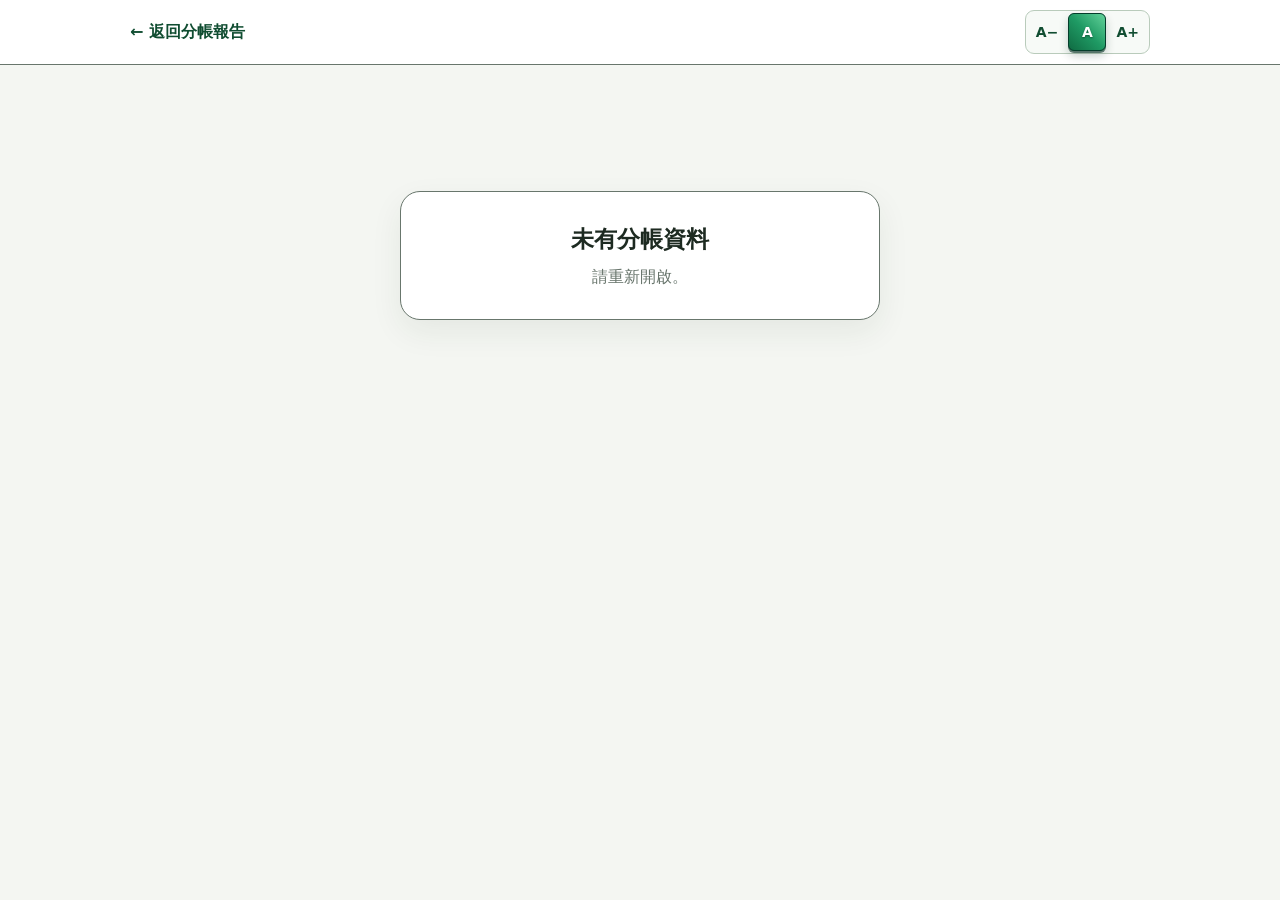
<file: detailed-view.html>
<!DOCTYPE html>
<html lang="zh-HK">
<head>
  <meta charset="UTF-8">
  <meta name="viewport" content="width=device-width, initial-scale=1.0">
  <meta name="robots" content="noindex,nofollow,noarchive">
  <meta name="theme-color" content="#145c3b">
  <title>朋友埋單表格</title>
  <style>
    :root { color-scheme:light; --ink:#1d2a21; --muted:#68756c; --line:#68766c; --separator:#9aa69c; --paper:#f4f6f2; --green:#176a43; --green-dark:#104d31; --green-pale:#e7f2e9; --brand-action-gradient:linear-gradient(to top right,#0F6B42 0%,#1F9A64 50%,#62D29A 100%); --brand-action-gradient-hover:linear-gradient(to top right,#0F6B42 0%,#1F9A64 50%,#62D29A 100%); --brand-action-gradient-active:linear-gradient(to top right,#0F6B42 0%,#1F9A64 50%,#62D29A 100%); --brand-action-shadow:0 2px 0 rgba(1,46,32,.58),0 5px 10px rgba(1,46,32,.22); --brand-action-shadow-hover:0 2px 0 rgba(1,46,32,.60),0 7px 14px rgba(1,46,32,.28); --brand-action-shadow-active:0 1px 0 rgba(1,46,32,.62),0 2px 5px rgba(1,46,32,.20); --shadow:0 12px 32px rgba(27,54,35,.07); --readable-text-scale:1; }
    * { box-sizing:border-box; }
    body { margin:0; background:var(--paper); color:var(--ink); font:calc(16px * var(--readable-text-scale, 1))/1.5 system-ui,-apple-system,BlinkMacSystemFont,"Segoe UI",sans-serif; }
    body.small-text { --readable-text-scale:.9; }
    body.large-text { --readable-text-scale:1.2; }
    a,button,summary { -webkit-tap-highlight-color:transparent; }
    a:focus-visible,button:focus-visible,summary:focus-visible { outline:3px solid #b38830; outline-offset:3px; border-radius:7px; }
    .topbar { position:sticky; top:0; z-index:10; display:flex; justify-content:space-between; align-items:center; gap:12px; min-height:58px; padding:10px max(20px,calc((100vw - 1020px)/2)); border-bottom:1px solid var(--line); background:rgba(255,255,255,.96); backdrop-filter:blur(10px); }
    .back { color:var(--green-dark); font-weight:750; text-decoration:none; }
    .edit-claims-button { margin-right:auto; min-height:32px; padding:5px 9px; border:1px solid #b9cbbb; border-radius:8px; background:#f7faf7; color:var(--green-dark); font:inherit; font-size:calc((12px) * var(--readable-text-scale, 1)); font-weight:750; white-space:nowrap; cursor:pointer; }
    .edit-claims-button:disabled { opacity:.55; cursor:not-allowed; }
    .font-size-toggle { display:flex; flex:0 0 auto; align-items:center; gap:2px; min-height:44px; padding:2px; border:1px solid #b9cbbb; border-radius:9px; background:#f7faf7; }
    .font-size-option { min-width:38px; min-height:38px; padding:5px 7px; border:1px solid transparent; border-radius:6px; background:transparent; color:var(--green-dark); font:inherit; font-size:14px; font-weight:850; cursor:pointer; }
    .font-size-option[aria-pressed="true"] { border-color:#043d2b; background-color:#0F6B42; background-image:var(--brand-action-gradient); color:#fff; text-shadow:0 1px 2px rgba(0,0,0,.42); box-shadow:var(--brand-action-shadow); }
    .font-size-option[aria-pressed="true"]:hover { background-image:var(--brand-action-gradient-hover); box-shadow:var(--brand-action-shadow-hover); }
    .font-size-option[aria-pressed="true"]:active { background-image:var(--brand-action-gradient-active); box-shadow:var(--brand-action-shadow-active); }
    .font-size-option:focus-visible { outline:3px solid rgba(50,111,174,.55); outline-offset:1px; }
    .local-tag { padding:4px 9px; border:1px solid #cee0d0; border-radius:99px; background:#f5faf5; color:#4b6652; font-size:calc((11px) * var(--readable-text-scale, 1)); font-weight:700; white-space:nowrap; }
    main { width:min(100% - 36px,1000px); margin:26px auto 64px; }
    .empty { max-width:480px; margin:14vh auto; padding:30px 24px; border:1px solid var(--line); border-radius:20px; background:#fff; box-shadow:var(--shadow); text-align:center; }
    .empty h1 { margin:0 0 8px; font-size:calc((23px) * var(--readable-text-scale, 1)); }
    .empty p { margin:0; color:var(--muted); }
    .page-title { margin:0 0 18px; font-size:calc((25px) * var(--readable-text-scale, 1)); line-height:1.25; }
    .member-gate { max-width:500px; margin:15vh auto 0; padding:26px 23px; border:1px solid var(--line); border-radius:19px; background:#fff; box-shadow:var(--shadow); }
    .member-gate h1 { margin:0 0 16px; font-size:calc((23px) * var(--readable-text-scale, 1)); text-align:center; }
    .member-gate select { display:block; width:100%; min-height:50px; padding:10px 40px 10px 13px; border:1px solid #b9cbbb; border-radius:11px; background:#fff; color:var(--ink); font:inherit; font-weight:700; }
    .member-gate select:focus-visible { outline:3px solid #b38830; outline-offset:2px; }
    .share-privacy { margin:12px 0 0; color:#80551f; font-size:calc((12px) * var(--readable-text-scale, 1)); line-height:1.5; }
    .member-gate--selected { display:grid; grid-template-columns:minmax(130px,.45fr) minmax(0,1fr); align-items:center; gap:12px; margin:0 auto 16px; padding:11px 15px; box-shadow:none; }
    .member-gate--selected h1 { margin:0; font-size:calc((14px) * var(--readable-text-scale, 1)); text-align:left; }
    .member-gate--selected .share-privacy { grid-column:1/-1; margin-top:0; }
    .total-card { scroll-margin-top:66px; display:flex; justify-content:space-between; align-items:center; gap:18px; min-height:92px; margin-bottom:22px; padding:20px 25px; border:1px solid #135837; border-radius:19px; background:linear-gradient(120deg,#176a43,#104d31); color:#fff; box-shadow:var(--shadow); }
    .total-label { font-size:calc((15px) * var(--readable-text-scale, 1)); font-weight:750; opacity:.92; }
    .total-value-group { display:flex; min-width:0; flex-wrap:wrap; justify-content:flex-end; align-items:center; gap:8px; }
    .total-value { color:#fff; font-size:calc((clamp(30px,5vw,38px)) * var(--readable-text-scale, 1)); font-weight:900; line-height:1.1; letter-spacing:-.03em; font-variant-numeric:tabular-nums; text-align:right; white-space:nowrap; }
    .copy-amount-button { min-height:30px; padding:4px 9px; border:1px solid rgba(255,255,255,.78); border-radius:8px; background:rgba(255,255,255,.12); color:#fff; font:inherit; font-size:calc((12px) * var(--readable-text-scale, 1)); font-weight:800; cursor:pointer; white-space:nowrap; }
    .copy-amount-button:hover { background:rgba(255,255,255,.22); }
    .copy-amount-button:disabled { opacity:.6; cursor:not-allowed; }
    .visually-hidden { position:absolute; width:1px; height:1px; padding:0; margin:-1px; overflow:hidden; clip:rect(0,0,0,0); white-space:nowrap; border:0; }
    .content-grid { display:grid; grid-template-columns:minmax(0,1.2fr) minmax(300px,.8fr); align-items:start; gap:22px; }
    .card { overflow:hidden; border:1px solid var(--line); border-radius:19px; background:#fff; box-shadow:0 7px 22px rgba(27,54,35,.045); }
    .card-heading { display:flex; justify-content:space-between; align-items:center; gap:12px; min-height:64px; padding:17px 21px; border-bottom:1px solid var(--separator); }
    .card-heading h2 { margin:0; font-size:calc((19px) * var(--readable-text-scale, 1)); }
    .item-detail-toggle { flex:0 0 auto; min-height:32px; padding:5px 9px; border:1px solid #b9cbbb; border-radius:8px; background:#f7faf7; color:var(--green-dark); font:inherit; font-size:calc((12px) * var(--readable-text-scale, 1)); font-weight:750; white-space:nowrap; cursor:pointer; }
    .item-detail-toggle:disabled { opacity:.55; cursor:not-allowed; }
    .table-wrap { overflow-x:auto; }
    table { width:100%; border-collapse:collapse; text-align:left; }
    th { padding:11px 21px; background:#f8faf7; color:#748076; font-size:calc((12px) * var(--readable-text-scale, 1)); font-weight:750; }
    th:last-child { text-align:right; }
    td { padding:19px 21px; border-top:1px solid var(--separator); vertical-align:top; }
    tbody tr:first-child td { border-top:0; }
    .item-name { color:#1e2d23; font-size:calc((16px) * var(--readable-text-scale, 1)); font-weight:760; overflow-wrap:anywhere; }
    .item-number { display:inline-block; min-width:2.2em; color:#176a43; font-variant-numeric:tabular-nums; }
    .amount { color:#203729; font-size:calc((16px) * var(--readable-text-scale, 1)); font-weight:820; font-variant-numeric:tabular-nums; text-align:right; white-space:nowrap; }
    .empty-items { color:var(--muted); text-align:center; }
    .item-details { margin-top:8px; color:var(--muted); font-size:calc((12px) * var(--readable-text-scale, 1)); }
    .item-details summary { width:max-content; max-width:100%; color:#63756a; cursor:pointer; }
    .item-extra { display:grid; gap:7px; margin:10px 0 0; padding:12px 13px; border-radius:11px; background:#f6f8f5; color:#56645a; overflow-wrap:anywhere; }
    .share-list { display:grid; gap:4px; margin:4px 0 0; padding-left:18px; }
    .share-list li { padding-left:2px; }
    .receipt-card { position:sticky; top:78px; }
    .receipt-heading { display:flex; justify-content:space-between; align-items:center; gap:10px; }
    .image-count { color:#738076; font-size:calc((12px) * var(--readable-text-scale, 1)); font-weight:650; }
    .receipt-content { padding:17px; }
    .receipt-grid { display:grid; grid-template-columns:1fr; gap:13px; }
    .receipt-photo { overflow:hidden; width:100%; padding:0; border:1px solid var(--line); border-radius:13px; background:#f6f8f5; cursor:zoom-in; text-align:left; }
    .receipt-photo img { display:block; width:100%; height:340px; object-fit:contain; background:#f0f2ee; }
    .receipt-photo span { display:block; padding:8px 11px; border-top:1px solid var(--separator); color:#657268; font-size:calc((12px) * var(--readable-text-scale, 1)); }
    .photo-placeholder { display:grid; min-height:200px; place-items:center; padding:20px; border:1px dashed var(--line); border-radius:13px; background:#fafbf9; color:#758178; font-size:calc((13px) * var(--readable-text-scale, 1)); text-align:center; }
    .optional { overflow:hidden; margin-top:16px; border:1px solid var(--line); border-radius:15px; background:#fff; }
    .optional > summary { display:flex; justify-content:space-between; align-items:center; gap:12px; min-height:56px; padding:14px 18px; color:#33443a; font-size:calc((14px) * var(--readable-text-scale, 1)); font-weight:760; cursor:pointer; list-style:none; }
    .optional > summary::-webkit-details-marker { display:none; }
    .optional > summary::after { content:"＋"; display:grid; place-items:center; flex:0 0 25px; width:25px; height:25px; border:1px solid #d8e2d9; border-radius:50%; color:var(--green); font-size:calc((16px) * var(--readable-text-scale, 1)); }
    .optional[open] > summary::after { content:"−"; }
    .optional-content { padding:0 18px 18px; color:#536158; font-size:calc((13px) * var(--readable-text-scale, 1)); }
    .personal-breakdown { margin:0 0 18px; padding:18px 20px 20px; }
    .personal-breakdown h2 { margin:0 0 11px; font-size:calc((17px) * var(--readable-text-scale, 1)); }
    .personal-breakdown .detail-list { grid-template-columns:1fr auto; }
    #payment-instructions { border:1px solid var(--line); background:#fff9e8; }
    #payment-recipient { color:#203729; font-size:calc((24px) * var(--readable-text-scale, 1)); font-weight:850; }
    .personal-breakdown .detail-list dt:last-of-type,.personal-breakdown .detail-list dd:last-of-type { color:var(--green-dark); font-weight:850; }
    .paid-notice-card { margin:0 0 18px; padding:16px 18px; }
    .paid-notice-button { width:100%; min-height:48px; padding:10px 14px; border:1px solid #043d2b; border-radius:11px; background-color:#0F6B42; background-image:var(--brand-action-gradient); color:#fff; box-shadow:var(--brand-action-shadow); text-shadow:0 1px 2px rgba(0,0,0,.42); font:inherit; font-weight:800; cursor:pointer; transition:background-color .15s ease,transform .15s ease; }
    .paid-notice-button svg { color:#fff; stroke:#fff; filter:none; }
    .paid-notice-button:not(:disabled):hover { background-image:var(--brand-action-gradient-hover); box-shadow:var(--brand-action-shadow-hover); }
    .paid-notice-button:not(:disabled):active { background-image:var(--brand-action-gradient-active); box-shadow:var(--brand-action-shadow-active); }
    .paid-notice-button:focus-visible { outline:3px solid #173c2e; outline-offset:3px; box-shadow:var(--brand-action-shadow-hover); }
    .paid-notice-button:disabled { opacity:.58; cursor:not-allowed; }
    .paid-notice-status { margin:7px 0 0; color:#3d5d47; font-size:calc((12px) * var(--readable-text-scale, 1)); }
    .item-subline { margin-top:4px; color:#718076; font-size:calc((12px) * var(--readable-text-scale, 1)); font-weight:500; }
    .detail-list { display:grid; grid-template-columns:minmax(115px,.7fr) 1.3fr; gap:0 14px; margin:0; }
    .detail-list dt,.detail-list dd { margin:0; padding:9px 0; border-top:1px solid var(--separator); }
    .detail-list dt { color:#748076; }
    .detail-list dd { color:#35463b; font-weight:650; overflow-wrap:anywhere; }
    .adjustment-list { display:grid; gap:8px; margin:11px 0 0; padding-left:19px; }
    .notice { margin:10px 0 0; padding:11px 12px; border-radius:10px; background:#f5f7f4; color:#66736a; }
    dialog { width:min(94vw,1000px); max-width:none; max-height:92vh; padding:0; border:0; border-radius:17px; background:#101711; box-shadow:0 20px 70px rgba(0,0,0,.4); }
    dialog::backdrop { background:rgba(15,25,18,.78); }
    .lightbox-head { display:flex; justify-content:space-between; align-items:center; gap:12px; padding:10px 13px; color:#fff; }
    .lightbox-head button { min-width:40px; min-height:38px; border:1px solid #718077; border-radius:9px; background:#26352b; color:#fff; font-size:calc((20px) * var(--readable-text-scale, 1)); cursor:pointer; }
    .lightbox-image { display:block; width:100%; max-height:calc(92vh - 60px); object-fit:contain; }
    @media(max-width:720px) {
      .topbar { min-height:52px; padding:8px 14px; }
      main { width:calc(100% - 22px); margin:18px auto 42px; }
      .page-title { margin-bottom:13px; font-size:calc((22px) * var(--readable-text-scale, 1)); }
      .total-card { min-height:78px; margin-bottom:15px; padding:17px 14px; gap:10px; }
      .total-label { min-width:0; }
      .total-value-group { gap:6px; }
      .total-value { font-size:calc((clamp(25px,7.7vw,32px)) * var(--readable-text-scale, 1)); }
      .member-gate { margin-top:12vh; padding:22px 17px; }
      .member-gate--selected { grid-template-columns:1fr; gap:5px; margin-bottom:12px; padding:11px 14px; }
      .member-gate--selected h1 { font-size:calc((13px) * var(--readable-text-scale, 1)); }
      .content-grid { grid-template-columns:1fr; gap:14px; }
      .card-heading { min-height:56px; padding:14px 16px; }
      th { padding:9px 15px; }
      td { padding:16px 15px; }
      .receipt-card { position:static; }
      .receipt-content { padding:13px; }
      .receipt-photo img { height:min(68vh,430px); }
      .optional { margin-top:13px; }
    }
    @media(min-width:721px) { .receipt-grid[data-count="2"] { grid-template-columns:1fr; } }
    body.shared-link-view {
      --ink:#1b3446; --muted:#6f92a9; --line:#6b92b3; --separator:#7fa0ba;
      --paper:#dcebf5; --green:#7fbbef; --green-dark:#3f94d0; --green-pale:#d8eaf6;
      --shadow:0 12px 32px rgba(43,88,121,.12);
    }
    body.shared-link-view a:focus-visible,
    body.shared-link-view button:focus-visible,
    body.shared-link-view summary:focus-visible { outline:2px solid #2b5879; }
    body.shared-link-view .back,
    body.shared-link-view .member-gate--selected h1 { color:#3f94d0; }
    body.shared-link-view .edit-claims-button,
    body.shared-link-view .font-size-toggle,
    body.shared-link-view .item-detail-toggle {
      border-color:#6b92b3; background:#d8eaf6; color:#21659a;
    }
    body.shared-link-view .member-gate select { border-color:#6b92b3; background:#d9e9f5; }
    body.shared-link-view .member-gate select:focus-visible { outline:2px solid #2b5879; }
    body.shared-link-view .total-card {
      border-color:#6b92b3; background:linear-gradient(120deg,#5aa6e0,#4a94d4);
      box-shadow:0 8px 22px rgba(63,148,208,.14);
    }
    body.shared-link-view .copy-amount-button { border-color:rgba(255,255,255,.85); background:rgba(255,255,255,.14); }
    body.shared-link-view .paid-notice-button {
      border-color:#6b92b3; background-color:#4a94d4;
      background-image:linear-gradient(to top right,#3f94d0 0%,#4a94d4 60%,#6bb0e8 100%);
      box-shadow:none; text-shadow:0 1px 1px rgba(0,0,0,.35);
    }
    body.shared-link-view .paid-notice-button:not(:disabled):hover {
      background-image:linear-gradient(to top right,#3c83c2 0%,#4a8ecb 60%,#5aa0d8 100%);
    }
    body.shared-link-view .paid-notice-button:focus-visible { outline-color:#3f94d0; box-shadow:none; }
    body.shared-link-view .paid-notice-status,
    body.shared-link-view .personal-breakdown .detail-list dt:last-of-type,
    body.shared-link-view .personal-breakdown .detail-list dd:last-of-type { color:#3f94d0; }
    body.shared-link-view .optional > summary::after { border-color:#6b92b3; color:#21659a; }
    body.shared-link-view .topbar { background:rgba(220,235,245,.98); }
    body.shared-link-view .empty,
    body.shared-link-view .member-gate,
    body.shared-link-view .card,
    body.shared-link-view .optional { border-color:#6b92b3; background-color:#eaf3f9; }
    body.shared-link-view .local-tag { border-color:#6b92b3; background:#d4e6f3; }
    body.shared-link-view th { background:#d4e6f3; color:#2b5879; }
    body.shared-link-view .item-extra,
    body.shared-link-view .receipt-photo,
    body.shared-link-view .photo-placeholder,
    body.shared-link-view .notice { background:#deedf7; }
    body.shared-link-view .receipt-photo { border-color:#6b92b3; }
    body.shared-link-view .receipt-photo img { background:#deedf7; }
    body.shared-link-view #payment-instructions { border-color:#6b92b3; background:#deedf7; }
    body.shared-link-view .copy-amount-button { border-color:#2b5879; background:#d8eaf6; color:#2b5879; }
    body.shared-link-view .copy-amount-button:hover { background:#cfe2f1; }
    body.shared-link-view .paid-notice-button:focus-visible { outline:2px solid #2b5879; }
  </style>
  <!-- UI Refresh: visual-only layer. Remove this line to restore the original appearance. -->
  <link rel="stylesheet" href="./ui-refresh.css?v=v189-tutorial-media-20261124">
</head>
<body>
  <header class="topbar">
    <span id="friend-page-heading" class="back">分帳結果</span>
    <button id="edit-claims" class="edit-claims-button" type="button" hidden disabled>修改認帳</button>
    <a id="local-back" class="back" hidden>← 返回分帳報告</a>
    <span id="local-tag" class="local-tag" hidden>本機預覽</span>
    <div id="font-size-toggle" class="font-size-toggle" role="group" aria-label="字體大小 / Text size">
      <button class="font-size-option" type="button" data-font-size="small" aria-label="小字體 / Smaller text" title="小字體 / Smaller text" aria-pressed="false">A−</button>
      <button class="font-size-option" type="button" data-font-size="normal" aria-label="標準字體 / Standard text" title="標準字體 / Standard text" aria-pressed="true">A</button>
      <button class="font-size-option" type="button" data-font-size="large" aria-label="大字體 / Larger text" title="大字體 / Larger text" aria-pressed="false">A+</button>
    </div>
  </header>
  <main>
    <section id="loading-state" class="empty" aria-live="polite">
      <h1>載入中…</h1>
    </section>
    <section id="empty-state" class="empty" hidden>
      <h1>未有分帳資料</h1>
      <p>請重新開啟。</p>
    </section>
    <div id="preview-content" hidden>
      <section id="member-gate" class="member-gate">
        <h1 id="member-gate-heading">朋友埋單</h1>
        <select id="member-select" data-testid="member-select" aria-label="請選擇成員"><option value="">請揀你個名</option></select>
        <p id="share-privacy" class="share-privacy" hidden><strong id="share-expiry" data-testid="share-expiry"></strong></p>
      </section>
      <div id="member-content" hidden>
      <h1 id="page-title" class="page-title"></h1>
      <section id="friend-amount-summary" class="total-card" data-testid="friend-amount-summary" aria-label="分帳總額">
        <span id="total-label" class="total-label">全單總額</span>
        <div class="total-value-group">
          <strong id="grand-total" class="total-value" data-testid="preview-grand-total">—</strong>
          <button id="copy-payable" class="copy-amount-button" data-testid="copy-payable" type="button" aria-label="複製應付金額" disabled>複製</button>
          <span id="copy-payable-status" class="visually-hidden" role="status" aria-live="polite"></span>
        </div>
      </section>
      <section id="personal-breakdown" class="card personal-breakdown" data-testid="personal-breakdown" hidden>
        <h2 id="personal-title"></h2>
        <dl id="personal-details" class="detail-list"></dl>
      </section>
      <section id="payment-instructions" class="card personal-breakdown" data-testid="payment-instructions" aria-label="付款">
        <h2>付款</h2>
        <dl class="detail-list"><dt>收款人</dt><dd id="payment-recipient">未指定</dd><dt>方式</dt><dd id="payment-methods">未指定</dd></dl>
      </section>
      <section class="card paid-notice-card" data-testid="paid-notice-card" aria-label="WhatsApp 通知收款人">
        <button id="share-paid-notice" data-testid="share-paid-notice" class="paid-notice-button" type="button">通知已付款</button>
        <p id="paid-notice-status" data-testid="paid-notice-status" class="paid-notice-status" role="status" aria-live="polite"></p>
      </section>
      <div class="content-grid">
        <section class="card items-card" aria-labelledby="items-title">
          <div class="card-heading"><h2 id="items-title">項目明細</h2><button id="toggle-all-item-details" class="item-detail-toggle" data-testid="toggle-all-item-details" type="button" aria-controls="item-rows" aria-expanded="false" disabled>展開</button></div>
          <div class="table-wrap">
            <table data-testid="detail-items-table">
              <thead><tr><th id="item-heading" scope="col">項目／分食比例</th><th id="amount-heading" scope="col">分攤金額</th></tr></thead>
              <tbody id="item-rows"></tbody>
            </table>
          </div>
        </section>
        <aside class="card receipt-card" aria-labelledby="receipt-title">
          <div class="card-heading">
            <div class="receipt-heading"><h2 id="receipt-title">單據相片</h2><span id="image-count" class="image-count"></span></div>
          </div>
          <div id="receipt-content" class="receipt-content"><div class="photo-placeholder">載入中…</div></div>
        </aside>
      </div>
      <details id="other-details" class="optional" data-testid="other-details">
        <summary>其他資料</summary>
        <div class="optional-content">
          <dl id="bill-details" class="detail-list"></dl>
          <p id="adjustment-note" class="notice" hidden></p>
        </div>
      </details>
      </div>
    </div>
  </main>
  <dialog id="photo-dialog" aria-label="放大收據相片">
    <div class="lightbox-head"><span id="photo-caption">單據相片</span><button id="close-photo" type="button" aria-label="關閉">×</button></div>
    <img id="lightbox-image" class="lightbox-image" alt="放大的單據相片">
  </dialog>
  <script src="./share-config.js"></script>
  <script src="./bill-share-api.js?v=v106-small-optional-code"></script>
  <script>
    (async () => {
      'use strict';
      const PREVIEW_KEY = 'billSplitterDetailTablePreviewV1';
      const $ = selector => document.querySelector(selector);
      const fontSizeToggle = $('#font-size-toggle');
      const fontSizeOptions = Array.from(fontSizeToggle.querySelectorAll('[data-font-size]'));
      const fontSizePreferenceKey = 'billSplitResultTextSizeV2';
      const legacyFontSizePreferenceKey = 'billSplitResultLargeTextV1';
      const setTextSize = (size, persist = false) => {
        const value = ['small', 'normal', 'large'].includes(size) ? size : 'normal';
        document.body.classList.toggle('small-text', value === 'small');
        document.body.classList.toggle('large-text', value === 'large');
        fontSizeOptions.forEach(option => option.setAttribute('aria-pressed', String(option.dataset.fontSize === value)));
        if (persist) {
          try {
            localStorage.setItem(fontSizePreferenceKey, value);
            localStorage.setItem(legacyFontSizePreferenceKey, value === 'large' ? '1' : '0');
          } catch (_) {}
        }
      };
      let savedTextSize = 'normal';
      try {
        const saved = localStorage.getItem(fontSizePreferenceKey);
        savedTextSize = ['small', 'normal', 'large'].includes(saved)
          ? saved
          : (localStorage.getItem(legacyFontSizePreferenceKey) === '1' ? 'large' : 'normal');
      } catch (_) {}
      setTextSize(savedTextSize);
      fontSizeOptions.forEach(option => option.addEventListener('click', () => setTextSize(option.dataset.fontSize, true)));
      const escapeHtml = value => String(value ?? '').replace(/[&<>"']/g, char => ({ '&':'&amp;', '<':'&lt;', '>':'&gt;', '"':'&quot;', "'":'&#39;' }[char]));
      const number = value => Number.isFinite(Number(value)) ? Number(value) : 0;
      const formatMoney = (value, currency, allowFraction = false) => {
        const code = /^[A-Z]{3}$/.test(String(currency || '')) ? currency : 'HKD';
        try {
          if (allowFraction) {
            const defaults = new Intl.NumberFormat('zh-HK', { style:'currency', currency:code }).resolvedOptions();
            return new Intl.NumberFormat('zh-HK', { style:'currency', currency:code, minimumFractionDigits:defaults.minimumFractionDigits, maximumFractionDigits:Math.max(6, defaults.maximumFractionDigits) }).format(number(value));
          }
          return new Intl.NumberFormat('zh-HK', { style:'currency', currency:code, maximumFractionDigits:['JPY','KRW'].includes(code) ? 0 : 2 }).format(number(value));
        } catch (_) { return `${code} ${number(value).toFixed(allowFraction ? 6 : 2)}`; }
      };
      const formatQuantity = value => new Intl.NumberFormat('zh-HK', { maximumFractionDigits:3 }).format(number(value));
      const gcd = (a, b) => { let left = Math.abs(Math.round(a)); let right = Math.abs(Math.round(b)); while (right) { const remainder = left % right; left = right; right = remainder; } return left || 1; };
      const formatReducedFraction = (numerator, denominator) => {
        const ratio = number(numerator) / number(denominator);
        if (!Number.isFinite(ratio) || ratio <= 0) return '';
        let value = ratio;
        let previousNumerator = 0, currentNumerator = 1, previousDenominator = 1, currentDenominator = 0;
        for (let index = 0; index < 32; index += 1) {
          const whole = Math.floor(value);
          const nextNumerator = whole * currentNumerator + previousNumerator;
          const nextDenominator = whole * currentDenominator + previousDenominator;
          if (nextDenominator > 1000000 || !Number.isSafeInteger(nextNumerator)) break;
          previousNumerator = currentNumerator; currentNumerator = nextNumerator;
          previousDenominator = currentDenominator; currentDenominator = nextDenominator;
          if (Math.abs(currentNumerator / currentDenominator - ratio) <= Math.max(1e-10, Math.abs(ratio) * 1e-7)) break;
          const remainder = value - whole;
          if (remainder <= 1e-12) break;
          value = 1 / remainder;
        }
        if (currentDenominator <= 0) return '';
        const divisor = gcd(currentNumerator, currentDenominator);
        return `${currentNumerator / divisor}/${currentDenominator / divisor}`;
      };
      const shareParams = new URLSearchParams(window.location.search);
      const shareId = shareParams.get('share') || '';
      const expectedExpiry = Number(shareParams.get('e') || 0);
      // A shared URL never exposes the organizer's local-preview navigation,
      // even during loading, on errors, or when the share id is empty.
      const isSharedLink = shareParams.has('share');
      document.body.classList.toggle('shared-link-view', isSharedLink);
      if (isSharedLink) document.querySelector('meta[name="theme-color"]')?.setAttribute('content', '#5aa6e0');
      const isEmbeddedShared = isSharedLink && window.parent !== window;
      let claimResultReady = false;
      let pendingClaimContext = null;
      let applyClaimContext = null;
      if (isEmbeddedShared) {
        window.addEventListener('message', event => {
          if (event.origin !== location.origin || event.source !== window.parent) return;
          const context = event.data;
          if (!context || context.type !== 'bill-claim-result-context' || context.sessionId !== shareId) return;
          pendingClaimContext = context;
          if (claimResultReady) applyClaimContext(context);
        });
      }
      if (!isSharedLink) {
        $('#friend-page-heading').hidden = true;
        $('#local-back').href = './index.html';
        $('#local-back').hidden = false;
      }
      let data = null;
      let shareExpiresAt = '';
      if (isSharedLink) {
        try {
          if (!window.BillShareApi?.getShare) throw new Error('分享服務尚未載入，請重新開啟連結。');
          const stored = await window.BillShareApi.getShare(shareId, expectedExpiry);
          data = stored.data;
          shareExpiresAt = stored.expiresAt || (expectedExpiry ? new Date(expectedExpiry * 1000).toISOString() : '');
        } catch (error) {
          $('#loading-state').hidden = true;
          $('#empty-state').hidden = false;
          $('#empty-state h1').textContent = /到期/.test(error?.message || '') ? '連結已到期' : '未能載入分帳';
          $('#empty-state p').textContent = '請向發起人索取新連結。';
          return;
        }
      } else {
        try { data = JSON.parse(localStorage.getItem(PREVIEW_KEY) || 'null'); } catch (_) {}
      }
      if (!data || ![1, 2].includes(Number(data.version)) || !data.bill || !Array.isArray(data.items)) {
        $('#loading-state').hidden = true;
        $('#empty-state').hidden = false;
        if (isSharedLink) {
          $('#empty-state h1').textContent = '連結無效或已到期';
          $('#empty-state p').textContent = '請向發起人索取新連結。';
        }
        return;
      }
      $('#loading-state').hidden = true;
      $('#preview-content').hidden = false;
      const bill = data.bill;
      if (isSharedLink) {
        $('#local-tag').hidden = true;
        $('#share-privacy').hidden = false;
        $('#share-expiry').textContent = shareExpiresAt ? `有效至 ${new Intl.DateTimeFormat('zh-HK', { timeZone: 'Asia/Hong_Kong', dateStyle: 'medium', timeStyle: 'short' }).format(new Date(shareExpiresAt))}` : '有效 7 日';
      }
      const currency = bill.currency || 'HKD';
      const sourceCurrency = bill.sourceCurrency || currency;
      const isSourceBreakdown = Number(data.version) >= 2;
      const breakdownCurrency = isSourceBreakdown ? sourceCurrency : currency;
      const formatBreakdownMoney = value => formatMoney(value, breakdownCurrency, isSourceBreakdown);
      const participants = Array.isArray(data.participants) ? data.participants : [];
      const sharedImages = isSharedLink && Array.isArray(data.images) ? data.images.filter(image => image && typeof image.data === 'string' && /^[A-Za-z0-9+/]+={0,2}$/.test(image.data) && ['image/jpeg','image/png','image/webp'].includes(image.mimeType)) : [];
      const memberSelect = $('#member-select');
      const memberGateHeading = $('#member-gate-heading');
      const editClaimsButton = $('#edit-claims');
      let canEditClaims = false;
      let ownClaimName = '';
      const syncEditClaimsButton = () => {
        editClaimsButton.hidden = !isEmbeddedShared || !canEditClaims;
        editClaimsButton.disabled = !canEditClaims || !memberSelect.value || !participants.some(person => person.name === memberSelect.value);
      };
      const adjustments = Array.isArray(data.adjustments) ? data.adjustments : [];
      if (participants.length) {
        memberSelect.innerHTML = '<option value="">請揀你個名</option>' + participants.map(person => `<option value="${escapeHtml(person.name)}">${escapeHtml(person.name)}</option>`).join('');
      } else {
        memberSelect.innerHTML = '<option value="">呢張單未有成員</option>';
        memberSelect.disabled = true;
        memberGateHeading.textContent = '呢張單未有成員';
      }
      const payerName = String(bill.payer || '').trim();
      $('#payment-recipient').textContent = payerName || '未指定';
      $('#payment-methods').textContent = Array.isArray(bill.paymentMethods) && bill.paymentMethods.length ? bill.paymentMethods.join('、') : '未指定';
      const paidNoticeButton = $('#share-paid-notice');
      const paidNoticeStatus = $('#paid-notice-status');
      const copyPayableButton = $('#copy-payable');
      const toggleAllItemDetailsButton = $('#toggle-all-item-details');
      const getSelectedForNotice = () => participants.find(person => person.name === memberSelect.value);
      const copyText = async text => {
        if (navigator.clipboard && window.isSecureContext) {
          try { await navigator.clipboard.writeText(text); return true; } catch (_) {}
        }
        const temporary = document.createElement('textarea');
        temporary.value = text; temporary.setAttribute('readonly', '');
        temporary.style.position = 'fixed'; temporary.style.opacity = '0';
        document.body.append(temporary); temporary.select();
        let copied = false;
        try { copied = document.execCommand('copy'); } catch (_) {}
        temporary.remove();
        return copied;
      };
      const syncItemDetailToggleButton = () => {
        const details = Array.from($('#item-rows').querySelectorAll('details.item-details'));
        const allOpen = details.length > 0 && details.every(detail => detail.open);
        toggleAllItemDetailsButton.disabled = details.length === 0;
        toggleAllItemDetailsButton.setAttribute('aria-expanded', String(allOpen));
        toggleAllItemDetailsButton.textContent = allOpen ? '收起' : '展開';
      };
      toggleAllItemDetailsButton.addEventListener('click', () => {
        const details = Array.from($('#item-rows').querySelectorAll('details.item-details'));
        const shouldOpen = details.some(detail => !detail.open);
        details.forEach(detail => { detail.open = shouldOpen; });
        syncItemDetailToggleButton();
      });
      const getShareContextUrl = () => {
        if (!isSharedLink || !shareId) return '';
        const apiBaseUrl = String(window.BillShareConfig?.apiBaseUrl || '').trim();
        if (!apiBaseUrl) return window.location.href;
        try {
          const shortUrl = new URL(`/s/${encodeURIComponent(shareId)}`, apiBaseUrl);
          if (expectedExpiry > 0) shortUrl.searchParams.set('e', String(expectedExpiry));
          return shortUrl.href;
        } catch (_) { return window.location.href; }
      };
      const buildPaidNoticeMessage = selected => {
        const recipient = payerName || '收款人';
        const message = `${recipient}你好，我係${selected.name}，已轉帳 ${formatMoney(selected.total, currency)} 畀你。`;
        const shareUrl = getShareContextUrl();
        return shareUrl ? `${message}\n分帳：${shareUrl}` : message;
      };
      const notifyPayerOfPayment = () => {
        const selected = getSelectedForNotice();
        if (!selected || !payerName || selected.name === payerName) return;
        window.open(`https://wa.me/?text=${encodeURIComponent(buildPaidNoticeMessage(selected))}`, '_blank', 'noopener,noreferrer');
        paidNoticeStatus.textContent = 'WhatsApp 已開啟';
      };
      const detailEntries = [
        ['日期', bill.date || '未提供']
      ];
      if (sourceCurrency !== currency) {
        detailEntries.push(['匯率', `1 ${sourceCurrency} = ${bill.exchangeRate || '—'} ${currency}`]);
        detailEntries.push(['匯率日期／來源', [bill.exchangeRateDate, bill.exchangeProvider].filter(Boolean).join(' · ') || '未提供']);
      }
      if (isSourceBreakdown) {
        detailEntries.push(['原幣分帳總額', `${formatMoney(bill.sourceBillTotal ?? bill.sourceTotal, sourceCurrency, true)} ${sourceCurrency}`]);
        detailEntries.push(['結算總額', `${formatMoney(bill.billTotal, currency)} ${currency}`]);
      }
      $('#bill-details').innerHTML = detailEntries.map(([label, value]) => `<dt>${escapeHtml(label)}</dt><dd>${escapeHtml(value)}</dd>`).join('');
      if (bill.receiptAdjustmentNote) {
        $('#adjustment-note').hidden = false;
        $('#adjustment-note').textContent = bill.receiptAdjustmentNote;
      }

      const formatItemNumber = (value, fallbackIndex) => {
        const raw = String(value ?? '').trim();
        return /^\d+$/.test(raw) ? raw.padStart(2, '0') : String(fallbackIndex + 1).padStart(2, '0');
      };
      const renderSelectedMember = () => {
        syncEditClaimsButton();
        const selected = participants.find(person => person.name === memberSelect.value);
        if (!selected) {
          $('#member-content').hidden = true;
          $('#local-tag').hidden = true;
          $('#member-gate').classList.remove('member-gate--selected');
          memberGateHeading.textContent = '朋友埋單';
          paidNoticeButton.disabled = true;
          copyPayableButton.disabled = true;
          toggleAllItemDetailsButton.disabled = true;
          paidNoticeStatus.textContent = '';
          return;
        }
        $('#member-content').hidden = false;
        copyPayableButton.disabled = false;
        copyPayableButton.textContent = '複製';
        $('#copy-payable-status').textContent = '';
        $('#local-tag').hidden = isSharedLink;
        if (!isSharedLink) $('#local-tag').textContent = '本機預覽';
        $('#member-gate').classList.add('member-gate--selected');
        const isPayer = Boolean(payerName) && selected.name === payerName;
        paidNoticeButton.disabled = !payerName || isPayer;
        paidNoticeStatus.textContent = !payerName ? '未設定收款人' : '';
        memberGateHeading.textContent = '切換成員';
        $('#page-title').textContent = `${selected.name}嘅賬單`;
        $('#total-label').textContent = isSourceBreakdown ? `你要埋單幾多（${currency}）` : '你要埋單幾多';
        $('#grand-total').textContent = formatMoney(selected.total, currency);
        $('#items-title').textContent = '項目明細';
        $('#item-heading').textContent = '項目／分食比例';
        $('#amount-heading').textContent = isSourceBreakdown ? `分攤金額（${sourceCurrency}）` : '分攤金額';
        const preDiscount = number(selected.subtotal) + number(selected.discount);
        const personalEntries = [];
        const settlementRoundingAdjustment = number(selected.settlementRoundingAdjustment);
        if (isSourceBreakdown || number(selected.discount) || number(selected.tax) || settlementRoundingAdjustment) {
          personalEntries.push([isSourceBreakdown ? `項目及額外分攤小計（${breakdownCurrency}）` : '項目及額外分攤小計', formatBreakdownMoney(preDiscount)]);
          if (number(selected.discount)) personalEntries.push([isSourceBreakdown ? `折扣（${breakdownCurrency}）` : '折扣', `−${formatBreakdownMoney(selected.discount)}`]);
          if (number(selected.tax)) personalEntries.push([isSourceBreakdown ? `稅項／服務費（${breakdownCurrency}）` : '稅項／服務費', formatBreakdownMoney(selected.tax)]);
          if (settlementRoundingAdjustment) personalEntries.push([`換算分位調整（${currency}）`, formatMoney(settlementRoundingAdjustment, currency)]);
          personalEntries.push([isSourceBreakdown ? `你要埋單（${currency}）` : '你要埋單', formatMoney(selected.total, currency)]);
          $('#personal-breakdown').hidden = false;
          $('#personal-title').textContent = '金額明細';
          $('#personal-details').innerHTML = personalEntries.map(([label, value]) => `<dt>${escapeHtml(label)}</dt><dd>${escapeHtml(value)}</dd>`).join('');
        } else {
          $('#personal-breakdown').hidden = true;
        }

        const rows = data.items.flatMap((item, itemIndex) => {
          const itemShares = Array.isArray(item.shares) ? item.shares : [];
          const share = itemShares.find(entry => entry.person === selected.name);
          if (!share) return [];
          const extras = [];
          if (item.original) extras.push(`<div><strong>單據原文：</strong>${escapeHtml(item.original)}</div>`);
          if (item.ja) extras.push(`<div><strong>日文：</strong>${escapeHtml(item.ja)}</div>`);
          extras.push(`<div><strong>全單項目金額：</strong>${escapeHtml(formatMoney(item.sourceAmount, sourceCurrency, isSourceBreakdown))}`);
          const quantity = number(share.quantity);
          const sharedMode = share.claimMode === 'shared';
          const blankShared = sharedMode && share.shareExplicit !== true;
          const activeShares = itemShares.filter(entry => number(entry.quantity) > 0 || number(entry.amount) > 0);
          const dinerNames = new Set();
          let unknownDiner = false;
          activeShares.forEach(entry => {
            const name = String(entry.person || '').trim();
            if (name) dinerNames.add(name);
            else unknownDiner = true;
          });
          const dinerCount = !unknownDiner && dinerNames.size ? dinerNames.size : 0;
          const sharedCount = itemShares.filter(entry => entry.claimMode === 'shared').length;
          const allocationTotal = number(share.allocationTotal);
          let fraction = !blankShared && allocationTotal > 0 ? formatReducedFraction(quantity, allocationTotal) : '';
          if (!blankShared && !fraction && isSourceBreakdown && number(item.sourceAmount) > 0) {
            fraction = formatReducedFraction(share.amount, item.sourceAmount);
          }
          const shareAmountTotal = itemShares.reduce((sum, entry) => sum + number(entry.amount), 0);
          const amountTotal = isSourceBreakdown && number(item.sourceAmount) > 0
            ? number(item.sourceAmount)
            : number(item.allocatedAmount) || shareAmountTotal;
          if (!blankShared && !fraction && number(share.amount) > 0 && amountTotal > 0) {
            fraction = formatReducedFraction(share.amount, amountTotal);
          }
          const allocatedQuantity = itemShares.reduce((sum, entry) => sum + number(entry.quantity), 0);
          const itemQuantity = number(item.quantity);
          if (!blankShared && !fraction && quantity > 0 && allocatedQuantity > 0 && (!itemQuantity || Math.abs(allocatedQuantity - itemQuantity) < 0.000001)) {
            fraction = formatReducedFraction(quantity, itemQuantity || allocatedQuantity);
          }
          const countForText = sharedMode ? sharedCount : dinerCount;
          const quantityText = blankShared
            ? `共 ${sharedCount} 人共享`
            : fraction && countForText
            ? `共 ${countForText} 人分食，你分 ${fraction} 份`
            : fraction
              ? `你分 ${fraction} 份`
              : countForText
                ? `共 ${countForText} 人分食`
                : '';
          const itemNumber = formatItemNumber(item.number ?? item.id, itemIndex);
          return [`<tr class="item-row" data-testid="personal-item-row"><td><div class="item-name"><span class="item-number">${escapeHtml(itemNumber)}</span> ${escapeHtml(item.name || '未命名項目')}</div>${quantityText ? `<div class="item-subline">${escapeHtml(quantityText)}</div>` : ''}<details class="item-details"><summary>睇單據原文</summary><div class="item-extra">${extras.join('')}</div></details></td><td class="amount">${escapeHtml(formatBreakdownMoney(share.amount))}</td></tr>`];
        });
        adjustments.filter(entry => entry.person === selected.name).forEach(entry => {
          const quantity = number(entry.quantity);
          const quantityText = quantity ? ` · ${formatQuantity(quantity)}${entry.unit ? ` ${entry.unit}` : ''}` : '';
          rows.push(`<tr class="adjustment-row" data-testid="personal-adjustment-row"><td><div class="item-name">額外分攤：${escapeHtml(entry.name)}</div><div class="item-subline">${escapeHtml(entry.reason || '單據調整')}${escapeHtml(quantityText)}</div></td><td class="amount">${escapeHtml(formatBreakdownMoney(entry.amount))}</td></tr>`);
        });
        $('#item-rows').innerHTML = rows.length ? rows.join('') : '<tr><td colspan="2" class="empty-items">今次冇要埋單嘅項目</td></tr>';
        $('#item-rows').querySelectorAll('details.item-details').forEach(detail => detail.addEventListener('toggle', syncItemDetailToggleButton));
        syncItemDetailToggleButton();
        $('#other-details').open = false;
        if (!receiptsLoaded) {
          if (isSharedLink) {
            receiptsLoaded = true;
            if (sharedImages.length) {
              images.push(...sharedImages);
              imageCountLabel.textContent = `${sharedImages.length} 張`;
              renderPhotos(sharedImages);
            } else {
              showPhotoMessage('沒有收據相片。');
            }
          } else {
            loadReceiptImages();
          }
        }
      };

      const receiptContent = $('#receipt-content');
      const imageCountLabel = $('#image-count');
      const images = [];
      let receiptsLoaded = false;
      const imageCount = isSharedLink ? sharedImages.length : number(bill.receiptImageCount);
      imageCountLabel.textContent = imageCount ? `${imageCount} 張` : '';
      const showPhotoMessage = message => { receiptContent.innerHTML = `<div class="photo-placeholder">${escapeHtml(message)}</div>`; };
      const renderPhotos = files => {
        receiptContent.innerHTML = `<div class="receipt-grid" data-count="${files.length}">${files.map((image,index) => `<button class="receipt-photo" type="button" data-photo-index="${index}" aria-label="放大收據 ${index + 1}"><img loading="eager" src="data:${image.mimeType};base64,${image.data}" alt="收據 ${index + 1}"><span>第 ${index + 1} 張 · 點圖放大</span></button>`).join('')}</div>`;
        receiptContent.querySelectorAll('[data-photo-index]').forEach(button => button.addEventListener('click', () => {
          const image = files[Number(button.dataset.photoIndex)];
          if (!image) return;
          $('#lightbox-image').src = `data:${image.mimeType};base64,${image.data}`;
          $('#photo-caption').textContent = `收據 ${Number(button.dataset.photoIndex) + 1}`;
          $('#photo-dialog').showModal();
        }));
      };
      const loadReceiptImages = async () => {
        if (receiptsLoaded) return;
        receiptsLoaded = true;
        if (!imageCount) { showPhotoMessage('沒有收據相片。'); return; }
        if (!window.indexedDB) { showPhotoMessage('無法讀取本機收據相片。'); return; }
        try {
          const db = await new Promise((resolve,reject) => {
            const request = indexedDB.open('billSplitterLocalData',1);
            request.onupgradeneeded = () => { if (!request.result.objectStoreNames.contains('receipts')) request.result.createObjectStore('receipts',{keyPath:'recordId'}); };
            request.onsuccess = () => resolve(request.result);
            request.onerror = () => reject(request.error || new Error('讀取失敗'));
          });
          const record = await new Promise((resolve,reject) => {
            if (!db.objectStoreNames.contains('receipts')) { resolve(null); return; }
            const transaction = db.transaction('receipts','readonly');
            let result = null;
            const request = transaction.objectStore('receipts').get('active-bill-draft-assets-v1');
            request.onsuccess = () => { result = request.result || null; };
            request.onerror = () => reject(request.error || new Error('讀取失敗'));
            transaction.oncomplete = () => resolve(result);
            transaction.onerror = () => reject(transaction.error || new Error('讀取失敗'));
          });
          db.close();
          if (!record || record.revision !== data.assetRevision) { showPhotoMessage('找不到本機收據相片。'); return; }
          const files = (Array.isArray(record.images) ? record.images : []).filter(image => image && typeof image.data === 'string' && /^[A-Za-z0-9+/]+={0,2}$/.test(image.data) && ['image/jpeg','image/png','image/webp'].includes(image.mimeType));
          if (!files.length) { showPhotoMessage('沒有可顯示的收據相片。'); return; }
          images.push(...files);
          imageCountLabel.textContent = `${files.length} 張`;
          renderPhotos(files);
        } catch (_) {
          showPhotoMessage('未能讀取收據相片，請稍後再試。');
        }
      };
      $('#close-photo').addEventListener('click', () => $('#photo-dialog').close());
      $('#photo-dialog').addEventListener('click', event => { if (event.target === $('#photo-dialog')) $('#photo-dialog').close(); });
      copyPayableButton.addEventListener('click', async () => {
        const selected = getSelectedForNotice();
        if (!selected) return;
        const amountText = formatMoney(selected.total, currency).replace(/,/g, '').replace(/[^\d.-]/g, '');
        const copied = await copyText(amountText);
        $('#copy-payable-status').textContent = copied ? '已複製' : '複製失敗';
        copyPayableButton.textContent = copied ? '已複製' : '重試';
        window.setTimeout(() => { copyPayableButton.textContent = '複製'; }, 1600);
      });
      paidNoticeButton.addEventListener('click', notifyPayerOfPayment);
      memberSelect.addEventListener('change', () => {
        renderSelectedMember();
        if (!memberSelect.value) return;
        requestAnimationFrame(() => $('#friend-amount-summary').scrollIntoView({ behavior:'smooth', block:'start' }));
      });
      editClaimsButton.addEventListener('click', () => {
        if (!isEmbeddedShared || !claimResultReady || !canEditClaims || !memberSelect.value || !getSelectedForNotice()) return;
        window.parent.postMessage({ type:'bill-claim-edit', sessionId:shareId, name:memberSelect.value }, location.origin);
      });
      applyClaimContext = context => {
        canEditClaims = context.canEdit === true;
        editClaimsButton.textContent = context.language === 'en' ? 'Edit my items' : '修改認帳';
        const personName = typeof context.person === 'string' && context.person.trim() ? context.person : '';
        ownClaimName = personName;
        if (personName && context.cleared === true && !participants.some(person => person.name === personName)) {
          participants.push({ name:personName, total:0, sourceTotal:0, subtotal:0,tax:0,discount:0 });
          memberSelect.append(new Option(personName, personName));
          memberSelect.options[0].textContent = '請揀你個名';
          memberSelect.disabled = false;
        }
        if (personName && participants.some(person => person.name === personName)) {
          memberSelect.value = personName;
          renderSelectedMember();
        } else {
          syncEditClaimsButton();
        }
      };
      // All render dependencies and listeners must exist before parent preselection.
      claimResultReady = true;
      if (pendingClaimContext) applyClaimContext(pendingClaimContext);
      if (isEmbeddedShared) {
        window.parent.postMessage({ type:'bill-claim-result-ready', sessionId:shareId }, location.origin);
      }
    })();
  </script>
</body>
</html>
</file>
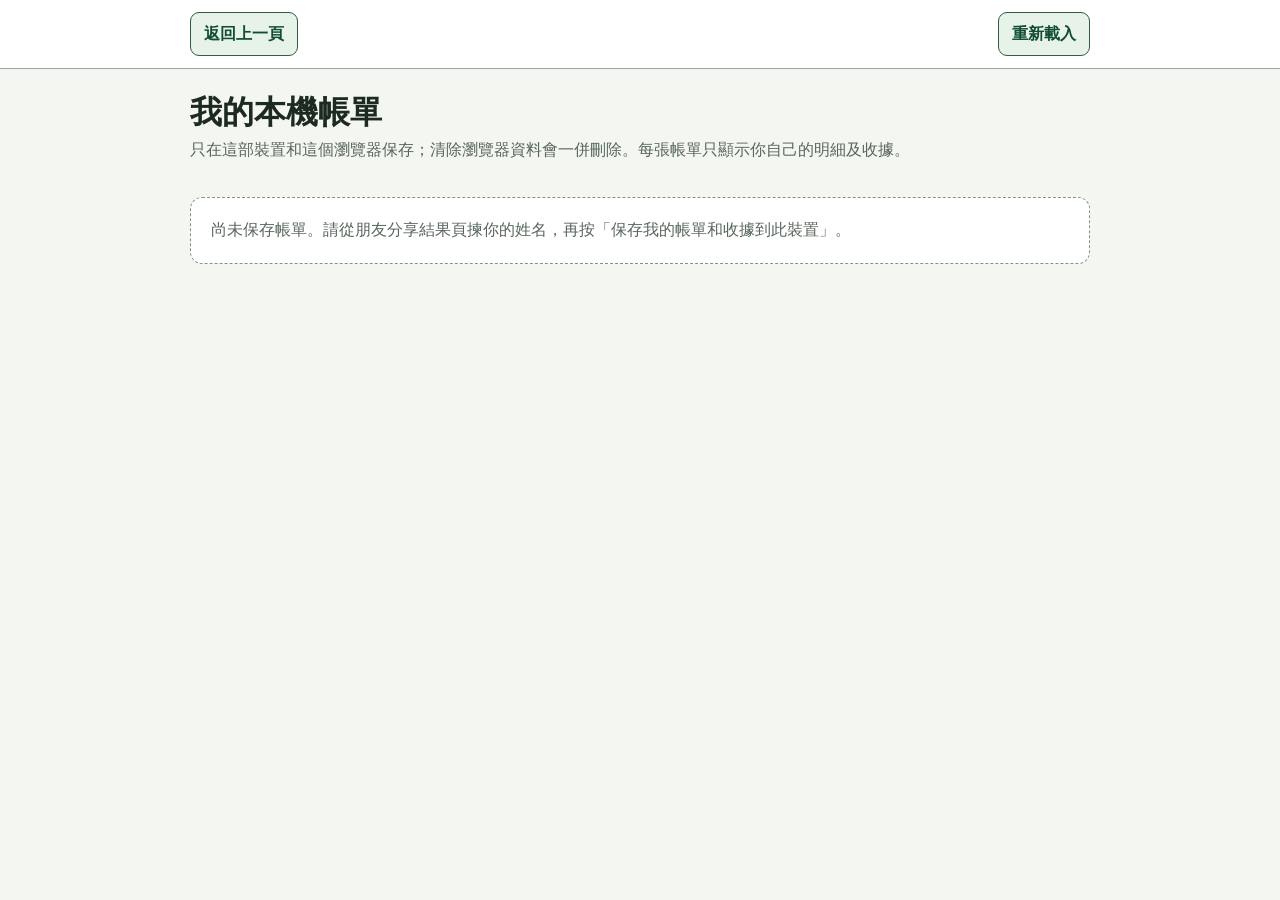
<file: friend-history.html>
<!doctype html>
<html lang="zh-HK">
<head>
  <meta charset="UTF-8">
  <meta name="viewport" content="width=device-width, initial-scale=1">
  <meta name="theme-color" content="#145c3b">
  <meta name="robots" content="noindex,nofollow,noarchive">
  <title>我的本機帳單</title>
  <style>
    :root { color-scheme: light; --ink:#1d2a21; --muted:#58665d; --line:#9aa69c; --green:#176a43; --paper:#f4f6f2; }
    * { box-sizing:border-box; }
    body { margin:0; background:var(--paper); color:var(--ink); font:16px/1.55 system-ui,-apple-system,BlinkMacSystemFont,"Segoe UI",sans-serif; }
    header { display:flex; align-items:center; justify-content:space-between; gap:12px; padding:12px max(16px,calc((100vw - 900px)/2)); border-bottom:1px solid var(--line); background:#fff; }
    button { min-height:44px; padding:8px 13px; border:1px solid #315c43; border-radius:9px; background:#e7f2e9; color:#104d31; font:inherit; font-weight:750; cursor:pointer; }
    a { color:#104d31; font-weight:750; }
    main { width:min(100% - 28px,900px); margin:24px auto 54px; }
    h1 { margin:0 0 7px; font-size:clamp(24px,5vw,32px); line-height:1.2; }
    .intro { margin:0 0 18px; color:var(--muted); }
    #history-status { margin:16px 0; color:var(--muted); }
    #friend-history-list { display:grid; gap:16px; }
    .saved-bill { overflow:hidden; border:1px solid #708075; border-radius:16px; background:#fff; box-shadow:0 8px 22px rgba(27,54,35,.05); }
    .saved-bill-head { padding:17px 18px; border-bottom:1px solid #c5cec7; }
    .saved-bill-head h2 { margin:0 0 4px; font-size:21px; }
    .saved-bill-head p { margin:3px 0; color:var(--muted); }
    .saved-total { color:#104d31 !important; font-size:19px; font-weight:850; }
    .saved-items { display:grid; gap:8px; margin:0; padding:14px 18px; list-style:none; }
    .saved-items li { display:flex; justify-content:space-between; gap:14px; padding:8px 0; border-bottom:1px solid #e0e5e1; }
    .saved-items li:last-child { border-bottom:0; }
    .saved-photos { display:grid; grid-template-columns:repeat(auto-fit,minmax(min(100%,220px),1fr)); gap:10px; padding:0 18px 18px; }
    .saved-photos img { display:block; width:100%; max-height:440px; object-fit:contain; border:1px solid #9aa69c; border-radius:10px; background:#f0f2ee; }
    .empty { padding:20px; border:1px dashed #859187; border-radius:12px; background:#fff; color:var(--muted); }
    @media(max-width:500px) { header { padding:9px 12px; } main { width:calc(100% - 22px); margin-top:18px; } .saved-items li { align-items:flex-start; } }
  </style>
</head>
<body>
  <header>
    <button id="history-back" type="button">返回上一頁</button>
    <button id="history-reload" type="button">重新載入</button>
  </header>
  <main>
    <h1>我的本機帳單</h1>
    <p class="intro">只在這部裝置和這個瀏覽器保存；清除瀏覽器資料會一併刪除。每張帳單只顯示你自己的明細及收據。</p>
    <p id="history-status" role="status" aria-live="polite">正在讀取…</p>
    <section id="friend-history-list" aria-label="已保存的本機帳單"></section>
  </main>
  <script>
    'use strict';
    const list = document.getElementById('friend-history-list');
    const status = document.getElementById('history-status');
    const validImage = image => image && typeof image.data === 'string' && /^[A-Za-z0-9+/]+={0,2}$/.test(image.data) && ['image/jpeg','image/png','image/webp'].includes(image.mimeType);
    const money = (amount, currency) => {
      try { return new Intl.NumberFormat('zh-HK', { style:'currency', currency: /^[A-Z]{3}$/.test(currency || '') ? currency : 'HKD' }).format(Number(amount) || 0); }
      catch (_) { return `${Number(amount) || 0} ${currency || 'HKD'}`; }
    };
    function openHistoryDb() {
      if (!window.indexedDB) return Promise.reject(new Error('本機資料庫不可用'));
      return new Promise((resolve,reject) => {
        const request = indexedDB.open('billSplitterFriendHistory', 1);
        request.onupgradeneeded = () => { if (!request.result.objectStoreNames.contains('bills')) request.result.createObjectStore('bills', { keyPath:'id' }); };
        request.onsuccess = () => resolve(request.result);
        request.onerror = () => reject(request.error || new Error('本機資料庫不可用'));
      });
    }
    function savedBillCard(record) {
      const article = document.createElement('article'); article.className = 'saved-bill';
      const head = document.createElement('div'); head.className = 'saved-bill-head';
      const title = document.createElement('h2'); title.textContent = `${String(record.name || '朋友')}的帳單`;
      const bill = record.bill && typeof record.bill === 'object' ? record.bill : {};
      const meta = document.createElement('p'); meta.textContent = [bill.date, bill.payer ? `代墊：${bill.payer}` : '', record.savedAt ? `保存：${new Intl.DateTimeFormat('zh-HK', { dateStyle:'medium', timeStyle:'short' }).format(new Date(record.savedAt))}` : ''].filter(Boolean).join(' · ');
      const total = document.createElement('p'); total.className = 'saved-total'; total.textContent = `你要埋單：${money(record.total, bill.currency || 'HKD')}`;
      head.append(title, meta, total); article.append(head);
      const items = document.createElement('ul'); items.className = 'saved-items';
      for (const item of Array.isArray(record.items) ? record.items : []) {
        const ownShares = (Array.isArray(item.shares) ? item.shares : []).filter(share => share?.person === record.name);
        if (!ownShares.length) continue;
        for (const share of ownShares) {
          const row = document.createElement('li');
          const label = document.createElement('span'); label.textContent = `${String(item.number || item.id || '')} ${String(item.name || '未命名項目')}${Number(share.quantity) ? ` · ${share.quantity}${share.unit ? ` ${share.unit}` : ''}` : ''}`;
          const amount = document.createElement('strong'); amount.textContent = money(share.amount, bill.sourceCurrency || bill.currency || 'HKD');
          row.append(label, amount); items.append(row);
        }
      }
      if (items.children.length) article.append(items);
      const photos = (Array.isArray(record.images) ? record.images : []).filter(validImage);
      if (photos.length) {
        const gallery = document.createElement('div'); gallery.className = 'saved-photos';
        photos.forEach((image,index) => { const photo = document.createElement('img'); photo.loading = 'lazy'; photo.alt = `收據 ${index + 1}`; photo.src = `data:${image.mimeType};base64,${image.data}`; gallery.append(photo); });
        article.append(gallery);
      }
      return article;
    }
    async function loadHistory() {
      status.textContent = '正在讀取…'; list.replaceChildren();
      let db;
      try {
        db = await openHistoryDb();
        const records = await new Promise((resolve,reject) => {
          if (!db.objectStoreNames.contains('bills')) { resolve([]); return; }
          const tx = db.transaction('bills','readonly');
          const request = tx.objectStore('bills').getAll();
          request.onsuccess = () => resolve(Array.isArray(request.result) ? request.result : []);
          request.onerror = () => reject(request.error || new Error('讀取失敗'));
          tx.onerror = () => reject(tx.error || new Error('讀取失敗'));
        });
        records.sort((a,b) => String(b.savedAt || '').localeCompare(String(a.savedAt || '')));
        if (!records.length) {
          status.textContent = '';
          const empty = document.createElement('p'); empty.className = 'empty'; empty.textContent = '尚未保存帳單。請從朋友分享結果頁揀你的姓名，再按「保存我的帳單和收據到此裝置」。';
          list.append(empty); return;
        }
        status.textContent = `已保存 ${records.length} 張帳單`;
        records.forEach(record => list.append(savedBillCard(record)));
      } catch (_) {
        status.textContent = '未能讀取本機帳單；請確認使用保存時的同一部裝置和瀏覽器。';
      } finally { db?.close(); }
    }
    document.getElementById('history-back').addEventListener('click', () => { if (history.length > 1) history.back(); else location.href = './index.html'; });
    document.getElementById('history-reload').addEventListener('click', loadHistory);
    loadHistory();
  </script>
</body>
</html>
</file>
<file: ui-refresh.css>
/* =========================================================
   UI Refresh · visual modernisation layer for 分帳管家 AI Pro
   Loaded after theme.css. Only appearance is changed:
   no calculation, claim, sharing or storage logic is touched.
   ========================================================= */

:root {
  --ui-bg: #f4f6f3;
  --ui-surface: #ffffff;
  --ui-ink: #1d2a24;
  --ui-muted: #5d6b64;
  --ui-line: #dce4dd;
  --ui-line-strong: #c6d3c9;
  --ui-brand: #1d8a5b;
  --ui-brand-dark: #126642;
  --ui-brand-soft: #e7f4ec;
  --ui-radius: 18px;
  --ui-shadow: 0 8px 24px rgba(24, 54, 37, .06), 0 1px 2px rgba(24, 54, 37, .04);
  --ui-font: "Inter", "Noto Sans TC", "Noto Sans HK", "PingFang TC", "PingFang HK",
             "Microsoft JhengHei", "Microsoft YaHei", system-ui, -apple-system,
             "Segoe UI", Roboto, sans-serif;
}

/* ---------- 1. Typography: kill the serif Chinese fallback ----------
   Only the main app gets the new page colour. The friend claim and result
   pages keep their own blue / paper surfaces by design. */
html, body {
  font-family: var(--ui-font) !important;
  -webkit-font-smoothing: antialiased;
  text-rendering: optimizeLegibility;
}
body.bg-slate-50, #root {
  background: var(--ui-bg) !important;
  color: var(--ui-ink) !important;
}
#root :is(h1, h2, h3, h4, h5, h6, label, button, input, textarea, select, p, span, li) {
  font-family: var(--ui-font) !important;
}
#root h1, #root h2, #root h3, #root h4 {
  letter-spacing: -.02em;
  line-height: 1.35;
}
#root main :is(h2.text-xl, h2.text-2xl) {
  font-size: clamp(21px, 5vw, 25px) !important;
  font-weight: 800 !important;
}
#root main h3 { font-weight: 800 !important; }
/* Stage headings stay neutral ink; stage identity lives in the progress bar. */
#root main[data-current-step] .page-section-heading h2:not(.verify-hint) {
  color: var(--ui-ink) !important;
}
#root .verify-hint {
  font-size: 21px !important;
  font-weight: 800 !important;
  color: var(--ui-ink) !important;
}

/* ---------- 2. Header ---------- */
#root .app-header {
  background: rgba(255, 255, 255, .94) !important;
  border-bottom: 1px solid var(--ui-line) !important;
  box-shadow: 0 1px 0 rgba(24, 54, 37, .03), 0 6px 18px rgba(24, 54, 37, .04) !important;
  -webkit-backdrop-filter: blur(14px) !important;
  backdrop-filter: blur(14px) !important;
}
#root .app-header-row { padding-top: 11px; padding-bottom: 9px; }
#root .app-header-row h1 {
  font-size: 18px !important;
  font-weight: 800 !important;
  color: var(--ui-ink) !important;
}
html[lang="en"] #root .app-header-row h1 { font-size: 17px !important; }
#root .app-brand-name, #root [data-testid="app-pro-label"],
#root [data-testid="app-version-label"] {
  background-image: none !important;
  color: var(--ui-brand) !important;
  -webkit-text-fill-color: var(--ui-brand) !important;
}
#root [data-testid="app-version-label"] { font-size: 14px !important; line-height: 1.2 !important; }
#root button#header-action-menu-toggle {
  background: var(--ui-brand) !important;
  background-image: none !important;
  border-color: var(--ui-brand-dark) !important;
  box-shadow: 0 3px 10px rgba(29, 138, 91, .22) !important;
  color: #fff !important;
  -webkit-text-fill-color: #fff !important;
  text-shadow: none !important;
  border-radius: 11px !important;
}
#root .language-switch-control {
  background: #eef3ef !important;
  border-color: var(--ui-line) !important;
}

/* ---------- 3. Stepper: lighter chips, calm progress ---------- */
#root .stepper-panel {
  background: #fff !important;
  border-top: 1px solid var(--ui-line) !important;
  padding-top: 9px !important;
  padding-bottom: 9px !important;
}
#root .step-progress {
  height: 5px !important;
  background: #e7ece7 !important;
}
#root .step-progress-fill { background: var(--ui-brand) !important; }
#root .step-nav { gap: 6px !important; }
#root .step-nav button,
#root .step-nav button[class*="bg-brand-50"] {
  min-height: 44px !important;
  border: 1px solid var(--ui-line-strong) !important;
  border-radius: 999px !important;
  background: #fff !important;
  color: var(--ui-muted) !important;
  box-shadow: none !important;
  font-size: 15px !important;
  font-weight: 700 !important;
}
#root .step-nav button > span:first-child {
  background: transparent !important;
  border: 0 !important;
  color: inherit !important;
  font-size: 15px !important;
  font-weight: 800 !important;
}
/* Active stage */
#root .step-nav button[aria-current="step"],
#root:has(main[data-current-step="1"]) .step-nav button:nth-child(1),
#root:has(main[data-current-step="2"]) .step-nav button:nth-child(2),
#root:has(main[data-current-step="3"]) .step-nav button:nth-child(3),
#root:has(main[data-current-step="4"]) .step-nav button:nth-child(4) {
  background: var(--ui-brand-soft) !important;
  border-color: var(--ui-brand) !important;
  color: var(--ui-brand-dark) !important;
  box-shadow: none !important;
}
/* Neutralise the four hard-coded active colours from theme.css */
#root:has(main[data-current-step="1"]) .step-nav button:nth-child(1) { background: #edf1f5 !important; border-color: #8c9bab !important; color: #3d4d60 !important; }
#root:has(main[data-current-step="2"]) .step-nav button:nth-child(2) { background: #f0edfa !important; border-color: #9a92c8 !important; color: #4a427e !important; }
#root:has(main[data-current-step="3"]) .step-nav button:nth-child(3) { background: #fff3dc !important; border-color: #d7ae63 !important; color: #7a530d !important; }
#root:has(main[data-current-step="4"]) .step-nav button:nth-child(4) {
  background: var(--ui-brand-soft) !important;
  border-color: var(--ui-brand) !important;
  color: var(--ui-brand-dark) !important;
  -webkit-text-fill-color: var(--ui-brand-dark) !important;
  text-shadow: none !important;
}
#root:has(main[data-current-step="4"]) .step-nav button:nth-child(4) > span:first-child {
  background-image: none !important;
  background-color: transparent !important;
  border: 0 !important;
  color: var(--ui-brand-dark) !important;
  box-shadow: none !important;
}
#root:has(main[data-current-step="4"]) .step-nav button:nth-child(4):hover,
#root:has(main[data-current-step="4"]) .step-nav button:nth-child(4):active,
#root:has(main[data-current-step="4"]) .step-nav button:nth-child(4):hover > span,
#root:has(main[data-current-step="4"]) .step-nav button:nth-child(4):active > span {
  color: #fff !important;
  -webkit-text-fill-color: #fff !important;
  text-shadow: 0 1px 2px rgba(0, 0, 0, .42) !important;
}

/* ---------- 4. Cards: soft paper, not heavy outlines ---------- */
#root .app-card,
#root .app-card[class*="from-amber-50"],
#root .api-settings-card,
#root [data-testid="claim-link-actions"],
#root [data-testid="claim-followup"],
#root [data-testid="friend-network-option"],
#root [data-testid="friend-share-ready"],
#root [data-testid="friend-share-create"],
#root [data-testid="add-missing-person-guide"],
#root [data-testid="missing-bill-guide"],
#root [data-testid="settlement-summary"] {
  background: var(--ui-surface) !important;
  background-image: none !important;
  border: 1px solid var(--ui-line) !important;
  border-radius: var(--ui-radius) !important;
  box-shadow: var(--ui-shadow) !important;
}
#root .app-card { padding: 18px !important; }
#root main[data-current-step] [data-stage-surface] {
  background: #fff !important;
  border: 1px solid var(--ui-line) !important;
  border-left: 3px solid var(--stage-accent) !important;
  border-radius: 20px !important;
  box-shadow: var(--ui-shadow) !important;
}
#root .page-section-heading {
  border-bottom: 1px solid var(--ui-line) !important;
  padding-bottom: 12px !important;
  margin-bottom: 4px !important;
}
#root .page-section-heading > span {
  background: var(--ui-brand-soft) !important;
  border-color: var(--ui-brand) !important;
  color: var(--ui-brand-dark) !important;
  border-radius: 10px !important;
}

/* ---------- 5. Inputs and buttons ---------- */
#root :is(input[type="text"], input[type="number"], input[type="password"],
           input[type="search"], input[type="tel"], input[type="email"],
           input[type="url"], textarea, select, .field-round) {
  border: 1px solid var(--ui-line-strong) !important;
  border-radius: 12px !important;
  background-color: #fff !important;
  color: var(--ui-ink) !important;
  box-shadow: none !important;
}
#root :is(input, textarea, select):focus,
#root .field-round:focus-within {
  border-color: var(--ui-brand) !important;
  outline: 3px solid rgba(29, 138, 91, .14) !important;
  outline-offset: 1px !important;
  box-shadow: none !important;
}
#root button.bg-brand-600:not(:disabled),
#root button.green-action:not(:disabled),
#root button.host-primary.green-action:not(:disabled),
#root main button.green-action:not(.host-primary):not(:disabled) {
  background-image: linear-gradient(135deg, #1d8a5b 0%, #126642 100%) !important;
  background-color: var(--ui-brand) !important;
  border-color: var(--ui-brand-dark) !important;
  box-shadow: 0 4px 12px rgba(18, 102, 66, .18) !important;
  color: #fff !important;
  -webkit-text-fill-color: #fff !important;
  text-shadow: none !important;
  border-radius: 12px !important;
}
#root button.green-action:not(:disabled) svg,
#root button.bg-brand-600:not(:disabled) svg {
  color: #fff !important;
  stroke: #fff !important;
  filter: none !important;
}
#root button.host-primary.green-action:not(:disabled):not([data-testid="copy-prompt-open-google-ai"]) svg {
  color: #ffe566 !important;
  stroke: #ffe566 !important;
}
#root main button.green-action:not(.host-primary):not(:disabled),
#root main button.green-action:not(.host-primary):not(:disabled):hover {
  box-shadow: 0 4px 12px rgba(18, 102, 66, .18) !important;
}
#root main[data-current-step="4"] button:is(
  [data-testid="publish-same-link-result"],
  [data-testid="friend-whatsapp-share"],
  [data-testid="create-friend-share-link"],
  [data-testid="share-summary-report"],
  [data-testid="share-detailed-report"],
  [data-testid="receive-late-person-claims"],
  [data-testid="receive-bill-claims"],
  [data-testid="save-final-report"],
  [data-testid="new-bill"]
):not(:disabled) {
  background-image: var(--brand-action-gradient) !important;
  background-color: #0F6B42 !important;
  border-color: #043d2b !important;
  box-shadow: var(--brand-action-shadow) !important;
  color: #fff !important;
  -webkit-text-fill-color: #fff !important;
  text-shadow: 0 1px 2px rgba(0, 0, 0, .42) !important;
}
#root main[data-current-step="4"] button:is([data-testid="publish-same-link-result"], [data-testid="friend-whatsapp-share"], [data-testid="create-friend-share-link"], [data-testid="share-summary-report"], [data-testid="share-detailed-report"], [data-testid="receive-late-person-claims"], [data-testid="receive-bill-claims"], [data-testid="save-final-report"], [data-testid="new-bill"]):not(:disabled):hover {
  background-image: var(--brand-action-gradient-hover) !important;
  box-shadow: var(--brand-action-shadow-hover) !important;
}
#root main[data-current-step="4"] button:is([data-testid="publish-same-link-result"], [data-testid="friend-whatsapp-share"], [data-testid="create-friend-share-link"], [data-testid="share-summary-report"], [data-testid="share-detailed-report"], [data-testid="receive-late-person-claims"], [data-testid="receive-bill-claims"], [data-testid="save-final-report"], [data-testid="new-bill"]):not(:disabled):active {
  background-image: var(--brand-action-gradient-active) !important;
  box-shadow: var(--brand-action-shadow-active) !important;
}
#root button.green-action:disabled,
#root button.bg-brand-600:disabled {
  background-image: none !important;
  background-color: #e9ede9 !important;
  border-color: var(--ui-line) !important;
  color: #8a948d !important;
  -webkit-text-fill-color: #8a948d !important;
  text-shadow: none !important;
  box-shadow: none !important;
}
#root button[class*="border-slate-"]:not(.green-action):not(.bg-brand-600) {
  border-color: var(--ui-line-strong) !important;
  box-shadow: none !important;
}
#root button, #root a { -webkit-tap-highlight-color: transparent; }
#root :is(button, a, input, select, textarea):focus-visible {
  outline: 3px solid rgba(29, 138, 91, .55) !important;
  outline-offset: 2px !important;
}

/* ---------- 6. Step 1: keep the intended order ----------
   Google AI translation stays first on purpose: friends who are afraid of
   applying for an API key can use Gemini instead. This block only makes the
   spacing consistent; the original card order is preserved. */
#root .step1-stack {
  display: flex !important;
  flex-direction: column !important;
  gap: 14px !important;
}
#root .step1-stack > * { margin-top: 0 !important; }
#root .step1-stack > .page-section-heading { order: 1 !important; }
#root .step1-stack > [data-testid="step-one-methods-intro"] { order: 2 !important; }
#root .step1-stack > [data-testid="receipt-text-import"] { order: 3 !important; }
#root .step1-stack > [data-testid="choice-divider"] { order: 4 !important; display: flex !important; }
#root .step1-stack > .upload-dropzone { order: 5 !important; }
#root .step1-stack > .api-settings-card { order: 6 !important; }
#root .step1-stack > [data-testid="entry-method-choice"] { order: 7 !important; }

#root .upload-dropzone.step1-hero {
  border: 1.5px dashed var(--ui-brand) !important;
  background: #f7fbf8 !important;
  box-shadow: none !important;
  padding: 18px !important;
  border-radius: 18px !important;
}
#root .upload-dropzone.step1-hero h3 {
  font-size: 17px !important;
  font-weight: 800 !important;
  color: var(--ui-ink) !important;
}
#root .upload-dropzone [data-testid="receipt-source-actions"] button {
  min-height: 52px !important;
  border-radius: 12px !important;
  font-size: 15px !important;
}

/* Key card: no truncated warning, help sits below on narrow phones. */
#root .api-settings-card {
  padding: 14px !important;
  border-left: 3px solid var(--ui-brand) !important;
}
#root .api-settings-card > div { gap: 10px !important; }
#root [data-testid="open-free-key-settings"] {
  min-height: 64px !important;
  border-radius: 14px !important;
  background: #fff8ea !important;
  border-color: #d8b674 !important;
}
#root [data-testid="open-free-key-settings"] .truncate {
  white-space: normal !important;
  overflow: visible !important;
  text-overflow: clip !important;
  line-height: 1.35 !important;
  font-size: 14px !important;
}
#root [data-testid="toggle-key-guidance"] {
  border-radius: 12px !important;
  border-color: #d8b674 !important;
  color: #7a530d !important;
  background: #fffdf7 !important;
}
@media (max-width: 479px) {
  #root .api-settings-card > div { flex-direction: column !important; }
  #root [data-testid="toggle-key-guidance"] { width: 100% !important; min-height: 44px !important; }
}

/* Google AI button label stays on one tidy line when space allows. */
#root button[data-testid="copy-prompt-open-google-ai"] .google-ai-label {
  flex-direction: row !important;
  flex-wrap: wrap !important;
  justify-content: center !important;
  gap: 0 6px !important;
  line-height: 1.25 !important;
}
#root button[data-testid="copy-prompt-open-google-ai"] .google-ai-brand {
  white-space: nowrap !important;
}
#root [data-testid="receipt-text-import"] { padding: 16px !important; }
#root [data-testid="receipt-text-import-title"] { font-size: 17px !important; font-weight: 800 !important; }
#root main [data-testid="external-ai-provider-examples"] { font-size: 15px !important; }

/* ---------- 7. Step 2: calmer item forms ---------- */
#root main[data-current-step="2"] .app-card.relative.overflow-visible {
  border-color: var(--ui-line) !important;
}
#root .item-price-quantity-row label,
#root main label.uppercase,
#root main .uppercase.tracking-wider {
  text-transform: none !important;
  letter-spacing: 0 !important;
  font-size: 14px !important;
  color: var(--ui-ink) !important;
}
#root main[data-current-step="2"] [data-testid="claim-link-actions"] {
  background: var(--ui-surface) !important;
  border-color: var(--ui-line) !important;
  border-left: 3px solid #8c82c4 !important;
}
#root main[data-current-step="2"] [data-testid="claim-link-actions"] button:not(.bg-brand-600) {
  background: #fff !important;
  border-color: var(--ui-line-strong) !important;
  color: var(--ui-ink) !important;
}
#root [data-testid="activity-settings"] { padding: 16px !important; }
#root [data-testid="activity-settings-next"] { box-shadow: 0 3px 10px rgba(18, 102, 66, .18) !important; }

/* ---------- 8. Result and guidance cards ---------- */
#root main[data-current-step="4"] [data-testid="add-missing-person-guide"],
#root [data-testid="missing-bill-guide"] {
  border-left: 3px solid #7ba0c4 !important;
}
#root [data-testid="final-summary-preview"],
#root [data-testid="final-detail-preview"] {
  background: #fbfcfa !important;
  border-top: 1px solid var(--ui-line) !important;
  color: var(--ui-ink) !important;
  border-radius: 0 0 18px 18px !important;
}
#root .result-person-row {
  background: #fff !important;
  border-color: var(--ui-line) !important;
  border-radius: 12px !important;
}
#root [data-person-role="payer"] { border-left-color: var(--ui-brand) !important; }
#root [data-person-role="due"] { border-left-color: #8a5aa3 !important; }

/* ---------- 9. Status bar: quiet, readable, not a second header ---------- */
#root [data-testid="status-compact-region"] {
  background: rgba(255, 255, 255, .95) !important;
  border-top: 1px solid var(--ui-line) !important;
  box-shadow: 0 -4px 16px rgba(24, 54, 37, .05) !important;
  -webkit-backdrop-filter: blur(10px) !important;
  backdrop-filter: blur(10px) !important;
}
#root [data-testid="status-compact-region"] .font-bold { color: var(--ui-ink) !important; font-size: 15px !important; }
#root [data-testid="status-compact-region"] .line-clamp-1 { font-size: 15px !important; }
#root [data-testid="status-compact-region"] .bg-white\/80 {
  background: transparent !important;
  border: 0 !important;
  box-shadow: none !important;
  font-size: 15px !important;
  color: var(--ui-muted) !important;
}
@media (max-width: 639px) {
  #root [data-testid="status-compact-region"] .bg-white\/80 { display: none !important; }
}

/* ---------- 10. Shared pages: font consistency only ----------
   The claim page deliberately uses blue surfaces and dark outlines; those
   colours are regression-tested and must not be restyled here. */
body :is(h1, h2, h3, h4, h5, h6, label, button, input, textarea, select,
         strong, b, dt, dd, td, th, summary, legend, option, caption) {
  font-family: var(--ui-font) !important;
}

/* ---------- 11. Mobile-first refinements ----------
   This app is used mainly on phones. Keep desktop geometry untouched. */
@media (max-width: 639px) {
  #root main { padding-bottom: 112px !important; }
  #root .step1-stack { gap: 12px !important; }
  #root .app-card { padding: 16px !important; }
  #root button[data-ui-language],
  #root .api-settings-card button { min-height: 44px !important; }
  #root .page-section-heading > span { width: 30px; height: 30px; }
}

/* ---------- 12. Lighter greys, same hues ---------- */
:root {
  --outline: #8c8478;
  --muted-ink: #6b756f;
}
#root :is(.border-slate-200, .border-slate-300, .border-slate-400, .border-slate-500) {
  border-color: var(--ui-line-strong) !important;
}
#root .choice-divider { color: #a89f92 !important; }
#root ::-webkit-scrollbar-thumb { background: #c2cbc4 !important; }
#root button.green-action:disabled,
#root button.bg-brand-600:disabled {
  color: #b6bdb7 !important;
  -webkit-text-fill-color: #b6bdb7 !important;
}
/* Stage 1 used the darkest slate grey; lift it without changing the hue. */
#root:has(main[data-current-step="1"]) .step-nav button:nth-child(1) {
  border-color: #b9c0cf !important;
  color: #5f657c !important;
}
#root:has(main[data-current-step="1"]) .step-progress-fill { background: #9ba1b3 !important; }

/* ---------- 13. Flow changes confirmed from the clickable prototype ---------- */
/* 1. Step 2: the top button only scrolls, so make it read like a link. */
#root [data-testid="activity-settings-next"].host-primary.green-action {
  background: transparent !important;
  background-image: none !important;
  border: 0 !important;
  box-shadow: none !important;
  color: var(--brand-dark) !important;
  -webkit-text-fill-color: var(--brand-dark) !important;
  text-decoration: underline;
  min-height: 44px !important;
  font-weight: 800 !important;
}
/* 2. Step 2: make the claim-method choice prominent, and mark the locked
      inbox visually until a method is chosen. Text/content are unchanged. */
#root [data-testid="manual-claim-entry-option"] {
  border-left: 3px solid var(--brand) !important;
  background: #f7fbf8 !important;
}
#root [data-testid="manual-claim-entry-option"]::before {
  content: "揀收集方式";
  display: block;
  font-weight: 800;
  font-size: 14px;
  margin-bottom: 6px;
  color: var(--brand-dark);
}
#root [data-testid="claim-followup"].claim-await-share {
  opacity: .72;
}
#root [data-testid="claim-followup"].claim-await-share::before {
  content: "";
  display: block;
  padding: 8px 12px;
  margin-bottom: 8px;
  border-radius: 10px;
  background: #fff8ea;
  border: 1px solid #d8b674;
  color: #7a530d;
  font-size: 15px;
  font-weight: 700;
}
/* 4. Step 4: amount first, web link next, help guides last. */
#root [data-testid="results-step"] {
  display: flex !important;
  flex-direction: column !important;
  gap: 14px !important;
}
#root [data-testid="results-step"] > * { margin-top: 0 !important; }
#root [data-testid="results-step"] > .page-section-heading { order: 1 !important; }
#root [data-testid="settlement-summary"] { order: 2 !important; }
#root [data-testid="receipt-total-confirmed"] { order: 3 !important; }
#root [data-testid="same-link-sync-status"] { order: 4 !important; }
#root #report-share-step { order: 5 !important; }
#root [data-testid="add-missing-person-guide"] { order: 6 !important; }
#root [data-testid="missing-bill-guide"] { order: 7 !important; }
#root [data-testid="results-step"] > div:last-child { order: 8 !important; }

@media (prefers-reduced-motion: reduce) {
  #root *, #root *::before, #root *::after { animation-duration: .01ms !important; transition-duration: .01ms !important; }
}

/* ---------- 14. 老花眼友善：放大所有過細字體 ----------
   目標：手機上最小可讀字體 15px。
   只改 font-size，不改佈局、顏色、邏輯。 */

/* --- 主辦人 App (index.html) --- */

/* 版本號 R170 等：10px → 14px */
#root [data-testid="app-version-label"] {
  font-size: 14px !important;
  line-height: 1.2 !important;
}

/* 步驟導航欄數字和標籤：13px → 15px */
#root .step-nav-number {
  font-size: 15px !important;
}
/* 覆盖 theme.css 中的高优先级规则 */
#root:has(main[data-current-step]) .step-nav button:nth-child(n) > span:first-child {
  font-size: 15px !important;
}
#root:has(main[data-current-step]) .step-nav button:nth-child(n) > span:nth-child(2) {
  font-size: 15px !important;
}
#root .step-nav-label,
#root .whitespace-nowrap.text-xs.font-semibold.leading-tight {
  font-size: 15px !important;
}

/* 系統提示條（展開前的摘要）：13px → 15px */
#root [data-testid="system-hint-summary"],
#root .system-hint-summary {
  font-size: 15px !important;
}
#root .system-hint-summary .text-sm {
  font-size: 15px !important;
}

/* Step 1 說明文字：12px → 15px */
#root .step1-compact-copy {
  font-size: 15px !important;
  line-height: 1.5 !important;
}
#root [data-testid="step-one-methods-intro"] {
  font-size: 15px !important;
}
#root [data-testid="external-ai-provider-examples"] {
  font-size: 15px !important;
}

/* Step 1 「讀唔到？手動輸入。」：12px → 15px */
#root .step1-compact-copy.text-sm.text-slate-600 {
  font-size: 15px !important;
}

/* 系統提示條內的子文字：13px → 15px */
#root .text-sm.text-slate-600.font-medium,
#root .text-sm.text-slate-700,
#root .font-bold.text-sm.leading-tight.line-clamp-1 {
  font-size: 15px !important;
}

/* input/select 的 placeholder 和標籤：確保 ≥15px */
#root input::placeholder,
#root select,
#root input[type="text"],
#root input[type="number"] {
  font-size: 15px !important;
}

/* 按鈕內的輔助說明文字（hint）：11px → 14px */
#root .host-action-hint,
#root [data-testid="calculate-split-hint"] {
  font-size: 14px !important;
}

/* 所有 text-xs 在主程式手機版放大到 15px */
@media (max-width: 639px) {
  #root .text-xs { font-size: 15px !important; line-height: 1.4 !important; }
  #root .text-\[10px\] { font-size: 14px !important; }
  #root .text-\[11px\] { font-size: 14px !important; }
  #root .text-sm { font-size: 15px !important; line-height: 1.5 !important; }
}

/* --- 朋友認帳頁 (claim.html) --- */

/* 品牌名：13px → 16px */
body:not(.shared-link-view) .brand,
body:not(.shared-link-view) .brand span {
  font-size: 16px !important;
}

/* 標籤文字：12px → 15px */
body:not(.shared-link-view) .field-label {
  font-size: 15px !important;
}

/* 文字按鈕（隨機、忘記認證碼）：10-12px → 15px */
body:not(.shared-link-view) .text-action {
  font-size: 15px !important;
}

/* 提示文字：13px → 15px */
body:not(.shared-link-view) .hint,
body:not(.shared-link-view) .identity-hint {
  font-size: 15px !important;
  line-height: 1.5 !important;
}

/* 認帳示例文字：13px → 15px */
body:not(.shared-link-view) .claim-examples-content,
body:not(.shared-link-view) .claim-examples-content p {
  font-size: 15px !important;
  line-height: 1.5 !important;
}

/* 計數「N 項」：13px → 15px */
body:not(.shared-link-view) .count {
  font-size: 15px !important;
}

/* 朋友頁 input 字體確保 ≥15px */
body:not(.shared-link-view) input,
body:not(.shared-link-view) select,
body:not(.shared-link-view) textarea,
body:not(.shared-link-view) input::placeholder {
  font-size: 15px !important;
}

/* 朋友頁所有 12-13px 文字在手機版放大 */
@media (max-width: 639px) {
  body:not(.shared-link-view) .text-xs { font-size: 15px !important; }
  body:not(.shared-link-view) .text-sm { font-size: 15px !important; }
  body:not(.shared-link-view) .text-\[10px\] { font-size: 14px !important; }
  body:not(.shared-link-view) .text-\[11px\] { font-size: 14px !important; }
  body:not(.shared-link-view) .text-\[12px\] { font-size: 15px !important; }
  body:not(.shared-link-view) .text-\[13px\] { font-size: 15px !important; }
}

/* --- 結果頁 (detailed-view.html) --- */
/* 結果頁本身字體已 ≥14px，但仍確保手機版 ≥15px */
@media (max-width: 639px) {
  body.shared-link-view .text-xs { font-size: 15px !important; }
  body.shared-link-view .text-sm { font-size: 15px !important; }
  body.shared-link-view .text-\[12px\] { font-size: 15px !important; }
  body.shared-link-view .text-\[13px\] { font-size: 15px !important; }
}
</file>
